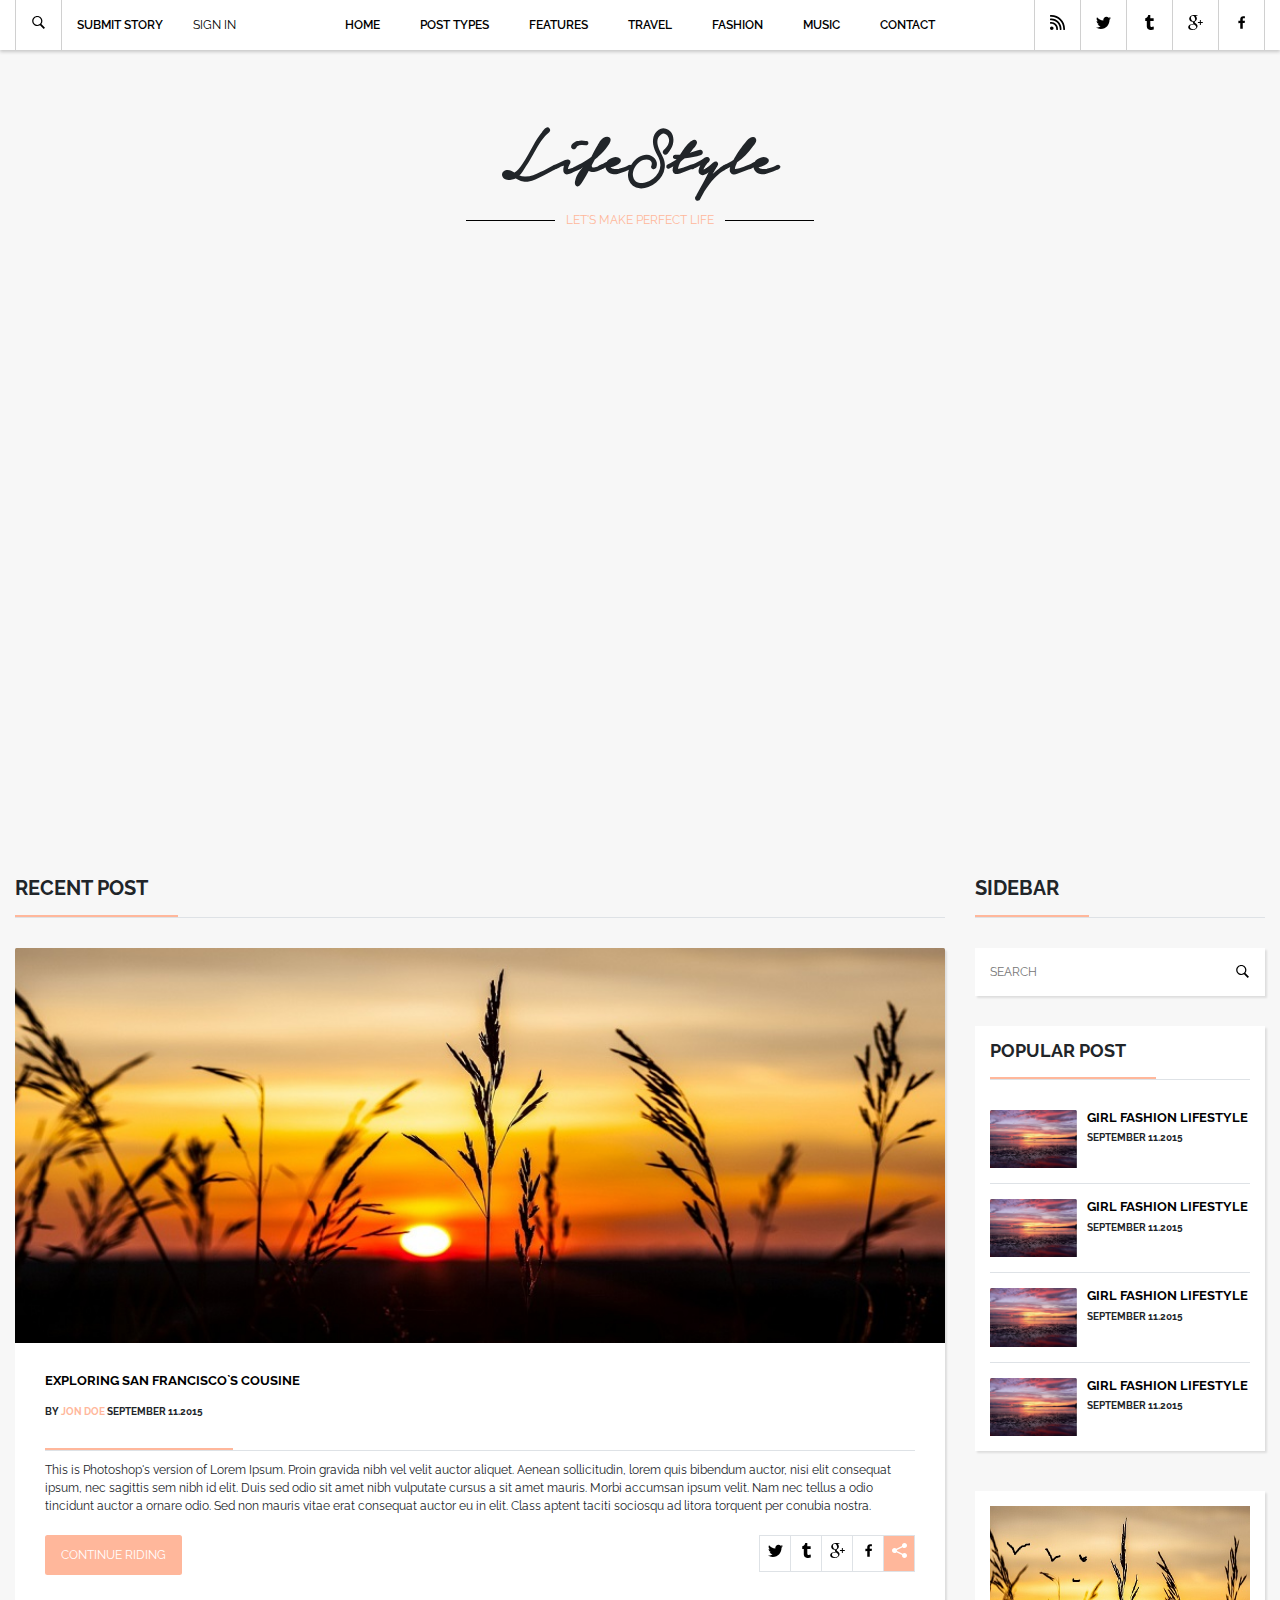
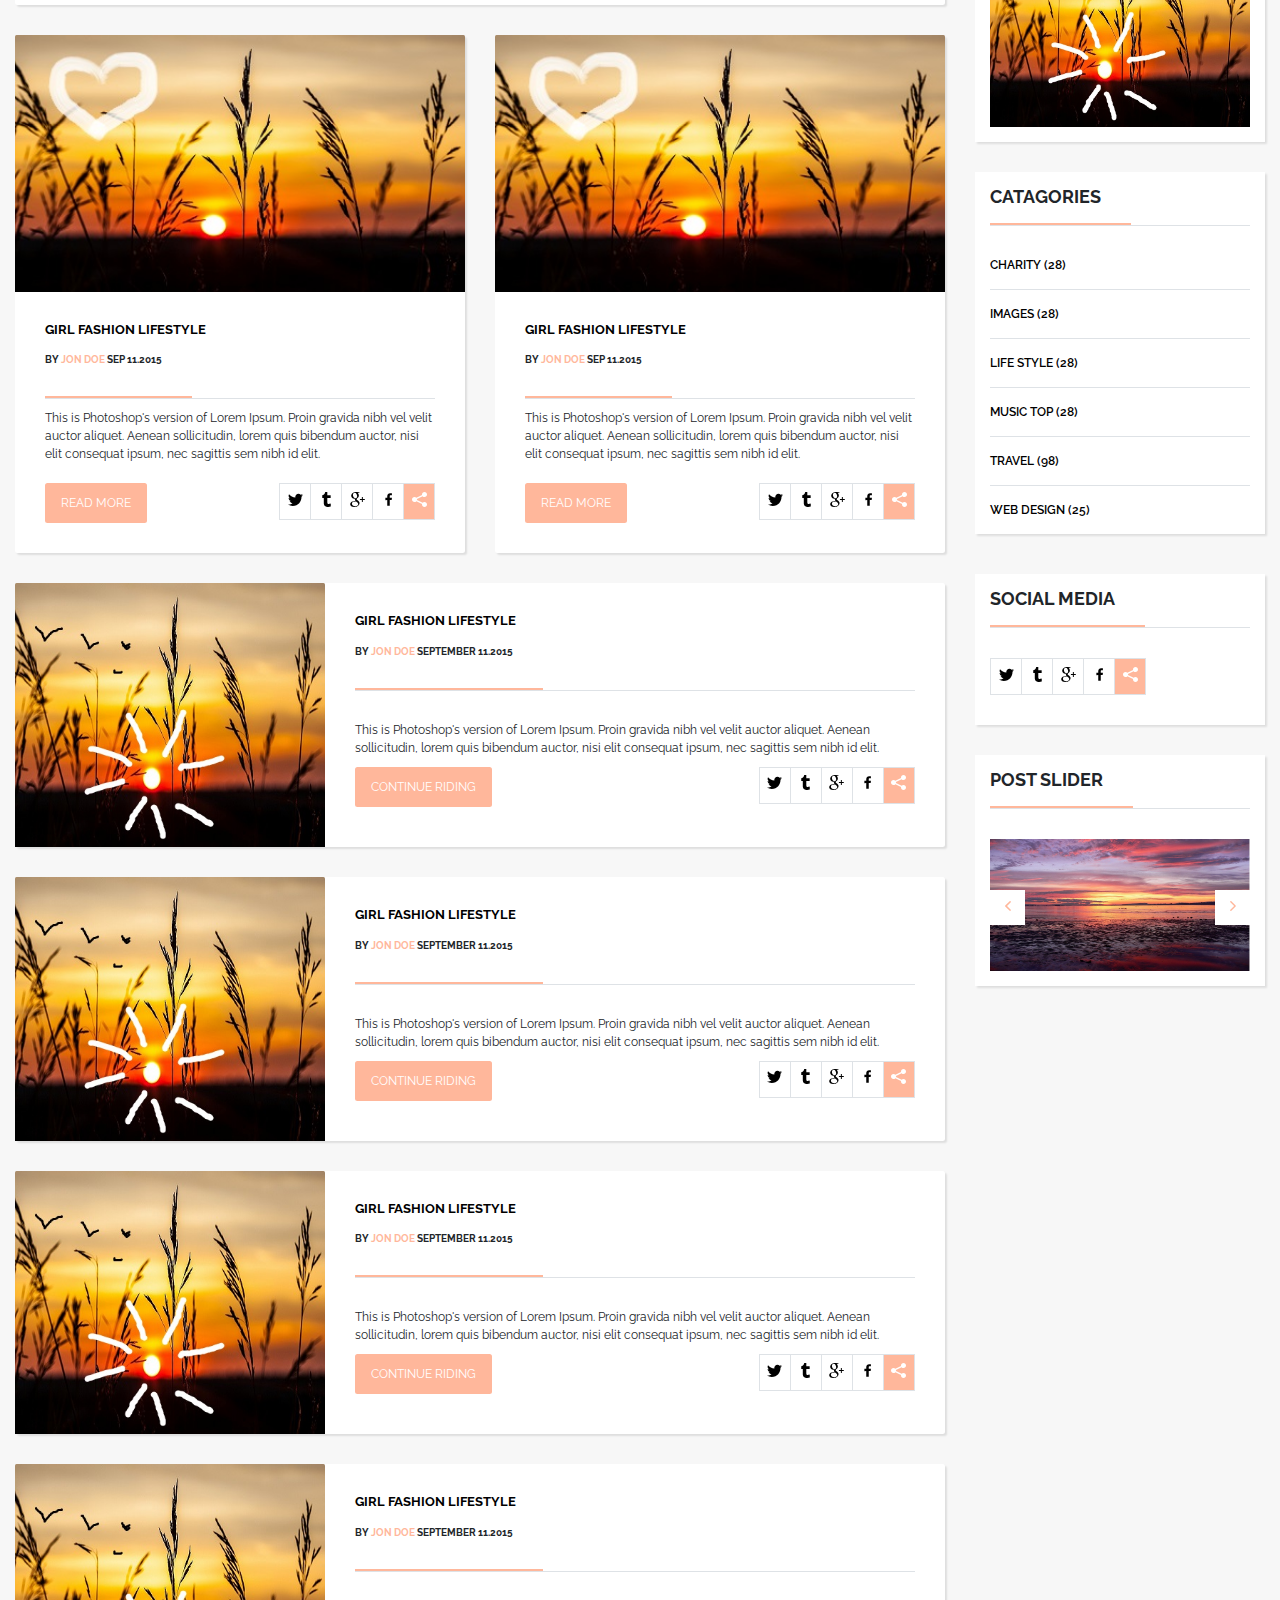
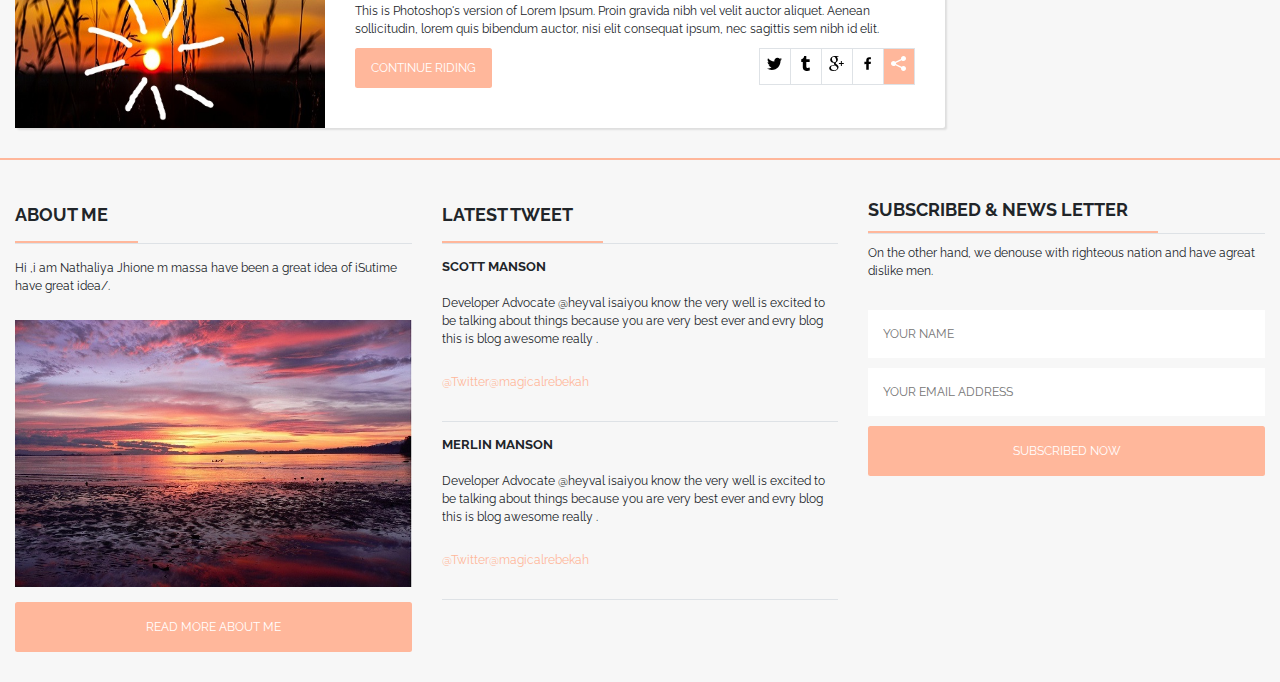
<file: index.html>
<?xml version="1.0" encoding="UTF-8"?>
<!DOCTYPE html>
<html lang="en">

<head>
    <meta charset="UTF-8">
    <meta name="viewport" content="width=device-width, initial-scale=1.0">
    <meta http-equiv="X-UA-Compatible" content="ie=edge">
    <script src="https://ajax.googleapis.com/ajax/libs/jquery/3.4.1/jquery.min.js"></script>
    <link rel="stylesheet" href="https://maxcdn.bootstrapcdn.com/bootstrap/4.0.0/css/bootstrap.min.css"
        integrity="sha384-Gn5384xqQ1aoWXA+058RXPxPg6fy4IWvTNh0E263XmFcJlSAwiGgFAW/dAiS6JXm" crossorigin="anonymous">
    <link rel="stylesheet" href="css/main.css">
    <link rel="stylesheet" type="text/css" href="slick/slick.css" />
    <link rel="stylesheet" type="text/css" href="slick/slick-theme.css" />
    <title>LifeStyle</title>
</head>

<body>
    <!-- start of header -->
    <header>
        <nav class="navbar navbar-expand-md p-md-0 fixed">
            <ul class="navbar-nav custom pl-md-4">
                <li class=" nav-item py-md-3 px-md-3 ">
                    <a class="nav-link" href="#">
                        <svg xmlns="http://www.w3.org/2000/svg" viewBox="0 0 50 50" width="15px" height="15px"
                            fill="#000000">
                            <path
                                d="M 21 3 C 11.601563 3 4 10.601563 4 20 C 4 29.398438 11.601563 37 21 37 C 24.355469 37 27.460938 36.015625 30.09375 34.34375 L 42.375 46.625 L 46.625 42.375 L 34.5 30.28125 C 36.679688 27.421875 38 23.878906 38 20 C 38 10.601563
                            30.398438 3 21 3 Z M 21 7 C 28.199219 7 34 12.800781 34 20 C 34 27.199219 28.199219 33 21 33 C 13.800781 33 8 27.199219 8 20 C 8 12.800781 13.800781 7 21 7 Z" />
                        </svg>
                    </a>
                </li>
                <li class="nav-item py-md-3 px-md-3 px-5"><a class="nav-link" data-toggle="modal"
                        data-target="#submitstory" href="#">SUBMIT STORY</a></li>
                        <div class="autorization navbar-nav ">
                                <form class="form-inline ml-0  ml-lg-2">
                                    <button type="button" class=" mx-0 mx-lg-3 " data-toggle="modal" data-target="#signin">
                                        SIGN IN
                                    </button>
                                </form>
                            </div>
            </ul>
            <button class="navbar-toggler custom-toggler " type="button" data-toggle="collapse"
                data-target="#navbarNavAltMarkup" aria-controls="navbarNavAltMarkup" aria-expanded="false"
                aria-label="Toggle navigation">
                <div class="animated-icon"><span></span><span></span><span></span></div>
            </button>

            <div class="collapse navbar-collapse" id="navbarNavAltMarkup">
                <ul class="navbar-nav  mr-md-auto ml-md-auto my-0 my-md-3">
                    <li class="nav-item mx-md-4"><a class="nav-link" href="#">HOME <span
                                class="sr-only">(current)</span></a></li>
                    <li class="nav-item mx-lg-4 mx-md-2"><a class="nav-link" href="#">POST TYPES</a></li>
                    <li class="nav-item mx-lg-4 mx-md-2"><a class="nav-link" href="#">FEATURES</a></li>
                    <li class="nav-item mx-lg-4 mx-md-2"><a class="nav-link" href="#">TRAVEL</a></li>
                    <li class="nav-item mx-lg-4 mx-md-2"><a class="nav-link" href="#">FASHION</a></li>
                    <li class="nav-item mx-lg-4 mx-md-2"><a class="nav-link" href="#">MUSIC</a></li>
                    <li class="nav-item mx-lg-4 mx-md-2"><a class="nav-link" href="#">CONTACT</a></li>
                </ul>

                <ul class="navbar-nav mt-2 mt-md-0  pr-md-4 custom social ">
                    <li class="nav-item px-3 py-md-3">
                        <a class="nav-link" href="#">
                            <svg height="15px" viewBox="0 0 512 512" width="15px" xmlns="http://www.w3.org/2000/svg">
                                <path
                                    d="m60 512c33.089844 0 61-26.910156 61-60s-27.910156-61-61-61-60 27.910156-60 61 26.910156 60 60 60zm0 0" />
                                <path
                                    d="m15 300h30c91.125 0 167 75.871094 167 167v30c0 8.285156 6.714844 15 15 15h30c8.285156 0 15-6.714844
                            15-15v-30c0-124.265625-102.734375-227-227-227h-30c-8.285156 0-15 6.714844-15 15v30c0 8.285156 6.714844 15 15 15zm0 0" />
                                <path d="m15 180h30c157.402344 0 287 129.597656 287 287v30c0 8.285156 6.714844 15 15 15h30c8.285156 0 15-6.714844 15-15v-30c0-190.539062-156.460938-347-347-347h-30c-8.285156
                            0-15 6.714844-15 15v30c0 8.285156 6.714844 15 15 15zm0 0" />
                                <path d="m45 0h-30c-8.285156 0-15 6.714844-15 15v30c0 8.285156 6.714844 15 15 15h30c223.675781 0 407 183.324219 407 407v30c0 8.285156 6.714844 15 15 15h30c8.285156 0 15-6.714844 15-15v-30c0-256.8125-210.1875-467-467-467zm0
                            0" /></svg>
                        </a>
                    </li>
                    <li class="nav-item px-3 py-md-3">
                        <a class="nav-link" href="#">
                            <svg xmlns="http://www.w3.org/2000/svg" viewBox="0 0 50 50" width="15px" height="15px"
                                fill="#000000">
                                <path d="M 50.0625 10.4375 C 48.214844 11.257813 46.234375 11.808594 44.152344 12.058594 C 46.277344 10.785156 47.910156 8.769531 48.675781 6.371094 C 46.691406 7.546875 44.484375 8.402344 42.144531 8.863281 C 40.269531
                            6.863281 37.597656 5.617188 34.640625 5.617188 C 28.960938 5.617188 24.355469 10.21875 24.355469 15.898438 C 24.355469 16.703125 24.449219 17.488281 24.625 18.242188 C 16.078125 17.8125 8.503906 13.71875 3.429688 7.496094 C 2.542969 9.019531
                            2.039063 10.785156 2.039063 12.667969 C 2.039063 16.234375 3.851563 19.382813 6.613281 21.230469 C 4.925781 21.175781 3.339844 20.710938 1.953125 19.941406 C 1.953125 19.984375 1.953125 20.027344 1.953125 20.070313 C 1.953125 25.054688 5.5
                            29.207031 10.199219 30.15625 C 9.339844 30.390625 8.429688 30.515625 7.492188 30.515625 C 6.828125 30.515625 6.183594 30.453125 5.554688 30.328125 C 6.867188 34.410156 10.664063 37.390625 15.160156 37.472656 C 11.644531 40.230469 7.210938
                            41.871094 2.390625 41.871094 C 1.558594 41.871094 0.742188 41.824219 -0.0585938 41.726563 C 4.488281 44.648438 9.894531 46.347656 15.703125 46.347656 C 34.617188 46.347656 44.960938 30.679688 44.960938 17.09375 C 44.960938 16.648438 44.949219
                            16.199219 44.933594 15.761719 C 46.941406 14.3125 48.683594 12.5 50.0625 10.4375 Z" />
                            </svg></a>
                    </li>
                    <li class="nav-item px-3 py-md-3">
                        <a class="nav-link" href="#">
                            <svg width="15px" height="15px" xmlns="http://www.w3.org/2000/svg"
                                xmlns:xlink="http://www.w3.org/1999/xlink" viewBox="0 0 22.728 22.728"
                                xml:space="preserve">
                                <path
                                    d="M12.573,4.94V0H9.385c-0.072,0.183-0.11,0.4-0.11,0.622C9.241,0.729,9.203,0.806,9.203,0.915 c-0.328,1.829-1.28,3.11-2.892,3.807C5.835,4.94,5.397,4.975,4.921,4.94v3.987h2.342c0.039,5.603,0.039,8.493,0.039,8.64
                            c0,0.11,0,0.22,0,0.332c0.294,2.449,1.573,3.914,3.843,4.463c0.914,0.257,1.901,0.366,2.892,0.366 c1.279-0.036,2.525-0.256,3.771-0.659v-4.685c-0.731,0.22-1.395,0.402-1.977,0.583c-1.135,0.333-2.087,0.113-2.857-0.619 c-0.073-0.11-0.183-0.257-0.221-0.403c-0.106-0.586-0.178-1.206-0.178-1.795V8.928h5.083V4.94H12.573z" />
                            </svg>
                        </a>
                    </li>
                    <li class="nav-item px-3 py-md-3">
                        <a class="nav-link" href="#">
                            <svg xmlns="http://www.w3.org/2000/svg" xmlns:xlink="http://www.w3.org/1999/xlink"
                                width="15px" height="15px" viewBox="0 0 96.828 96.827" xml:space="preserve">
                                <path
                                    d="M62.617,0H39.525c-10.29,0-17.413,2.256-23.824,7.552c-5.042,4.35-8.051,10.672-8.051,16.912 c0,9.614,7.33,19.831,20.913,19.831c1.306,0,2.752-0.134,4.028-0.253l-0.188,0.457c-0.546,1.308-1.063,2.542-1.063,4.468
                            c0,3.75,1.809,6.063,3.558,8.298l0.22,0.283l-0.391,0.027c-5.609,0.384-16.049,1.1-23.675,5.787 c-9.007,5.355-9.707,13.145-9.707,15.404c0,8.988,8.376,18.06,27.09,18.06c21.76,0,33.146-12.005,33.146-23.863 c0.002-8.771-5.141-13.101-10.6-17.698l-4.605-3.582c-1.423-1.179-3.195-2.646-3.195-5.364c0-2.672,1.772-4.436,3.336-5.992
                            l0.163-0.165c4.973-3.917,10.609-8.358,10.609-17.964c0-9.658-6.035-14.649-8.937-17.048h7.663c0.094,0,0.188-0.026,0.266-0.077 l6.601-4.15c0.188-0.119,0.276-0.348,0.214-0.562C63.037,0.147,62.839,0,62.617,0z M34.614,91.535 c-13.264,0-22.176-6.195-22.176-15.416c0-6.021,3.645-10.396,10.824-12.997c5.749-1.935,13.17-2.031,13.244-2.031
                            c1.257,0,1.889,0,2.893,0.126c9.281,6.605,13.743,10.073,13.743,16.678C53.141,86.309,46.041,91.535,34.614,91.535z M34.489,40.756c-11.132,0-15.752-14.633-15.752-22.468c0-3.984,0.906-7.042,2.77-9.351c2.023-2.531,5.487-4.166,8.825-4.166 c10.221,0,15.873,13.738,15.873,23.233c0,1.498,0,6.055-3.148,9.22C40.94,39.337,37.497,40.756,34.489,40.756z" />
                                <path
                                    d="M94.982,45.223H82.814V33.098c0-0.276-0.225-0.5-0.5-0.5H77.08c-0.276,0-0.5,0.224-0.5,0.5v12.125H64.473 c-0.276,0-0.5,0.224-0.5,0.5v5.304c0,0.275,0.224,0.5,0.5,0.5H76.58V63.73c0,0.275,0.224,0.5,0.5,0.5h5.234
                            c0.275,0,0.5-0.225,0.5-0.5V51.525h12.168c0.276,0,0.5-0.223,0.5-0.5v-5.302C95.482,45.446,95.259,45.223,94.982,45.223z" />

                            </svg></a>
                    </li>
                    <li class="nav-item px-3 py-md-3">
                        <a class="nav-link" href="#">
                            <svg xmlns="http://www.w3.org/2000/svg" viewBox="0 0 24 24" width="15px" height="15px"
                                fill="#000000">
                                <path
                                    d="M17.525,9H14V7c0-1.032,0.084-1.682,1.563-1.682h1.868v-3.18C16.522,2.044,15.608,1.998,14.693,2 C11.98,2,10,3.657,10,6.699V9H7v4l3-0.001V22h4v-9.003l3.066-0.001L17.525,9z" />
                            </svg></a>
                    </li>
                </ul>
                
            </div>
        </nav>
    </header>
    <!-- end of header -->
    <div class="container">
        <div class="about pt-5 mt-5 mb-4 text-center ">
            <h1>LifeStyle</h1>
            <p class="pink-text">LET'S MAKE PERFECT LIFE</p>
        </div>
    </div>
    <!-- start of slider -->
    <div class="container-fluid mt-md-5 slider-slick">
        <div class="slider mx-auto">
            <div class="">
                <img src="images/1.jpg" class="d-block w-100 h-100" alt="...">
            </div>
            <div class="">
                <img src="images/1.jpg" class="d-block w-100 h-100" alt="...">
            </div>
            <div class="">
                <img src="images/1.jpg" class="d-block w-100 h-100" alt="...">
            </div>
            <div class="">
                <img src="images/1.jpg" class="d-block w-100 h-100" alt="...">
            </div>
            <div class="">
                <img src="images/1.jpg" class="d-block w-100 h-100" alt="...">
            </div>
        </div>

        <div class="pagination border-bottom d-md-flex d-none">
            <div class="mr-auto py-2 prew pr-5 border-pink">
                <span class="mr-4">01.</span> ENJOY LIFESTYLE
            </div>
            <div class="mx-auto py-2 pr-5 border-pink">
                <span class="mr-4">02.</span>FASHIONABLE STAP
            </div>
            <div class="ml-auto py-2 next pr-5 border-pink">
                <span class="mr-4">01.</span> ENJOY LIFESTYLE
            </div>
        </div>
    </div>
    <!-- end of slider -->
    <!-- start of article -->
    <div class="container-fluid ">
        <div class="row">
            <div class="col-md-9 col-12">
                <h2 class=" border-pink py-4 m-0 d-inline-block pr-5">RECENT POST</h2>
                <div class="article border-top">
                    <div class="card mt-5">
                        <img src="images/2.jpg" class="card-img-top  w-100 h-100" alt="...">
                        <div class="card-body p-xl-5 p-lg-4 p-md-3">
                            <a href="">
                                <h5 class="card-title">EXPLORING SAN FRANCISCO`S COUSINE</h5>
                            </a>
                            <h6 class="pb-sm-5 pb-4 mt-3 mb-0 border-pink d-inline-block pr-5"> BY
                                <a href="#" class="pink-text">JON DOE</a> SEPTEMBER 11.2015</h6>
                            <p class="card-text border-top py-3">This is Photoshop's version of Lorem Ipsum. Proin
                                gravida nibh vel velit auctor aliquet. Aenean sollicitudin, lorem quis bibendum auctor,
                                nisi elit consequat ipsum, nec sagittis sem nibh id elit. Duis sed odio sit amet nibh
                                vulputate cursus a sit amet mauris. Morbi accumsan ipsum velit. Nam nec tellus a odio
                                tincidunt auctor a ornare odio. Sed non mauris vitae erat consequat auctor eu in elit.
                                Class aptent taciti sociosqu ad litora torquent
                                per conubia nostra.</p>
                            <div class="row">
                                <div class=" col-sm-4 col-12 ">
                                    <a href="#" class=" btn btn-custom px-4 py-3">CONTINUE RIDING</a>
                                </div>
                                <div class="col-sm-5 col-12 ml-sm-auto">
                                    <table class="my-3 my-sm-0 table-bordered ml-sm-auto">
                                        <tbody>
                                            <tr>
                                                <td>

                                                    <a class="" href="#">
                                                        <svg xmlns="http://www.w3.org/2000/svg" viewBox="0 0 50 50"
                                                            width="15px" height="15px" fill="#000000">
                                                            <path d="M 50.0625 10.4375 C 48.214844 11.257813 46.234375 11.808594 44.152344 12.058594 C 46.277344 10.785156 47.910156 8.769531 48.675781 6.371094 C 46.691406 7.546875 44.484375 8.402344 42.144531 8.863281 C 40.269531
                        6.863281 37.597656 5.617188 34.640625 5.617188 C 28.960938 5.617188 24.355469 10.21875 24.355469 15.898438 C 24.355469 16.703125 24.449219 17.488281 24.625 18.242188 C 16.078125 17.8125 8.503906 13.71875 3.429688 7.496094 C 2.542969 9.019531
                        2.039063 10.785156 2.039063 12.667969 C 2.039063 16.234375 3.851563 19.382813 6.613281 21.230469 C 4.925781 21.175781 3.339844 20.710938 1.953125 19.941406 C 1.953125 19.984375 1.953125 20.027344 1.953125 20.070313 C 1.953125 25.054688 5.5
                        29.207031 10.199219 30.15625 C 9.339844 30.390625 8.429688 30.515625 7.492188 30.515625 C 6.828125 30.515625 6.183594 30.453125 5.554688 30.328125 C 6.867188 34.410156 10.664063 37.390625 15.160156 37.472656 C 11.644531 40.230469 7.210938
                        41.871094 2.390625 41.871094 C 1.558594 41.871094 0.742188 41.824219 -0.0585938 41.726563 C 4.488281 44.648438 9.894531 46.347656 15.703125 46.347656 C 34.617188 46.347656 44.960938 30.679688 44.960938 17.09375 C 44.960938 16.648438 44.949219
                        16.199219 44.933594 15.761719 C 46.941406 14.3125 48.683594 12.5 50.0625 10.4375 Z" />
                                                        </svg></a>

                                                </td>
                                                <td>

                                                    <a class=" " href="# ">
                                                        <svg width="15px " height="15px "
                                                            xmlns="http://www.w3.org/2000/svg "
                                                            xmlns:xlink="http://www.w3.org/1999/xlink "
                                                            viewBox="0 0 22.728 22.728 " xml:space="preserve ">
                                                            <path
                                                                d="M12.573,4.94V0H9.385c-0.072,0.183-0.11,0.4-0.11,0.622C9.241,0.729,9.203,0.806,9.203,0.915 c-0.328,1.829-1.28,3.11-2.892,3.807C5.835,4.94,5.397,4.975,4.921,4.94v3.987h2.342c0.039,5.603,0.039,8.493,0.039,8.64
c0,0.11,0,0.22,0,0.332c0.294,2.449,1.573,3.914,3.843,4.463c0.914,0.257,1.901,0.366,2.892,0.366 c1.279-0.036,2.525-0.256,3.771-0.659v-4.685c-0.731,0.22-1.395,0.402-1.977,0.583c-1.135,0.333-2.087,0.113-2.857-0.619 c-0.073-0.11-0.183-0.257-0.221-0.403c-0.106-0.586-0.178-1.206-0.178-1.795V8.928h5.083V4.94H12.573z " />
                                                        </svg>
                                                    </a>

                                                </td>
                                                <td>

                                                    <a class=" " href="# ">
                                                        <svg xmlns="http://www.w3.org/2000/svg "
                                                            xmlns:xlink="http://www.w3.org/1999/xlink " width="15px "
                                                            height="15px " viewBox="0 0 96.828 96.827 "
                                                            xml:space="preserve ">
                                                            <path
                                                                d="M62.617,0H39.525c-10.29,0-17.413,2.256-23.824,7.552c-5.042,4.35-8.051,10.672-8.051,16.912 c0,9.614,7.33,19.831,20.913,19.831c1.306,0,2.752-0.134,4.028-0.253l-0.188,0.457c-0.546,1.308-1.063,2.542-1.063,4.468
c0,3.75,1.809,6.063,3.558,8.298l0.22,0.283l-0.391,0.027c-5.609,0.384-16.049,1.1-23.675,5.787 c-9.007,5.355-9.707,13.145-9.707,15.404c0,8.988,8.376,18.06,27.09,18.06c21.76,0,33.146-12.005,33.146-23.863 c0.002-8.771-5.141-13.101-10.6-17.698l-4.605-3.582c-1.423-1.179-3.195-2.646-3.195-5.364c0-2.672,1.772-4.436,3.336-5.992
l0.163-0.165c4.973-3.917,10.609-8.358,10.609-17.964c0-9.658-6.035-14.649-8.937-17.048h7.663c0.094,0,0.188-0.026,0.266-0.077 l6.601-4.15c0.188-0.119,0.276-0.348,0.214-0.562C63.037,0.147,62.839,0,62.617,0z M34.614,91.535
c-13.264,0-22.176-6.195-22.176-15.416c0-6.021,3.645-10.396,10.824-12.997c5.749-1.935,13.17-2.031,13.244-2.031 c1.257,0,1.889,0,2.893,0.126c9.281,6.605,13.743,10.073,13.743,16.678C53.141,86.309,46.041,91.535,34.614,91.535z
M34.489,40.756c-11.132,0-15.752-14.633-15.752-22.468c0-3.984,0.906-7.042,2.77-9.351c2.023-2.531,5.487-4.166,8.825-4.166 c10.221,0,15.873,13.738,15.873,23.233c0,1.498,0,6.055-3.148,9.22C40.94,39.337,37.497,40.756,34.489,40.756z " />
                                                            <path
                                                                d="M94.982,45.223H82.814V33.098c0-0.276-0.225-0.5-0.5-0.5H77.08c-0.276,0-0.5,0.224-0.5,0.5v12.125H64.473 c-0.276,0-0.5,0.224-0.5,0.5v5.304c0,0.275,0.224,0.5,0.5,0.5H76.58V63.73c0,0.275,0.224,0.5,0.5,0.5h5.234
c0.275,0,0.5-0.225,0.5-0.5V51.525h12.168c0.276,0,0.5-0.223,0.5-0.5v-5.302C95.482,45.446,95.259,45.223,94.982,45.223z " />

                                                        </svg></a>

                                                </td>
                                                <td>

                                                    <a class=" " href="# ">
                                                        <svg xmlns="http://www.w3.org/2000/svg " viewBox="0 0 24 24 "
                                                            width="15px " height="15px " fill="#000000 ">
                                                            <path
                                                                d="M17.525,9H14V7c0-1.032,0.084-1.682,1.563-1.682h1.868v-3.18C16.522,2.044,15.608,1.998,14.693,2 C11.98,2,10,3.657,10,6.699V9H7v4l3-0.001V22h4v-9.003l3.066-0.001L17.525,9z " />
                                                        </svg></a>

                                                </td>
                                                <td>

                                                    <a class=" " href="# ">
                                                        <svg xmlns="http://www.w3.org/2000/svg" viewBox="0 0 24 24"
                                                            width="15px" height="15px" fill="#FFF">
                                                            <path
                                                                d="M 20 0 C 17.789063 0 16 1.789063 16 4 C 16 4.277344 16.039063 4.550781 16.09375 4.8125 L 7 9.375 C 6.265625 8.535156 5.203125 8 4 8 C 1.789063 8 0 9.789063 0 12 C 0 14.210938 1.789063 16 4 16 C 5.203125 16 6.265625 15.464844 7 14.625 L 16.09375 19.1875 C 16.039063 19.449219 16 19.722656 16 20 C 16 22.210938 17.789063 24 20 24 C 22.210938 24 24 22.210938 24 20 C 24 17.789063 22.210938 16 20 16 C 18.796875 16 17.734375 16.535156 17 17.375 L 7.90625 12.8125 C 7.960938 12.550781 8 12.277344 8 12 C 8 11.722656 7.960938 11.449219 7.90625 11.1875 L 17 6.625 C 17.734375 7.464844 18.796875 8 20 8 C 22.210938 8 24 6.210938 24 4 C 24 1.789063 22.210938 0 20 0 Z" />
                                                        </svg>
                                                    </a>

                                                </td>
                                            </tr>
                                        </tbody>
                                    </table>
                                </div>
                            </div>
                        </div>
                    </div>
                    <div class="row">
                        <div class=" col-md-6 col-12">
                            <div class="card mt-5">

                                <img src="images/3.jpg" class="card-img-top  w-100 h-100" alt="...">

                                <div class="card-body p-xl-5 p-lg-4 p-md-3">
                                    <a href="">
                                        <h5 class="card-title text-uppercase">Girl Fashion LIFESTYLE</h5>
                                    </a>
                                    <h6 class="pb-sm-5 pb-4 mt-3 mb-0 border-pink d-inline-block pr-5"> BY <a href="#"
                                            class="pink-text">JON DOE</a> SEP 11.2015</h6>
                                    <p class="card-text border-top py-3">This is Photoshop's version of Lorem Ipsum.
                                        Proin gravida nibh vel velit auctor aliquet. Aenean sollicitudin, lorem quis
                                        bibendum auctor, nisi elit consequat ipsum, nec sagittis sem nibh id elit.
                                    </p>
                                    <div class="row">
                                        <div class="col-lg-5 col-12 ">
                                            <a href="#" class=" btn btn-custom px-4 py-3">READ
                                                MORE</a>
                                        </div>
                                        <div class="col-lg-6 col-12 ml-lg-auto">
                                            <table class="my-3 my-lg-0 table-bordered ml-lg-auto">
                                                <tbody>
                                                    <tr>
                                                        <td>

                                                            <a class="" href="#">
                                                                <svg xmlns="http://www.w3.org/2000/svg"
                                                                    viewBox="0 0 50 50" width="15px" height="15px"
                                                                    fill="#000000">
                                                                    <path d="M 50.0625 10.4375 C 48.214844 11.257813 46.234375 11.808594 44.152344 12.058594 C 46.277344 10.785156 47.910156 8.769531 48.675781 6.371094 C 46.691406 7.546875 44.484375 8.402344 42.144531 8.863281 C 40.269531
                                6.863281 37.597656 5.617188 34.640625 5.617188 C 28.960938 5.617188 24.355469 10.21875 24.355469 15.898438 C 24.355469 16.703125 24.449219 17.488281 24.625 18.242188 C 16.078125 17.8125 8.503906 13.71875 3.429688 7.496094 C 2.542969 9.019531
                                2.039063 10.785156 2.039063 12.667969 C 2.039063 16.234375 3.851563 19.382813 6.613281 21.230469 C 4.925781 21.175781 3.339844 20.710938 1.953125 19.941406 C 1.953125 19.984375 1.953125 20.027344 1.953125 20.070313 C 1.953125 25.054688 5.5
                                29.207031 10.199219 30.15625 C 9.339844 30.390625 8.429688 30.515625 7.492188 30.515625 C 6.828125 30.515625 6.183594 30.453125 5.554688 30.328125 C 6.867188 34.410156 10.664063 37.390625 15.160156 37.472656 C 11.644531 40.230469 7.210938
                                41.871094 2.390625 41.871094 C 1.558594 41.871094 0.742188 41.824219 -0.0585938 41.726563 C 4.488281 44.648438 9.894531 46.347656 15.703125 46.347656 C 34.617188 46.347656 44.960938 30.679688 44.960938 17.09375 C 44.960938 16.648438 44.949219
                                16.199219 44.933594 15.761719 C 46.941406 14.3125 48.683594 12.5 50.0625 10.4375 Z" />
                                                                </svg></a>

                                                        </td>
                                                        <td>

                                                            <a class=" " href="# ">
                                                                <svg width="15px " height="15px "
                                                                    xmlns="http://www.w3.org/2000/svg "
                                                                    xmlns:xlink="http://www.w3.org/1999/xlink "
                                                                    viewBox="0 0 22.728 22.728 " xml:space="preserve ">
                                                                    <path
                                                                        d="M12.573,4.94V0H9.385c-0.072,0.183-0.11,0.4-0.11,0.622C9.241,0.729,9.203,0.806,9.203,0.915 c-0.328,1.829-1.28,3.11-2.892,3.807C5.835,4.94,5.397,4.975,4.921,4.94v3.987h2.342c0.039,5.603,0.039,8.493,0.039,8.64
        c0,0.11,0,0.22,0,0.332c0.294,2.449,1.573,3.914,3.843,4.463c0.914,0.257,1.901,0.366,2.892,0.366 c1.279-0.036,2.525-0.256,3.771-0.659v-4.685c-0.731,0.22-1.395,0.402-1.977,0.583c-1.135,0.333-2.087,0.113-2.857-0.619 c-0.073-0.11-0.183-0.257-0.221-0.403c-0.106-0.586-0.178-1.206-0.178-1.795V8.928h5.083V4.94H12.573z " />
                                                                </svg>
                                                            </a>

                                                        </td>
                                                        <td>

                                                            <a class=" " href="# ">
                                                                <svg xmlns="http://www.w3.org/2000/svg "
                                                                    xmlns:xlink="http://www.w3.org/1999/xlink "
                                                                    width="15px " height="15px "
                                                                    viewBox="0 0 96.828 96.827 " xml:space="preserve ">
                                                                    <path
                                                                        d="M62.617,0H39.525c-10.29,0-17.413,2.256-23.824,7.552c-5.042,4.35-8.051,10.672-8.051,16.912 c0,9.614,7.33,19.831,20.913,19.831c1.306,0,2.752-0.134,4.028-0.253l-0.188,0.457c-0.546,1.308-1.063,2.542-1.063,4.468
        c0,3.75,1.809,6.063,3.558,8.298l0.22,0.283l-0.391,0.027c-5.609,0.384-16.049,1.1-23.675,5.787 c-9.007,5.355-9.707,13.145-9.707,15.404c0,8.988,8.376,18.06,27.09,18.06c21.76,0,33.146-12.005,33.146-23.863 c0.002-8.771-5.141-13.101-10.6-17.698l-4.605-3.582c-1.423-1.179-3.195-2.646-3.195-5.364c0-2.672,1.772-4.436,3.336-5.992
        l0.163-0.165c4.973-3.917,10.609-8.358,10.609-17.964c0-9.658-6.035-14.649-8.937-17.048h7.663c0.094,0,0.188-0.026,0.266-0.077 l6.601-4.15c0.188-0.119,0.276-0.348,0.214-0.562C63.037,0.147,62.839,0,62.617,0z M34.614,91.535
        c-13.264,0-22.176-6.195-22.176-15.416c0-6.021,3.645-10.396,10.824-12.997c5.749-1.935,13.17-2.031,13.244-2.031 c1.257,0,1.889,0,2.893,0.126c9.281,6.605,13.743,10.073,13.743,16.678C53.141,86.309,46.041,91.535,34.614,91.535z
        M34.489,40.756c-11.132,0-15.752-14.633-15.752-22.468c0-3.984,0.906-7.042,2.77-9.351c2.023-2.531,5.487-4.166,8.825-4.166 c10.221,0,15.873,13.738,15.873,23.233c0,1.498,0,6.055-3.148,9.22C40.94,39.337,37.497,40.756,34.489,40.756z " />
                                                                    <path
                                                                        d="M94.982,45.223H82.814V33.098c0-0.276-0.225-0.5-0.5-0.5H77.08c-0.276,0-0.5,0.224-0.5,0.5v12.125H64.473 c-0.276,0-0.5,0.224-0.5,0.5v5.304c0,0.275,0.224,0.5,0.5,0.5H76.58V63.73c0,0.275,0.224,0.5,0.5,0.5h5.234
        c0.275,0,0.5-0.225,0.5-0.5V51.525h12.168c0.276,0,0.5-0.223,0.5-0.5v-5.302C95.482,45.446,95.259,45.223,94.982,45.223z " />

                                                                </svg></a>

                                                        </td>
                                                        <td>

                                                            <a class=" " href="# ">
                                                                <svg xmlns="http://www.w3.org/2000/svg "
                                                                    viewBox="0 0 24 24 " width="15px " height="15px "
                                                                    fill="#000000 ">
                                                                    <path
                                                                        d="M17.525,9H14V7c0-1.032,0.084-1.682,1.563-1.682h1.868v-3.18C16.522,2.044,15.608,1.998,14.693,2 C11.98,2,10,3.657,10,6.699V9H7v4l3-0.001V22h4v-9.003l3.066-0.001L17.525,9z " />
                                                                </svg></a>

                                                        </td>
                                                        <td>

                                                            <a class=" " href="# ">
                                                                <svg xmlns="http://www.w3.org/2000/svg"
                                                                    viewBox="0 0 24 24" width="15px" height="15px"
                                                                    fill="#FFF">
                                                                    <path
                                                                        d="M 20 0 C 17.789063 0 16 1.789063 16 4 C 16 4.277344 16.039063 4.550781 16.09375 4.8125 L 7 9.375 C 6.265625 8.535156 5.203125 8 4 8 C 1.789063 8 0 9.789063 0 12 C 0 14.210938 1.789063 16 4 16 C 5.203125 16 6.265625 15.464844 7 14.625 L 16.09375 19.1875 C 16.039063 19.449219 16 19.722656 16 20 C 16 22.210938 17.789063 24 20 24 C 22.210938 24 24 22.210938 24 20 C 24 17.789063 22.210938 16 20 16 C 18.796875 16 17.734375 16.535156 17 17.375 L 7.90625 12.8125 C 7.960938 12.550781 8 12.277344 8 12 C 8 11.722656 7.960938 11.449219 7.90625 11.1875 L 17 6.625 C 17.734375 7.464844 18.796875 8 20 8 C 22.210938 8 24 6.210938 24 4 C 24 1.789063 22.210938 0 20 0 Z" />
                                                                </svg>
                                                            </a>

                                                        </td>
                                                    </tr>
                                                </tbody>
                                            </table>
                                        </div>
                                    </div>
                                </div>
                            </div>
                        </div>
                        <div class=" col-md-6 col-12">
                            <div class="card mt-5">
                                <img src="images/3.jpg" class="card-img-top  w-100 h-100" alt="...">
                                <div class="card-body p-xl-5 p-lg-4 p-md-3">
                                    <a href="">
                                        <h5 class="card-title text-uppercase">Girl Fashion LIFESTYLE</h5>
                                    </a>
                                    <h6 class="pb-sm-5 pb-4 mt-3 mb-0 border-pink d-inline-block pr-5"> BY <a href="#"
                                            class="pink-text">JON DOE</a> SEP 11.2015</h6>
                                    <p class="card-text border-top py-3">This is Photoshop's version of Lorem Ipsum.
                                        Proin gravida nibh vel velit auctor aliquet. Aenean sollicitudin, lorem quis
                                        bibendum auctor, nisi elit consequat ipsum, nec sagittis sem nibh id elit.
                                    </p>
                                    <div class="row">
                                        <div class="col-lg-5 col-12 ">
                                            <a href="#" class=" btn btn-custom px-4 py-3">READ MORE</a>
                                        </div>
                                        <div class="col-lg-6 col-12 ml-lg-auto">
                                            <table class="my-3 my-lg-0 table-bordered ml-lg-auto">
                                                <tbody>
                                                    <tr>
                                                        <td>

                                                            <a class="" href="#">
                                                                <svg xmlns="http://www.w3.org/2000/svg"
                                                                    viewBox="0 0 50 50" width="15px" height="15px"
                                                                    fill="#000000">
                                                                    <path
                                                                        d="M 50.0625 10.4375 C 48.214844 11.257813 46.234375 11.808594 44.152344 12.058594 C 46.277344 10.785156 47.910156 8.769531 48.675781 6.371094 C 46.691406 7.546875 44.484375 8.402344 42.144531 8.863281 C 40.269531
                                    6.863281 37.597656 5.617188 34.640625 5.617188 C 28.960938 5.617188 24.355469 10.21875 24.355469 15.898438 C 24.355469 16.703125 24.449219 17.488281 24.625 18.242188 C 16.078125 17.8125 8.503906 13.71875 3.429688 7.496094 C 2.542969 9.019531
                                    2.039063 10.785156 2.039063 12.667969 C 2.039063 16.234375 3.851563 19.382813 6.613281 21.230469 C 4.925781 21.175781 3.339844 20.710938 1.953125 19.941406 C 1.953125 19.984375 1.953125 20.027344 1.953125 20.070313 C 1.953125 25.054688 5.5
                                    29.207031 10.199219 30.15625 C 9.339844 30.390625 8.429688 30.515625 7.492188 30.515625 C 6.828125 30.515625 6.183594 30.453125 5.554688 30.328125 C 6.867188 34.410156 10.664063 37.390625 15.160156 37.472656 C 11.644531 40.230469 7.210938
                                    41.871094 2.390625 41.871094 C 1.558594 41.871094 0.742188 41.824219 -0.0585938 41.726563 C 4.488281 44.648438 9.894531 46.347656 15.703125 46.347656 C 34.617188 46.347656 44.960938 30.679688 44.960938 17.09375 C 44.960938 16.648438 44.949219
                                    16.199219 44.933594 15.761719 C 46.941406 14.3125 48.683594 12.5 50.0625 10.4375 Z" />
                                                                </svg></a>

                                                        </td>
                                                        <td>

                                                            <a class=" " href="# ">
                                                                <svg width="15px " height="15px "
                                                                    xmlns="http://www.w3.org/2000/svg "
                                                                    xmlns:xlink="http://www.w3.org/1999/xlink "
                                                                    viewBox="0 0 22.728 22.728 " xml:space="preserve ">
                                                                    <path
                                                                        d="M12.573,4.94V0H9.385c-0.072,0.183-0.11,0.4-0.11,0.622C9.241,0.729,9.203,0.806,9.203,0.915 c-0.328,1.829-1.28,3.11-2.892,3.807C5.835,4.94,5.397,4.975,4.921,4.94v3.987h2.342c0.039,5.603,0.039,8.493,0.039,8.64
            c0,0.11,0,0.22,0,0.332c0.294,2.449,1.573,3.914,3.843,4.463c0.914,0.257,1.901,0.366,2.892,0.366 c1.279-0.036,2.525-0.256,3.771-0.659v-4.685c-0.731,0.22-1.395,0.402-1.977,0.583c-1.135,0.333-2.087,0.113-2.857-0.619 c-0.073-0.11-0.183-0.257-0.221-0.403c-0.106-0.586-0.178-1.206-0.178-1.795V8.928h5.083V4.94H12.573z " />
                                                                </svg>
                                                            </a>

                                                        </td>
                                                        <td>

                                                            <a class=" " href="# ">
                                                                <svg xmlns="http://www.w3.org/2000/svg "
                                                                    xmlns:xlink="http://www.w3.org/1999/xlink "
                                                                    width="15px " height="15px "
                                                                    viewBox="0 0 96.828 96.827 " xml:space="preserve ">
                                                                    <path
                                                                        d="M62.617,0H39.525c-10.29,0-17.413,2.256-23.824,7.552c-5.042,4.35-8.051,10.672-8.051,16.912 c0,9.614,7.33,19.831,20.913,19.831c1.306,0,2.752-0.134,4.028-0.253l-0.188,0.457c-0.546,1.308-1.063,2.542-1.063,4.468
            c0,3.75,1.809,6.063,3.558,8.298l0.22,0.283l-0.391,0.027c-5.609,0.384-16.049,1.1-23.675,5.787 c-9.007,5.355-9.707,13.145-9.707,15.404c0,8.988,8.376,18.06,27.09,18.06c21.76,0,33.146-12.005,33.146-23.863 c0.002-8.771-5.141-13.101-10.6-17.698l-4.605-3.582c-1.423-1.179-3.195-2.646-3.195-5.364c0-2.672,1.772-4.436,3.336-5.992
            l0.163-0.165c4.973-3.917,10.609-8.358,10.609-17.964c0-9.658-6.035-14.649-8.937-17.048h7.663c0.094,0,0.188-0.026,0.266-0.077 l6.601-4.15c0.188-0.119,0.276-0.348,0.214-0.562C63.037,0.147,62.839,0,62.617,0z M34.614,91.535
            c-13.264,0-22.176-6.195-22.176-15.416c0-6.021,3.645-10.396,10.824-12.997c5.749-1.935,13.17-2.031,13.244-2.031 c1.257,0,1.889,0,2.893,0.126c9.281,6.605,13.743,10.073,13.743,16.678C53.141,86.309,46.041,91.535,34.614,91.535z
            M34.489,40.756c-11.132,0-15.752-14.633-15.752-22.468c0-3.984,0.906-7.042,2.77-9.351c2.023-2.531,5.487-4.166,8.825-4.166 c10.221,0,15.873,13.738,15.873,23.233c0,1.498,0,6.055-3.148,9.22C40.94,39.337,37.497,40.756,34.489,40.756z " />
                                                                    <path
                                                                        d="M94.982,45.223H82.814V33.098c0-0.276-0.225-0.5-0.5-0.5H77.08c-0.276,0-0.5,0.224-0.5,0.5v12.125H64.473 c-0.276,0-0.5,0.224-0.5,0.5v5.304c0,0.275,0.224,0.5,0.5,0.5H76.58V63.73c0,0.275,0.224,0.5,0.5,0.5h5.234
            c0.275,0,0.5-0.225,0.5-0.5V51.525h12.168c0.276,0,0.5-0.223,0.5-0.5v-5.302C95.482,45.446,95.259,45.223,94.982,45.223z " />

                                                                </svg></a>

                                                        </td>
                                                        <td>

                                                            <a class=" " href="# ">
                                                                <svg xmlns="http://www.w3.org/2000/svg "
                                                                    viewBox="0 0 24 24 " width="15px " height="15px "
                                                                    fill="#000000 ">
                                                                    <path
                                                                        d="M17.525,9H14V7c0-1.032,0.084-1.682,1.563-1.682h1.868v-3.18C16.522,2.044,15.608,1.998,14.693,2 C11.98,2,10,3.657,10,6.699V9H7v4l3-0.001V22h4v-9.003l3.066-0.001L17.525,9z " />
                                                                </svg></a>

                                                        </td>
                                                        <td>

                                                            <a class=" " href="# ">
                                                                <svg xmlns="http://www.w3.org/2000/svg"
                                                                    viewBox="0 0 24 24" width="15px" height="15px"
                                                                    fill="#FFF">
                                                                    <path
                                                                        d="M 20 0 C 17.789063 0 16 1.789063 16 4 C 16 4.277344 16.039063 4.550781 16.09375 4.8125 L 7 9.375 C 6.265625 8.535156 5.203125 8 4 8 C 1.789063 8 0 9.789063 0 12 C 0 14.210938 1.789063 16 4 16 C 5.203125 16 6.265625 15.464844 7 14.625 L 16.09375 19.1875 C 16.039063 19.449219 16 19.722656 16 20 C 16 22.210938 17.789063 24 20 24 C 22.210938 24 24 22.210938 24 20 C 24 17.789063 22.210938 16 20 16 C 18.796875 16 17.734375 16.535156 17 17.375 L 7.90625 12.8125 C 7.960938 12.550781 8 12.277344 8 12 C 8 11.722656 7.960938 11.449219 7.90625 11.1875 L 17 6.625 C 17.734375 7.464844 18.796875 8 20 8 C 22.210938 8 24 6.210938 24 4 C 24 1.789063 22.210938 0 20 0 Z" />
                                                                </svg>
                                                            </a>

                                                        </td>
                                                    </tr>
                                                </tbody>
                                            </table>
                                        </div>
                                    </div>
                                </div>
                            </div>
                        </div>
                    </div>
                    <div class="row">
                        <div class="col-12">
                            <div class="card mt-5">
                                <div class="row no-gutters">
                                    <div class="col-4">

                                        <img src="images/4.jpg" class="card-img-top w-100" alt="...">
                                    </div>
                                    <div class="col-8">
                                        <div class="card-body p-xl-5 p-lg-4 p-md-3">
                                            <a href="">
                                                <h5 class="card-title text-uppercase">Girl Fashion LIFESTYLE</h5>
                                            </a>
                                            <h6 class="pb-sm-5 pb-4 mt-3 border-pink d-inline-block pr-5 mb-0"> BY <a
                                                    href="#" class="pink-text">JON DOE</a> SEPTEMBER 11.2015</h6>
                                            <p class="card-text border-top pt-sm-5 pt-4">This is Photoshop's version of
                                                Lorem
                                                Ipsum. Proin gravida nibh vel velit auctor aliquet. Aenean sollicitudin,
                                                lorem quis bibendum auctor, nisi elit consequat ipsum, nec sagittis sem
                                                nibh id elit.
                                            </p>
                                            <div class="row">
                                                <div class="col-sm-5 col-12">
                                                    <a href="#" class=" btn btn-custom px-4 py-3">CONTINUE RIDING</a>
                                                </div>
                                                <div class="col-sm-7 col-12 ml-md-auto">
                                                    <table class="my-3 my-sm-0 table-bordered ml-sm-auto">
                                                        <tbody>
                                                            <tr>
                                                                <td>

                                                                    <a class="" href="#">
                                                                        <svg xmlns="http://www.w3.org/2000/svg"
                                                                            viewBox="0 0 50 50" width="15px"
                                                                            height="15px" fill="#000000">
                                                                            <path
                                                                                d="M 50.0625 10.4375 C 48.214844 11.257813 46.234375 11.808594 44.152344 12.058594 C 46.277344 10.785156 47.910156 8.769531 48.675781 6.371094 C 46.691406 7.546875 44.484375 8.402344 42.144531 8.863281 C 40.269531
                                            6.863281 37.597656 5.617188 34.640625 5.617188 C 28.960938 5.617188 24.355469 10.21875 24.355469 15.898438 C 24.355469 16.703125 24.449219 17.488281 24.625 18.242188 C 16.078125 17.8125 8.503906 13.71875 3.429688 7.496094 C 2.542969 9.019531
                                            2.039063 10.785156 2.039063 12.667969 C 2.039063 16.234375 3.851563 19.382813 6.613281 21.230469 C 4.925781 21.175781 3.339844 20.710938 1.953125 19.941406 C 1.953125 19.984375 1.953125 20.027344 1.953125 20.070313 C 1.953125 25.054688 5.5
                                            29.207031 10.199219 30.15625 C 9.339844 30.390625 8.429688 30.515625 7.492188 30.515625 C 6.828125 30.515625 6.183594 30.453125 5.554688 30.328125 C 6.867188 34.410156 10.664063 37.390625 15.160156 37.472656 C 11.644531 40.230469 7.210938
                                            41.871094 2.390625 41.871094 C 1.558594 41.871094 0.742188 41.824219 -0.0585938 41.726563 C 4.488281 44.648438 9.894531 46.347656 15.703125 46.347656 C 34.617188 46.347656 44.960938 30.679688 44.960938 17.09375 C 44.960938 16.648438 44.949219
                                            16.199219 44.933594 15.761719 C 46.941406 14.3125 48.683594 12.5 50.0625 10.4375 Z" />
                                                                        </svg></a>

                                                                </td>
                                                                <td>

                                                                    <a class=" " href="# ">
                                                                        <svg width="15px " height="15px "
                                                                            xmlns="http://www.w3.org/2000/svg "
                                                                            xmlns:xlink="http://www.w3.org/1999/xlink "
                                                                            viewBox="0 0 22.728 22.728 "
                                                                            xml:space="preserve ">
                                                                            <path
                                                                                d="M12.573,4.94V0H9.385c-0.072,0.183-0.11,0.4-0.11,0.622C9.241,0.729,9.203,0.806,9.203,0.915 c-0.328,1.829-1.28,3.11-2.892,3.807C5.835,4.94,5.397,4.975,4.921,4.94v3.987h2.342c0.039,5.603,0.039,8.493,0.039,8.64
                    c0,0.11,0,0.22,0,0.332c0.294,2.449,1.573,3.914,3.843,4.463c0.914,0.257,1.901,0.366,2.892,0.366 c1.279-0.036,2.525-0.256,3.771-0.659v-4.685c-0.731,0.22-1.395,0.402-1.977,0.583c-1.135,0.333-2.087,0.113-2.857-0.619 c-0.073-0.11-0.183-0.257-0.221-0.403c-0.106-0.586-0.178-1.206-0.178-1.795V8.928h5.083V4.94H12.573z " />
                                                                        </svg>
                                                                    </a>

                                                                </td>
                                                                <td>

                                                                    <a class=" " href="# ">
                                                                        <svg xmlns="http://www.w3.org/2000/svg "
                                                                            xmlns:xlink="http://www.w3.org/1999/xlink "
                                                                            width="15px " height="15px "
                                                                            viewBox="0 0 96.828 96.827 "
                                                                            xml:space="preserve ">
                                                                            <path
                                                                                d="M62.617,0H39.525c-10.29,0-17.413,2.256-23.824,7.552c-5.042,4.35-8.051,10.672-8.051,16.912 c0,9.614,7.33,19.831,20.913,19.831c1.306,0,2.752-0.134,4.028-0.253l-0.188,0.457c-0.546,1.308-1.063,2.542-1.063,4.468
                    c0,3.75,1.809,6.063,3.558,8.298l0.22,0.283l-0.391,0.027c-5.609,0.384-16.049,1.1-23.675,5.787 c-9.007,5.355-9.707,13.145-9.707,15.404c0,8.988,8.376,18.06,27.09,18.06c21.76,0,33.146-12.005,33.146-23.863 c0.002-8.771-5.141-13.101-10.6-17.698l-4.605-3.582c-1.423-1.179-3.195-2.646-3.195-5.364c0-2.672,1.772-4.436,3.336-5.992
                    l0.163-0.165c4.973-3.917,10.609-8.358,10.609-17.964c0-9.658-6.035-14.649-8.937-17.048h7.663c0.094,0,0.188-0.026,0.266-0.077 l6.601-4.15c0.188-0.119,0.276-0.348,0.214-0.562C63.037,0.147,62.839,0,62.617,0z M34.614,91.535
                    c-13.264,0-22.176-6.195-22.176-15.416c0-6.021,3.645-10.396,10.824-12.997c5.749-1.935,13.17-2.031,13.244-2.031 c1.257,0,1.889,0,2.893,0.126c9.281,6.605,13.743,10.073,13.743,16.678C53.141,86.309,46.041,91.535,34.614,91.535z
                    M34.489,40.756c-11.132,0-15.752-14.633-15.752-22.468c0-3.984,0.906-7.042,2.77-9.351c2.023-2.531,5.487-4.166,8.825-4.166 c10.221,0,15.873,13.738,15.873,23.233c0,1.498,0,6.055-3.148,9.22C40.94,39.337,37.497,40.756,34.489,40.756z " />
                                                                            <path
                                                                                d="M94.982,45.223H82.814V33.098c0-0.276-0.225-0.5-0.5-0.5H77.08c-0.276,0-0.5,0.224-0.5,0.5v12.125H64.473 c-0.276,0-0.5,0.224-0.5,0.5v5.304c0,0.275,0.224,0.5,0.5,0.5H76.58V63.73c0,0.275,0.224,0.5,0.5,0.5h5.234
                    c0.275,0,0.5-0.225,0.5-0.5V51.525h12.168c0.276,0,0.5-0.223,0.5-0.5v-5.302C95.482,45.446,95.259,45.223,94.982,45.223z " />

                                                                        </svg></a>

                                                                </td>
                                                                <td>

                                                                    <a class=" " href="# ">
                                                                        <svg xmlns="http://www.w3.org/2000/svg "
                                                                            viewBox="0 0 24 24 " width="15px "
                                                                            height="15px " fill="#000000 ">
                                                                            <path
                                                                                d="M17.525,9H14V7c0-1.032,0.084-1.682,1.563-1.682h1.868v-3.18C16.522,2.044,15.608,1.998,14.693,2 C11.98,2,10,3.657,10,6.699V9H7v4l3-0.001V22h4v-9.003l3.066-0.001L17.525,9z " />
                                                                        </svg></a>

                                                                </td>
                                                                <td>

                                                                    <a class=" " href="# ">
                                                                        <svg xmlns="http://www.w3.org/2000/svg"
                                                                            viewBox="0 0 24 24" width="15px"
                                                                            height="15px" fill="#FFF">
                                                                            <path
                                                                                d="M 20 0 C 17.789063 0 16 1.789063 16 4 C 16 4.277344 16.039063 4.550781 16.09375 4.8125 L 7 9.375 C 6.265625 8.535156 5.203125 8 4 8 C 1.789063 8 0 9.789063 0 12 C 0 14.210938 1.789063 16 4 16 C 5.203125 16 6.265625 15.464844 7 14.625 L 16.09375 19.1875 C 16.039063 19.449219 16 19.722656 16 20 C 16 22.210938 17.789063 24 20 24 C 22.210938 24 24 22.210938 24 20 C 24 17.789063 22.210938 16 20 16 C 18.796875 16 17.734375 16.535156 17 17.375 L 7.90625 12.8125 C 7.960938 12.550781 8 12.277344 8 12 C 8 11.722656 7.960938 11.449219 7.90625 11.1875 L 17 6.625 C 17.734375 7.464844 18.796875 8 20 8 C 22.210938 8 24 6.210938 24 4 C 24 1.789063 22.210938 0 20 0 Z" />
                                                                        </svg>
                                                                    </a>

                                                                </td>
                                                            </tr>
                                                        </tbody>
                                                    </table>
                                                </div>
                                            </div>
                                        </div>
                                    </div>
                                </div>
                            </div>
                        </div>
                        <div class="col-12">
                            <div class="card mt-5">
                                <div class="row no-gutters">
                                    <div class="col-4">

                                        <img src="images/4.jpg" class="card-img-top w-100" alt="...">
                                    </div>
                                    <div class="col-8">
                                        <div class="card-body p-xl-5 p-lg-4 p-md-3">
                                            <a href="">
                                                <h5 class="card-title text-uppercase">Girl Fashion LIFESTYLE</h5>
                                            </a>
                                            <h6 class="pb-sm-5 pb-4 mt-3 border-pink d-inline-block pr-5 mb-0"> BY <a
                                                    href="#" class="pink-text">JON DOE</a> SEPTEMBER 11.2015</h6>
                                            <p class="card-text border-top pt-sm-5 pt-4">This is Photoshop's version of
                                                Lorem
                                                Ipsum. Proin gravida nibh vel velit auctor aliquet. Aenean sollicitudin,
                                                lorem quis bibendum auctor, nisi elit consequat ipsum, nec sagittis sem
                                                nibh id elit.
                                            </p>
                                            <div class="row">
                                                <div class="col-sm-5 col-12">
                                                    <a href="#" class=" btn btn-custom px-4 py-3">CONTINUE RIDING</a>
                                                </div>
                                                <div class="col-sm-7 col-12 ml-md-auto">
                                                    <table class="my-3 my-sm-0 table-bordered ml-sm-auto">
                                                        <tbody>
                                                            <tr>
                                                                <td>

                                                                    <a class="" href="#">
                                                                        <svg xmlns="http://www.w3.org/2000/svg"
                                                                            viewBox="0 0 50 50" width="15px"
                                                                            height="15px" fill="#000000">
                                                                            <path
                                                                                d="M 50.0625 10.4375 C 48.214844 11.257813 46.234375 11.808594 44.152344 12.058594 C 46.277344 10.785156 47.910156 8.769531 48.675781 6.371094 C 46.691406 7.546875 44.484375 8.402344 42.144531 8.863281 C 40.269531
                                                6.863281 37.597656 5.617188 34.640625 5.617188 C 28.960938 5.617188 24.355469 10.21875 24.355469 15.898438 C 24.355469 16.703125 24.449219 17.488281 24.625 18.242188 C 16.078125 17.8125 8.503906 13.71875 3.429688 7.496094 C 2.542969 9.019531
                                                2.039063 10.785156 2.039063 12.667969 C 2.039063 16.234375 3.851563 19.382813 6.613281 21.230469 C 4.925781 21.175781 3.339844 20.710938 1.953125 19.941406 C 1.953125 19.984375 1.953125 20.027344 1.953125 20.070313 C 1.953125 25.054688 5.5
                                                29.207031 10.199219 30.15625 C 9.339844 30.390625 8.429688 30.515625 7.492188 30.515625 C 6.828125 30.515625 6.183594 30.453125 5.554688 30.328125 C 6.867188 34.410156 10.664063 37.390625 15.160156 37.472656 C 11.644531 40.230469 7.210938
                                                41.871094 2.390625 41.871094 C 1.558594 41.871094 0.742188 41.824219 -0.0585938 41.726563 C 4.488281 44.648438 9.894531 46.347656 15.703125 46.347656 C 34.617188 46.347656 44.960938 30.679688 44.960938 17.09375 C 44.960938 16.648438 44.949219
                                                16.199219 44.933594 15.761719 C 46.941406 14.3125 48.683594 12.5 50.0625 10.4375 Z" />
                                                                        </svg></a>

                                                                </td>
                                                                <td>

                                                                    <a class=" " href="# ">
                                                                        <svg width="15px " height="15px "
                                                                            xmlns="http://www.w3.org/2000/svg "
                                                                            xmlns:xlink="http://www.w3.org/1999/xlink "
                                                                            viewBox="0 0 22.728 22.728 "
                                                                            xml:space="preserve ">
                                                                            <path
                                                                                d="M12.573,4.94V0H9.385c-0.072,0.183-0.11,0.4-0.11,0.622C9.241,0.729,9.203,0.806,9.203,0.915 c-0.328,1.829-1.28,3.11-2.892,3.807C5.835,4.94,5.397,4.975,4.921,4.94v3.987h2.342c0.039,5.603,0.039,8.493,0.039,8.64
                        c0,0.11,0,0.22,0,0.332c0.294,2.449,1.573,3.914,3.843,4.463c0.914,0.257,1.901,0.366,2.892,0.366 c1.279-0.036,2.525-0.256,3.771-0.659v-4.685c-0.731,0.22-1.395,0.402-1.977,0.583c-1.135,0.333-2.087,0.113-2.857-0.619 c-0.073-0.11-0.183-0.257-0.221-0.403c-0.106-0.586-0.178-1.206-0.178-1.795V8.928h5.083V4.94H12.573z " />
                                                                        </svg>
                                                                    </a>

                                                                </td>
                                                                <td>

                                                                    <a class=" " href="# ">
                                                                        <svg xmlns="http://www.w3.org/2000/svg "
                                                                            xmlns:xlink="http://www.w3.org/1999/xlink "
                                                                            width="15px " height="15px "
                                                                            viewBox="0 0 96.828 96.827 "
                                                                            xml:space="preserve ">
                                                                            <path
                                                                                d="M62.617,0H39.525c-10.29,0-17.413,2.256-23.824,7.552c-5.042,4.35-8.051,10.672-8.051,16.912 c0,9.614,7.33,19.831,20.913,19.831c1.306,0,2.752-0.134,4.028-0.253l-0.188,0.457c-0.546,1.308-1.063,2.542-1.063,4.468
                        c0,3.75,1.809,6.063,3.558,8.298l0.22,0.283l-0.391,0.027c-5.609,0.384-16.049,1.1-23.675,5.787 c-9.007,5.355-9.707,13.145-9.707,15.404c0,8.988,8.376,18.06,27.09,18.06c21.76,0,33.146-12.005,33.146-23.863 c0.002-8.771-5.141-13.101-10.6-17.698l-4.605-3.582c-1.423-1.179-3.195-2.646-3.195-5.364c0-2.672,1.772-4.436,3.336-5.992
                        l0.163-0.165c4.973-3.917,10.609-8.358,10.609-17.964c0-9.658-6.035-14.649-8.937-17.048h7.663c0.094,0,0.188-0.026,0.266-0.077 l6.601-4.15c0.188-0.119,0.276-0.348,0.214-0.562C63.037,0.147,62.839,0,62.617,0z M34.614,91.535
                        c-13.264,0-22.176-6.195-22.176-15.416c0-6.021,3.645-10.396,10.824-12.997c5.749-1.935,13.17-2.031,13.244-2.031 c1.257,0,1.889,0,2.893,0.126c9.281,6.605,13.743,10.073,13.743,16.678C53.141,86.309,46.041,91.535,34.614,91.535z
                        M34.489,40.756c-11.132,0-15.752-14.633-15.752-22.468c0-3.984,0.906-7.042,2.77-9.351c2.023-2.531,5.487-4.166,8.825-4.166 c10.221,0,15.873,13.738,15.873,23.233c0,1.498,0,6.055-3.148,9.22C40.94,39.337,37.497,40.756,34.489,40.756z " />
                                                                            <path
                                                                                d="M94.982,45.223H82.814V33.098c0-0.276-0.225-0.5-0.5-0.5H77.08c-0.276,0-0.5,0.224-0.5,0.5v12.125H64.473 c-0.276,0-0.5,0.224-0.5,0.5v5.304c0,0.275,0.224,0.5,0.5,0.5H76.58V63.73c0,0.275,0.224,0.5,0.5,0.5h5.234
                        c0.275,0,0.5-0.225,0.5-0.5V51.525h12.168c0.276,0,0.5-0.223,0.5-0.5v-5.302C95.482,45.446,95.259,45.223,94.982,45.223z " />

                                                                        </svg></a>

                                                                </td>
                                                                <td>

                                                                    <a class=" " href="# ">
                                                                        <svg xmlns="http://www.w3.org/2000/svg "
                                                                            viewBox="0 0 24 24 " width="15px "
                                                                            height="15px " fill="#000000 ">
                                                                            <path
                                                                                d="M17.525,9H14V7c0-1.032,0.084-1.682,1.563-1.682h1.868v-3.18C16.522,2.044,15.608,1.998,14.693,2 C11.98,2,10,3.657,10,6.699V9H7v4l3-0.001V22h4v-9.003l3.066-0.001L17.525,9z " />
                                                                        </svg></a>

                                                                </td>
                                                                <td>

                                                                    <a class=" " href="# ">
                                                                        <svg xmlns="http://www.w3.org/2000/svg"
                                                                            viewBox="0 0 24 24" width="15px"
                                                                            height="15px" fill="#FFF">
                                                                            <path
                                                                                d="M 20 0 C 17.789063 0 16 1.789063 16 4 C 16 4.277344 16.039063 4.550781 16.09375 4.8125 L 7 9.375 C 6.265625 8.535156 5.203125 8 4 8 C 1.789063 8 0 9.789063 0 12 C 0 14.210938 1.789063 16 4 16 C 5.203125 16 6.265625 15.464844 7 14.625 L 16.09375 19.1875 C 16.039063 19.449219 16 19.722656 16 20 C 16 22.210938 17.789063 24 20 24 C 22.210938 24 24 22.210938 24 20 C 24 17.789063 22.210938 16 20 16 C 18.796875 16 17.734375 16.535156 17 17.375 L 7.90625 12.8125 C 7.960938 12.550781 8 12.277344 8 12 C 8 11.722656 7.960938 11.449219 7.90625 11.1875 L 17 6.625 C 17.734375 7.464844 18.796875 8 20 8 C 22.210938 8 24 6.210938 24 4 C 24 1.789063 22.210938 0 20 0 Z" />
                                                                        </svg>
                                                                    </a>

                                                                </td>
                                                            </tr>
                                                        </tbody>
                                                    </table>
                                                </div>
                                            </div>
                                        </div>
                                    </div>
                                </div>
                            </div>
                        </div>
                        <div class="col-12">
                            <div class="card mt-5">
                                <div class="row no-gutters">
                                    <div class="col-4">

                                        <img src="images/4.jpg" class="card-img-top w-100" alt="...">
                                    </div>
                                    <div class="col-8">
                                        <div class="card-body p-xl-5 p-lg-4 p-md-3">
                                            <a href="">
                                                <h5 class="card-title text-uppercase">Girl Fashion LIFESTYLE</h5>
                                            </a>
                                            <h6 class="pb-sm-5 pb-4 mt-3 border-pink d-inline-block pr-5 mb-0"> BY <a
                                                    href="#" class="pink-text">JON DOE</a> SEPTEMBER 11.2015</h6>
                                            <p class="card-text border-top pt-sm-5 pt-4">This is Photoshop's version of
                                                Lorem
                                                Ipsum. Proin gravida nibh vel velit auctor aliquet. Aenean sollicitudin,
                                                lorem quis bibendum auctor, nisi elit consequat ipsum, nec sagittis sem
                                                nibh id elit.
                                            </p>
                                            <div class="row">
                                                <div class="col-sm-5 col-12">
                                                    <a href="#" class=" btn btn-custom px-4 py-3">CONTINUE RIDING</a>
                                                </div>
                                                <div class="col-sm-7 col-12 ml-md-auto">
                                                    <table class="my-3 my-sm-0 table-bordered ml-sm-auto">
                                                        <tbody>
                                                            <tr>
                                                                <td>

                                                                    <a class="" href="#">
                                                                        <svg xmlns="http://www.w3.org/2000/svg"
                                                                            viewBox="0 0 50 50" width="15px"
                                                                            height="15px" fill="#000000">
                                                                            <path
                                                                                d="M 50.0625 10.4375 C 48.214844 11.257813 46.234375 11.808594 44.152344 12.058594 C 46.277344 10.785156 47.910156 8.769531 48.675781 6.371094 C 46.691406 7.546875 44.484375 8.402344 42.144531 8.863281 C 40.269531
                                                    6.863281 37.597656 5.617188 34.640625 5.617188 C 28.960938 5.617188 24.355469 10.21875 24.355469 15.898438 C 24.355469 16.703125 24.449219 17.488281 24.625 18.242188 C 16.078125 17.8125 8.503906 13.71875 3.429688 7.496094 C 2.542969 9.019531
                                                    2.039063 10.785156 2.039063 12.667969 C 2.039063 16.234375 3.851563 19.382813 6.613281 21.230469 C 4.925781 21.175781 3.339844 20.710938 1.953125 19.941406 C 1.953125 19.984375 1.953125 20.027344 1.953125 20.070313 C 1.953125 25.054688 5.5
                                                    29.207031 10.199219 30.15625 C 9.339844 30.390625 8.429688 30.515625 7.492188 30.515625 C 6.828125 30.515625 6.183594 30.453125 5.554688 30.328125 C 6.867188 34.410156 10.664063 37.390625 15.160156 37.472656 C 11.644531 40.230469 7.210938
                                                    41.871094 2.390625 41.871094 C 1.558594 41.871094 0.742188 41.824219 -0.0585938 41.726563 C 4.488281 44.648438 9.894531 46.347656 15.703125 46.347656 C 34.617188 46.347656 44.960938 30.679688 44.960938 17.09375 C 44.960938 16.648438 44.949219
                                                    16.199219 44.933594 15.761719 C 46.941406 14.3125 48.683594 12.5 50.0625 10.4375 Z" />
                                                                        </svg></a>

                                                                </td>
                                                                <td>

                                                                    <a class=" " href="# ">
                                                                        <svg width="15px " height="15px "
                                                                            xmlns="http://www.w3.org/2000/svg "
                                                                            xmlns:xlink="http://www.w3.org/1999/xlink "
                                                                            viewBox="0 0 22.728 22.728 "
                                                                            xml:space="preserve ">
                                                                            <path
                                                                                d="M12.573,4.94V0H9.385c-0.072,0.183-0.11,0.4-0.11,0.622C9.241,0.729,9.203,0.806,9.203,0.915 c-0.328,1.829-1.28,3.11-2.892,3.807C5.835,4.94,5.397,4.975,4.921,4.94v3.987h2.342c0.039,5.603,0.039,8.493,0.039,8.64
                            c0,0.11,0,0.22,0,0.332c0.294,2.449,1.573,3.914,3.843,4.463c0.914,0.257,1.901,0.366,2.892,0.366 c1.279-0.036,2.525-0.256,3.771-0.659v-4.685c-0.731,0.22-1.395,0.402-1.977,0.583c-1.135,0.333-2.087,0.113-2.857-0.619 c-0.073-0.11-0.183-0.257-0.221-0.403c-0.106-0.586-0.178-1.206-0.178-1.795V8.928h5.083V4.94H12.573z " />
                                                                        </svg>
                                                                    </a>

                                                                </td>
                                                                <td>

                                                                    <a class=" " href="# ">
                                                                        <svg xmlns="http://www.w3.org/2000/svg "
                                                                            xmlns:xlink="http://www.w3.org/1999/xlink "
                                                                            width="15px " height="15px "
                                                                            viewBox="0 0 96.828 96.827 "
                                                                            xml:space="preserve ">
                                                                            <path
                                                                                d="M62.617,0H39.525c-10.29,0-17.413,2.256-23.824,7.552c-5.042,4.35-8.051,10.672-8.051,16.912 c0,9.614,7.33,19.831,20.913,19.831c1.306,0,2.752-0.134,4.028-0.253l-0.188,0.457c-0.546,1.308-1.063,2.542-1.063,4.468
                            c0,3.75,1.809,6.063,3.558,8.298l0.22,0.283l-0.391,0.027c-5.609,0.384-16.049,1.1-23.675,5.787 c-9.007,5.355-9.707,13.145-9.707,15.404c0,8.988,8.376,18.06,27.09,18.06c21.76,0,33.146-12.005,33.146-23.863 c0.002-8.771-5.141-13.101-10.6-17.698l-4.605-3.582c-1.423-1.179-3.195-2.646-3.195-5.364c0-2.672,1.772-4.436,3.336-5.992
                            l0.163-0.165c4.973-3.917,10.609-8.358,10.609-17.964c0-9.658-6.035-14.649-8.937-17.048h7.663c0.094,0,0.188-0.026,0.266-0.077 l6.601-4.15c0.188-0.119,0.276-0.348,0.214-0.562C63.037,0.147,62.839,0,62.617,0z M34.614,91.535
                            c-13.264,0-22.176-6.195-22.176-15.416c0-6.021,3.645-10.396,10.824-12.997c5.749-1.935,13.17-2.031,13.244-2.031 c1.257,0,1.889,0,2.893,0.126c9.281,6.605,13.743,10.073,13.743,16.678C53.141,86.309,46.041,91.535,34.614,91.535z
                            M34.489,40.756c-11.132,0-15.752-14.633-15.752-22.468c0-3.984,0.906-7.042,2.77-9.351c2.023-2.531,5.487-4.166,8.825-4.166 c10.221,0,15.873,13.738,15.873,23.233c0,1.498,0,6.055-3.148,9.22C40.94,39.337,37.497,40.756,34.489,40.756z " />
                                                                            <path
                                                                                d="M94.982,45.223H82.814V33.098c0-0.276-0.225-0.5-0.5-0.5H77.08c-0.276,0-0.5,0.224-0.5,0.5v12.125H64.473 c-0.276,0-0.5,0.224-0.5,0.5v5.304c0,0.275,0.224,0.5,0.5,0.5H76.58V63.73c0,0.275,0.224,0.5,0.5,0.5h5.234
                            c0.275,0,0.5-0.225,0.5-0.5V51.525h12.168c0.276,0,0.5-0.223,0.5-0.5v-5.302C95.482,45.446,95.259,45.223,94.982,45.223z " />

                                                                        </svg></a>

                                                                </td>
                                                                <td>

                                                                    <a class=" " href="# ">
                                                                        <svg xmlns="http://www.w3.org/2000/svg "
                                                                            viewBox="0 0 24 24 " width="15px "
                                                                            height="15px " fill="#000000 ">
                                                                            <path
                                                                                d="M17.525,9H14V7c0-1.032,0.084-1.682,1.563-1.682h1.868v-3.18C16.522,2.044,15.608,1.998,14.693,2 C11.98,2,10,3.657,10,6.699V9H7v4l3-0.001V22h4v-9.003l3.066-0.001L17.525,9z " />
                                                                        </svg></a>

                                                                </td>
                                                                <td>

                                                                    <a class=" " href="# ">
                                                                        <svg xmlns="http://www.w3.org/2000/svg"
                                                                            viewBox="0 0 24 24" width="15px"
                                                                            height="15px" fill="#FFF">
                                                                            <path
                                                                                d="M 20 0 C 17.789063 0 16 1.789063 16 4 C 16 4.277344 16.039063 4.550781 16.09375 4.8125 L 7 9.375 C 6.265625 8.535156 5.203125 8 4 8 C 1.789063 8 0 9.789063 0 12 C 0 14.210938 1.789063 16 4 16 C 5.203125 16 6.265625 15.464844 7 14.625 L 16.09375 19.1875 C 16.039063 19.449219 16 19.722656 16 20 C 16 22.210938 17.789063 24 20 24 C 22.210938 24 24 22.210938 24 20 C 24 17.789063 22.210938 16 20 16 C 18.796875 16 17.734375 16.535156 17 17.375 L 7.90625 12.8125 C 7.960938 12.550781 8 12.277344 8 12 C 8 11.722656 7.960938 11.449219 7.90625 11.1875 L 17 6.625 C 17.734375 7.464844 18.796875 8 20 8 C 22.210938 8 24 6.210938 24 4 C 24 1.789063 22.210938 0 20 0 Z" />
                                                                        </svg>
                                                                    </a>

                                                                </td>
                                                            </tr>
                                                        </tbody>
                                                    </table>
                                                </div>
                                            </div>
                                        </div>
                                    </div>
                                </div>
                            </div>
                        </div>
                        <div class="col-12">
                            <div class="card mt-5">
                                <div class="row no-gutters">
                                    <div class="col-4">

                                        <img src="images/4.jpg" class="card-img-top w-100" alt="...">
                                    </div>
                                    <div class="col-8">
                                        <div class="card-body p-xl-5 p-lg-4 p-md-3">
                                            <a href="">
                                                <h5 class="card-title text-uppercase">Girl Fashion LIFESTYLE</h5>
                                            </a>
                                            <h6 class="pb-sm-5 pb-4 mt-3 border-pink d-inline-block pr-5 mb-0"> BY <a
                                                    href="#" class="pink-text">JON DOE</a> SEPTEMBER 11.2015</h6>
                                            <p class="card-text border-top pt-sm-5 pt-4">This is Photoshop's version of
                                                Lorem
                                                Ipsum. Proin gravida nibh vel velit auctor aliquet. Aenean sollicitudin,
                                                lorem quis bibendum auctor, nisi elit consequat ipsum, nec sagittis sem
                                                nibh id elit.
                                            </p>
                                            <div class="row">
                                                <div class="col-sm-5 col-12">
                                                    <a href="#" class=" btn btn-custom px-4 py-3">CONTINUE RIDING</a>
                                                </div>
                                                <div class="col-sm-7 col-12 ml-md-auto">
                                                    <table class="my-3 my-sm-0 table-bordered ml-sm-auto">
                                                        <tbody>
                                                            <tr>
                                                                <td>

                                                                    <a class="" href="#">
                                                                        <svg xmlns="http://www.w3.org/2000/svg"
                                                                            viewBox="0 0 50 50" width="15px"
                                                                            height="15px" fill="#000000">
                                                                            <path
                                                                                d="M 50.0625 10.4375 C 48.214844 11.257813 46.234375 11.808594 44.152344 12.058594 C 46.277344 10.785156 47.910156 8.769531 48.675781 6.371094 C 46.691406 7.546875 44.484375 8.402344 42.144531 8.863281 C 40.269531
                                                        6.863281 37.597656 5.617188 34.640625 5.617188 C 28.960938 5.617188 24.355469 10.21875 24.355469 15.898438 C 24.355469 16.703125 24.449219 17.488281 24.625 18.242188 C 16.078125 17.8125 8.503906 13.71875 3.429688 7.496094 C 2.542969 9.019531
                                                        2.039063 10.785156 2.039063 12.667969 C 2.039063 16.234375 3.851563 19.382813 6.613281 21.230469 C 4.925781 21.175781 3.339844 20.710938 1.953125 19.941406 C 1.953125 19.984375 1.953125 20.027344 1.953125 20.070313 C 1.953125 25.054688 5.5
                                                        29.207031 10.199219 30.15625 C 9.339844 30.390625 8.429688 30.515625 7.492188 30.515625 C 6.828125 30.515625 6.183594 30.453125 5.554688 30.328125 C 6.867188 34.410156 10.664063 37.390625 15.160156 37.472656 C 11.644531 40.230469 7.210938
                                                        41.871094 2.390625 41.871094 C 1.558594 41.871094 0.742188 41.824219 -0.0585938 41.726563 C 4.488281 44.648438 9.894531 46.347656 15.703125 46.347656 C 34.617188 46.347656 44.960938 30.679688 44.960938 17.09375 C 44.960938 16.648438 44.949219
                                                        16.199219 44.933594 15.761719 C 46.941406 14.3125 48.683594 12.5 50.0625 10.4375 Z" />
                                                                        </svg></a>

                                                                </td>
                                                                <td>

                                                                    <a class=" " href="# ">
                                                                        <svg width="15px " height="15px "
                                                                            xmlns="http://www.w3.org/2000/svg "
                                                                            xmlns:xlink="http://www.w3.org/1999/xlink "
                                                                            viewBox="0 0 22.728 22.728 "
                                                                            xml:space="preserve ">
                                                                            <path
                                                                                d="M12.573,4.94V0H9.385c-0.072,0.183-0.11,0.4-0.11,0.622C9.241,0.729,9.203,0.806,9.203,0.915 c-0.328,1.829-1.28,3.11-2.892,3.807C5.835,4.94,5.397,4.975,4.921,4.94v3.987h2.342c0.039,5.603,0.039,8.493,0.039,8.64
                                c0,0.11,0,0.22,0,0.332c0.294,2.449,1.573,3.914,3.843,4.463c0.914,0.257,1.901,0.366,2.892,0.366 c1.279-0.036,2.525-0.256,3.771-0.659v-4.685c-0.731,0.22-1.395,0.402-1.977,0.583c-1.135,0.333-2.087,0.113-2.857-0.619 c-0.073-0.11-0.183-0.257-0.221-0.403c-0.106-0.586-0.178-1.206-0.178-1.795V8.928h5.083V4.94H12.573z " />
                                                                        </svg>
                                                                    </a>

                                                                </td>
                                                                <td>

                                                                    <a class=" " href="# ">
                                                                        <svg xmlns="http://www.w3.org/2000/svg "
                                                                            xmlns:xlink="http://www.w3.org/1999/xlink "
                                                                            width="15px " height="15px "
                                                                            viewBox="0 0 96.828 96.827 "
                                                                            xml:space="preserve ">
                                                                            <path
                                                                                d="M62.617,0H39.525c-10.29,0-17.413,2.256-23.824,7.552c-5.042,4.35-8.051,10.672-8.051,16.912 c0,9.614,7.33,19.831,20.913,19.831c1.306,0,2.752-0.134,4.028-0.253l-0.188,0.457c-0.546,1.308-1.063,2.542-1.063,4.468
                                c0,3.75,1.809,6.063,3.558,8.298l0.22,0.283l-0.391,0.027c-5.609,0.384-16.049,1.1-23.675,5.787 c-9.007,5.355-9.707,13.145-9.707,15.404c0,8.988,8.376,18.06,27.09,18.06c21.76,0,33.146-12.005,33.146-23.863 c0.002-8.771-5.141-13.101-10.6-17.698l-4.605-3.582c-1.423-1.179-3.195-2.646-3.195-5.364c0-2.672,1.772-4.436,3.336-5.992
                                l0.163-0.165c4.973-3.917,10.609-8.358,10.609-17.964c0-9.658-6.035-14.649-8.937-17.048h7.663c0.094,0,0.188-0.026,0.266-0.077 l6.601-4.15c0.188-0.119,0.276-0.348,0.214-0.562C63.037,0.147,62.839,0,62.617,0z M34.614,91.535
                                c-13.264,0-22.176-6.195-22.176-15.416c0-6.021,3.645-10.396,10.824-12.997c5.749-1.935,13.17-2.031,13.244-2.031 c1.257,0,1.889,0,2.893,0.126c9.281,6.605,13.743,10.073,13.743,16.678C53.141,86.309,46.041,91.535,34.614,91.535z
                                M34.489,40.756c-11.132,0-15.752-14.633-15.752-22.468c0-3.984,0.906-7.042,2.77-9.351c2.023-2.531,5.487-4.166,8.825-4.166 c10.221,0,15.873,13.738,15.873,23.233c0,1.498,0,6.055-3.148,9.22C40.94,39.337,37.497,40.756,34.489,40.756z " />
                                                                            <path
                                                                                d="M94.982,45.223H82.814V33.098c0-0.276-0.225-0.5-0.5-0.5H77.08c-0.276,0-0.5,0.224-0.5,0.5v12.125H64.473 c-0.276,0-0.5,0.224-0.5,0.5v5.304c0,0.275,0.224,0.5,0.5,0.5H76.58V63.73c0,0.275,0.224,0.5,0.5,0.5h5.234
                                c0.275,0,0.5-0.225,0.5-0.5V51.525h12.168c0.276,0,0.5-0.223,0.5-0.5v-5.302C95.482,45.446,95.259,45.223,94.982,45.223z " />

                                                                        </svg></a>

                                                                </td>
                                                                <td>

                                                                    <a class=" " href="# ">
                                                                        <svg xmlns="http://www.w3.org/2000/svg "
                                                                            viewBox="0 0 24 24 " width="15px "
                                                                            height="15px " fill="#000000 ">
                                                                            <path
                                                                                d="M17.525,9H14V7c0-1.032,0.084-1.682,1.563-1.682h1.868v-3.18C16.522,2.044,15.608,1.998,14.693,2 C11.98,2,10,3.657,10,6.699V9H7v4l3-0.001V22h4v-9.003l3.066-0.001L17.525,9z " />
                                                                        </svg></a>

                                                                </td>
                                                                <td>

                                                                    <a class=" " href="# ">
                                                                        <svg xmlns="http://www.w3.org/2000/svg"
                                                                            viewBox="0 0 24 24" width="15px"
                                                                            height="15px" fill="#FFF">
                                                                            <path
                                                                                d="M 20 0 C 17.789063 0 16 1.789063 16 4 C 16 4.277344 16.039063 4.550781 16.09375 4.8125 L 7 9.375 C 6.265625 8.535156 5.203125 8 4 8 C 1.789063 8 0 9.789063 0 12 C 0 14.210938 1.789063 16 4 16 C 5.203125 16 6.265625 15.464844 7 14.625 L 16.09375 19.1875 C 16.039063 19.449219 16 19.722656 16 20 C 16 22.210938 17.789063 24 20 24 C 22.210938 24 24 22.210938 24 20 C 24 17.789063 22.210938 16 20 16 C 18.796875 16 17.734375 16.535156 17 17.375 L 7.90625 12.8125 C 7.960938 12.550781 8 12.277344 8 12 C 8 11.722656 7.960938 11.449219 7.90625 11.1875 L 17 6.625 C 17.734375 7.464844 18.796875 8 20 8 C 22.210938 8 24 6.210938 24 4 C 24 1.789063 22.210938 0 20 0 Z" />
                                                                        </svg>
                                                                    </a>

                                                                </td>
                                                            </tr>
                                                        </tbody>
                                                    </table>
                                                </div>
                                            </div>
                                        </div>
                                    </div>
                                </div>
                            </div>
                        </div>
                    </div>
                </div>
            </div>


            <!-- sidebar -->
            <div class="col-md-3 ">
                <div class="row">
                    <div class="col-12 ">
                        <h2 class=" border-pink py-4 m-0 d-inline-block pr-5">SIDEBAR</h2>

                    </div>
                    <div class="col-12  ">
                        <div class="py-5 border-top">
                            <div class="white-background px-4 border-shadow">
                                <form class="form-inline py-4">
                                    <input class="none-border mr-auto" type="text" placeholder="SEARCH">
                                    <svg class="ml-auto" xmlns="http://www.w3.org/2000/svg" viewBox="0 0 50 50"
                                        width="15px" height="15px" fill="#000000">
                                        <path
                                            d="M 21 3 C 11.601563 3 4 10.601563 4 20 C 4 29.398438 11.601563 37 21 37 C 24.355469 37 27.460938 36.015625 30.09375 34.34375 L 42.375 46.625 L 46.625 42.375 L 34.5 30.28125 C 36.679688 27.421875 38 23.878906 38 20 C 38 10.601563
                              30.398438 3 21 3 Z M 21 7 C 28.199219 7 34 12.800781 34 20 C 34 27.199219 28.199219 33 21 33 C 13.800781 33 8 27.199219 8 20 C 8 12.800781 13.800781 7 21 7 Z" />
                                    </svg>
                                </form>
                            </div>
                        </div>
                    </div>
                </div>
                <div class="row ">
                    <div class="col-12">
                        <div class="white-background px-4 border-shadow">
                            <h3 class="border-pink py-4 m-0 d-inline-block pr-5">POPULAR POST</h3>
                            <ul class="list-none">
                                <li class="pb-4 pt-5 border-top">
                                    <div class="row no-gutters">
                                        <div class="col-4 ">
                                            <img src="images/5.jpg" class="card-img-top w-100 " alt="...">
                                        </div>
                                        <div class="col-8">
                                            <div class="pl-3">
                                                <a href="#">
                                                    <h5 class="card-title text-uppercase">Girl Fashion LIFESTYLE</h5>
                                                </a>
                                                <h6 class=""> SEPTEMBER 11.2015</h6>
                                            </div>
                                        </div>
                                    </div>
                                </li>
                                <li class="py-4 border-top">
                                    <div class="row no-gutters">
                                        <div class="col-4">
                                            <img src="images/5.jpg" class="card-img-top w-100" alt="...">
                                        </div>
                                        <div class="col-8 ">
                                            <div class="pl-3">
                                                <a href="#">
                                                    <h5 class="card-title text-uppercase">Girl Fashion LIFESTYLE</h5>
                                                </a>
                                                <h6 class=""> SEPTEMBER 11.2015</h6>
                                            </div>
                                        </div>
                                    </div>
                                </li>
                                <li class="py-4 border-top">
                                    <div class="row no-gutters">
                                        <div class="col-4">
                                            <img src="images/5.jpg" class="card-img-top w-100" alt="...">
                                        </div>
                                        <div class="col-8 ">
                                            <div class="pl-3">
                                                <a href="#">
                                                    <h5 class="card-title text-uppercase">Girl Fashion LIFESTYLE</h5>
                                                </a>
                                                <h6 class=""> SEPTEMBER 11.2015</h6>
                                            </div>
                                        </div>
                                    </div>
                                </li>
                                <li class="py-4 border-top">
                                    <div class="row no-gutters">
                                        <div class="col-4">
                                            <img src="images/5.jpg" class="card-img-top w-100" alt="...">
                                        </div>
                                        <div class="col-8 ">
                                            <div class="pl-3">
                                                <a href="#">
                                                    <h5 class="card-title text-uppercase">Girl Fashion LIFESTYLE</h5>
                                                </a>
                                                <h6 class=""> SEPTEMBER 11.2015</h6>
                                            </div>
                                        </div>
                                    </div>
                                </li>

                            </ul>
                        </div>
                    </div>
                    <div class="col-12 mt-5">
                        <div class="white-background p-4 border-shadow">
                            <img src="images/4.jpg" class="w-100" alt="">
                        </div>
                    </div>
                    <div class="col-12 mt-5">
                        <div class="white-background px-4 border-shadow">
                            <h3 class=" border-pink d-inline-block py-4 m-0 pr-5">CATAGORIES</h3>
                            <ul class="list-none">
                                <li class="pb-4 pt-5 border-top"><a href="#">CHARITY (28) </a></li>
                                <li class="py-4 border-top"><a href="#">IMAGES (28) </a></li>
                                <li class="py-4 border-top"><a href="#">LIFE STYLE (28) </a></li>
                                <li class="py-4 border-top"><a href="#">MUSIC TOP (28) </a></li>
                                <li class="py-4 border-top"><a href="#">TRAVEL (98) </a></li>
                                <li class="py-4 border-top"><a href="#">WEB DESIGN (25) </a></li>
                            </ul>
                        </div>
                    </div>
                    <div class="col-12 mt-5">
                        <div class="white-background px-4 border-shadow">
                            <h3 class=" border-pink d-inline-block py-4 m-0 pr-5">SOCIAL MEDIA</h3>
                            <div class="py-5 border-top">
                                <table class=" table-bordered   m-0">
                                    <tbody>
                                        <tr>
                                            <td>
                                                <a class="" href="#">
                                                    <svg xmlns="http://www.w3.org/2000/svg" viewBox="0 0 50 50"
                                                        width="15px" height="15px" fill="#000000">
                                                        <path d="M 50.0625 10.4375 C 48.214844 11.257813 46.234375 11.808594 44.152344 12.058594 C 46.277344 10.785156 47.910156 8.769531 48.675781 6.371094 C 46.691406 7.546875 44.484375 8.402344 42.144531 8.863281 C 40.269531
                        6.863281 37.597656 5.617188 34.640625 5.617188 C 28.960938 5.617188 24.355469 10.21875 24.355469 15.898438 C 24.355469 16.703125 24.449219 17.488281 24.625 18.242188 C 16.078125 17.8125 8.503906 13.71875 3.429688 7.496094 C 2.542969 9.019531
                        2.039063 10.785156 2.039063 12.667969 C 2.039063 16.234375 3.851563 19.382813 6.613281 21.230469 C 4.925781 21.175781 3.339844 20.710938 1.953125 19.941406 C 1.953125 19.984375 1.953125 20.027344 1.953125 20.070313 C 1.953125 25.054688 5.5
                        29.207031 10.199219 30.15625 C 9.339844 30.390625 8.429688 30.515625 7.492188 30.515625 C 6.828125 30.515625 6.183594 30.453125 5.554688 30.328125 C 6.867188 34.410156 10.664063 37.390625 15.160156 37.472656 C 11.644531 40.230469 7.210938
                        41.871094 2.390625 41.871094 C 1.558594 41.871094 0.742188 41.824219 -0.0585938 41.726563 C 4.488281 44.648438 9.894531 46.347656 15.703125 46.347656 C 34.617188 46.347656 44.960938 30.679688 44.960938 17.09375 C 44.960938 16.648438 44.949219
                        16.199219 44.933594 15.761719 C 46.941406 14.3125 48.683594 12.5 50.0625 10.4375 Z" />
                                                    </svg></a>

                                            </td>
                                            <td>

                                                <a class=" " href="# ">
                                                    <svg width="15px " height="15px "
                                                        xmlns="http://www.w3.org/2000/svg "
                                                        xmlns:xlink="http://www.w3.org/1999/xlink "
                                                        viewBox="0 0 22.728 22.728 " xml:space="preserve ">
                                                        <path
                                                            d="M12.573,4.94V0H9.385c-0.072,0.183-0.11,0.4-0.11,0.622C9.241,0.729,9.203,0.806,9.203,0.915 c-0.328,1.829-1.28,3.11-2.892,3.807C5.835,4.94,5.397,4.975,4.921,4.94v3.987h2.342c0.039,5.603,0.039,8.493,0.039,8.64
c0,0.11,0,0.22,0,0.332c0.294,2.449,1.573,3.914,3.843,4.463c0.914,0.257,1.901,0.366,2.892,0.366 c1.279-0.036,2.525-0.256,3.771-0.659v-4.685c-0.731,0.22-1.395,0.402-1.977,0.583c-1.135,0.333-2.087,0.113-2.857-0.619 c-0.073-0.11-0.183-0.257-0.221-0.403c-0.106-0.586-0.178-1.206-0.178-1.795V8.928h5.083V4.94H12.573z " />
                                                    </svg>
                                                </a>

                                            </td>
                                            <td>

                                                <a class=" " href="# ">
                                                    <svg xmlns="http://www.w3.org/2000/svg "
                                                        xmlns:xlink="http://www.w3.org/1999/xlink " width="15px "
                                                        height="15px " viewBox="0 0 96.828 96.827 "
                                                        xml:space="preserve ">
                                                        <path
                                                            d="M62.617,0H39.525c-10.29,0-17.413,2.256-23.824,7.552c-5.042,4.35-8.051,10.672-8.051,16.912 c0,9.614,7.33,19.831,20.913,19.831c1.306,0,2.752-0.134,4.028-0.253l-0.188,0.457c-0.546,1.308-1.063,2.542-1.063,4.468
c0,3.75,1.809,6.063,3.558,8.298l0.22,0.283l-0.391,0.027c-5.609,0.384-16.049,1.1-23.675,5.787 c-9.007,5.355-9.707,13.145-9.707,15.404c0,8.988,8.376,18.06,27.09,18.06c21.76,0,33.146-12.005,33.146-23.863 c0.002-8.771-5.141-13.101-10.6-17.698l-4.605-3.582c-1.423-1.179-3.195-2.646-3.195-5.364c0-2.672,1.772-4.436,3.336-5.992
l0.163-0.165c4.973-3.917,10.609-8.358,10.609-17.964c0-9.658-6.035-14.649-8.937-17.048h7.663c0.094,0,0.188-0.026,0.266-0.077 l6.601-4.15c0.188-0.119,0.276-0.348,0.214-0.562C63.037,0.147,62.839,0,62.617,0z M34.614,91.535
c-13.264,0-22.176-6.195-22.176-15.416c0-6.021,3.645-10.396,10.824-12.997c5.749-1.935,13.17-2.031,13.244-2.031 c1.257,0,1.889,0,2.893,0.126c9.281,6.605,13.743,10.073,13.743,16.678C53.141,86.309,46.041,91.535,34.614,91.535z
M34.489,40.756c-11.132,0-15.752-14.633-15.752-22.468c0-3.984,0.906-7.042,2.77-9.351c2.023-2.531,5.487-4.166,8.825-4.166 c10.221,0,15.873,13.738,15.873,23.233c0,1.498,0,6.055-3.148,9.22C40.94,39.337,37.497,40.756,34.489,40.756z " />
                                                        <path
                                                            d="M94.982,45.223H82.814V33.098c0-0.276-0.225-0.5-0.5-0.5H77.08c-0.276,0-0.5,0.224-0.5,0.5v12.125H64.473 c-0.276,0-0.5,0.224-0.5,0.5v5.304c0,0.275,0.224,0.5,0.5,0.5H76.58V63.73c0,0.275,0.224,0.5,0.5,0.5h5.234
c0.275,0,0.5-0.225,0.5-0.5V51.525h12.168c0.276,0,0.5-0.223,0.5-0.5v-5.302C95.482,45.446,95.259,45.223,94.982,45.223z " />

                                                    </svg></a>

                                            </td>
                                            <td>

                                                <a class=" " href="# ">
                                                    <svg xmlns="http://www.w3.org/2000/svg " viewBox="0 0 24 24 "
                                                        width="15px " height="15px " fill="#000000 ">
                                                        <path
                                                            d="M17.525,9H14V7c0-1.032,0.084-1.682,1.563-1.682h1.868v-3.18C16.522,2.044,15.608,1.998,14.693,2 C11.98,2,10,3.657,10,6.699V9H7v4l3-0.001V22h4v-9.003l3.066-0.001L17.525,9z " />
                                                    </svg></a>

                                            </td>
                                            <td>

                                                <a class=" " href="# ">
                                                    <svg xmlns="http://www.w3.org/2000/svg" viewBox="0 0 24 24"
                                                        width="15px" height="15px" fill="#FFF">
                                                        <path
                                                            d="M 20 0 C 17.789063 0 16 1.789063 16 4 C 16 4.277344 16.039063 4.550781 16.09375 4.8125 L 7 9.375 C 6.265625 8.535156 5.203125 8 4 8 C 1.789063 8 0 9.789063 0 12 C 0 14.210938 1.789063 16 4 16 C 5.203125 16 6.265625 15.464844 7 14.625 L 16.09375 19.1875 C 16.039063 19.449219 16 19.722656 16 20 C 16 22.210938 17.789063 24 20 24 C 22.210938 24 24 22.210938 24 20 C 24 17.789063 22.210938 16 20 16 C 18.796875 16 17.734375 16.535156 17 17.375 L 7.90625 12.8125 C 7.960938 12.550781 8 12.277344 8 12 C 8 11.722656 7.960938 11.449219 7.90625 11.1875 L 17 6.625 C 17.734375 7.464844 18.796875 8 20 8 C 22.210938 8 24 6.210938 24 4 C 24 1.789063 22.210938 0 20 0 Z" />
                                                    </svg>
                                                </a>

                                            </td>
                                        </tr>
                                    </tbody>
                                </table>
                            </div>
                        </div>
                    </div>
                    <div class="col-12 mt-5">
                        <div class="white-background px-4 pb-4 border-shadow">
                            <h3 class=" border-pink d-inline-block py-4 m-0 pr-5">POST SLIDER</h3>
                            <div class="post-slider mx-auto border-top pt-5">
                                <div class="">
                                    <img src="images/1.jpg" class="d-block w-100 h-100" alt="...">
                                </div>
                                <div class="">
                                    <img src="images/1.jpg" class="d-block w-100 h-100" alt="...">
                                </div>
                                <div class="">
                                    <img src="images/1.jpg" class="d-block w-100 h-100" alt="...">
                                </div>
                                <div class="">
                                    <img src="images/1.jpg" class="d-block w-100 h-100" alt="...">
                                </div>
                                <div class="">
                                    <img src="images/1.jpg" class="d-block w-100 h-100" alt="...">
                                </div>
                            </div>

                        </div>
                    </div>
                </div>
            </div>
        </div>
    </div>
    <footer>
        <div class="container-fluid border-pink-bottom mt-5">
            <div class="row">
                <div class="col-md-4 col-12 py-md-5 py-3">
                    <h3 class=" border-pink d-inline-block py-4 m-0 pr-5">ABOUT ME</h3>
                    <p class="py-4 border-top">Hi ,i am Nathaliya Jhione m massa have been a great idea of iSutime have
                        great idea/.</p>
                    <img src="images/5.jpg " class="w-100" alt="">
                    <div class="pt-4">
                        <a href="#" class="btn btn-custom d-block py-4">READ MORE ABOUT ME</a>
                    </div>
                </div>
                <div class="col-md-4 col-12 py-md-5 py-3">
                    <h3 class=" border-pink d-inline-block py-4 m-0 pr-5">LATEST TWEET</h3>
                    <div class="border-top">
                        <h5 class=" pt-4">SCOTT MANSON</h5>
                        <p class="py-md-4 py-2">Developer Advocate @heyval isaiyou know the very well is excited to be
                            talking
                            about things because you are very best ever and evry blog this is blog awesome really .
                        </p>
                        <p class="pink-text mb-5">@Twitter@magicalrebekah</p>
                    </div>
                    <div class="border-top border-bottom">
                        <h5 class=" pt-4">MERLIN MANSON</h5>
                        <p class="py-md-4 py-2">Developer Advocate @heyval isaiyou know the very well is excited to be
                            talking
                            about things because you are very best ever and evry blog this is blog awesome really .
                        </p>
                        <p class="pink-text mb-5">@Twitter@magicalrebekah</p>
                    </div>
                </div>
                <div class="col-md-4 col-12 py-md-5 py-3">
                    <h3 class=" border-pink d-inline-block py-md-3 py-1 m-0 pr-5">SUBSCRIBED & NEWS LETTER</h3>
                    <p class="pt-3 border-top">On the other hand, we denouse with righteous nation and have
                        agreat dislike men.
                    </p>
                    <form class=" py-md-3 py-1">
                        <input class="white-background none-border p-4 my-3 d-block w-100" type="text"
                            placeholder="YOUR NAME">
                        <input class="white-background none-border p-4 my-3 d-block w-100" type="email"
                            placeholder="YOUR EMAIL ADDRESS">
                        <input type="submit" class="btn btn-custom btn-block py-4" value="SUBSCRIBED NOW" />
                    </form>
                </div>
            </div>

    </footer>
    <!-- авторизація -->

    <div class="modal fade" id="signin" tabindex="-1" role="dialog" aria-labelledby="signin" aria-hidden="true">
        <div class="modal-dialog modal-dialog-centered" role="document">
            <div class="modal-content">
                <div class="modal-header">
                    <h5 class="modal-title" id="exampleModalLongTitle">SIGN IN</h5>
                    <button type="button" class="close" data-dismiss="modal" aria-label="Close">
                        <span aria-hidden="true">&times;</span>
                    </button>
                </div>
                <div class="modal-body">
                    <form>
                        <div class="form-group">
                            <label for="email">YOUR EMAIL</label>
                            <input
                                class="white-background border-shadow none-border p-md-4 p-3 my-md-3 my-1 d-block w-100"
                                type="email" placeholder="YOUR EMAIL ADDRESS">
                        </div>
                        <div class="form-group">
                            <label for="passwordin">PASSWORD</label>
                            <input type="password"
                                class=" white-background border-shadow none-border p-md-4 p-3 my-md-3 my-1 d-block w-100"
                                id="passwordin" placeholder="PASSWORD">
                        </div>
                        <div class="form-group form-check">
                            <input type="checkbox" class="form-check-input" id="checkin">
                            <label class="form-check-label ml-2" for="checkin">SAVE</label>
                        </div>
                        <h5> DOESNT SIGN IN?</h5>
                        <button type="button" class=" mx-0 mx-lg-3" data-toggle="modal" data-target="#signup">
                            SIGN UP
                        </button>
                        <button type="submit" class="btn btn-custom btn-block py-3 mt-3">SIGN IN</button>
                    </form>
                </div>

            </div>
        </div>
    </div>
    <div class="modal fade" id="signup" tabindex="-1" role="dialog" aria-labelledby="signup" aria-hidden="true">
        <div class="modal-dialog modal-dialog-centered" role="document">
            <div class="modal-content">
                <div class="modal-header">
                    <h5 class="modal-title" id="exampleModalLongTitle">SIGN UP</h5>
                    <button type="button" class="close" data-dismiss="modal" aria-label="Close">
                        <span aria-hidden="true">&times;</span>
                    </button>
                </div>
                <div class="modal-body">
                    <form>
                        <div class="form-group">
                            <label for="email">YOUR EMAIL</label>
                            <input type="emailup"
                                class=" white-background border-shadow none-border p-md-4 p-3 my-md-3 my-1 d-block w-100"
                                id="emailup" aria-describedby="emailHelp" placeholder="YOUR EMAIL ADDRESS">
                        </div>
                        <div class="form-group">
                            <label for="passwordup">PASSWORD</label>
                            <input type="password"
                                class=" white-background border-shadow none-border p-md-4 p-3 my-md-3 my-1 d-block w-100"
                                id="password" placeholder="PASSWORD">
                        </div>
                        <div class="form-group form-check">
                            <input type="checkbox" class="form-check-input" id="checkup">
                            <label class="form-check-label ml-2" for="checkup">SAVE</label>
                        </div>
                        <button type="submit" class="btn  btn-custom btn-block py-3 mt-3">SIGN UP</button>
                    </form>
                </div>

            </div>
        </div>
    </div>

    <div class="modal fade" id="submitstory" tabindex="-1" role="dialog" aria-labelledby="submitstory"
        aria-hidden="true">
        <div class="modal-dialog modal-dialog-centered" role="document">
            <div class="modal-content">
                <div class="modal-header">
                    <h5 class="modal-title" id="exampleModalLongTitle">SUBMIT STORY</h5>
                    <button type="button" class="close" data-dismiss="modal" aria-label="Close">
                        <span aria-hidden="true">&times;</span>
                    </button>
                </div>
                <div class="modal-body">
                    <form>
                        <div class="form-group">
                            <label for="name">NAME</label>
                            <input
                                class="white-background border-shadow none-border p-md-4 p-3 my-md-3 my-1 d-block w-100"
                                type="text" placeholder="NAME OF YOUR STORY">
                        </div>
                        <div class="form-group">
                            <label for="passwordin">STORY</label>
                            <textarea
                                class="white-background border-shadow border-shadow none-border p-md-4 p-3 my-md-3 my-1 d-block w-100"
                                rows="7" placeholder="TYPE YOUR STORY HERE"></textarea>
                        </div>
                        <div class="form-group form-check">
                            <input type="checkbox" class="form-check-input" id="tags">
                            <label class="form-check-label ml-2" for="tags">ADD TAGS</label>
                        </div>
                        <div class="form-group">
                            <textarea
                                class="white-background border-shadow border-shadow none-border p-md-4 p-3 my-md-3 my-1 d-block w-100"
                                rows="7" placeholder="PLEASE ADD TAGS BY COMMAS"></textarea>
                        </div>
                        <div class="form-group">
                            <label for="file" class="ml-sm-2 ml-0">COVER</label>

                            <label class="btn btn-custom w-50" for="my-file-selector">
                                <input id="my-file-selector" type="file" class="d-none w-25 ">
                                SELECT FILE
                            </label>
                        </div>
                        <button type="submit" class="btn btn-custom btn-block py-3 mt-3">SUBMIT</button>
                    </form>
                </div>

            </div>
        </div>
    </div>
    <script src="https://cdnjs.cloudflare.com/ajax/libs/popper.js/1.12.9/umd/popper.min.js "
        integrity="sha384-ApNbgh9B+Y1QKtv3Rn7W3mgPxhU9K/ScQsAP7hUibX39j7fakFPskvXusvfa0b4Q "
        crossorigin="anonymous "></script>
    <script src="https://maxcdn.bootstrapcdn.com/bootstrap/4.0.0/js/bootstrap.min.js "
        integrity="sha384-JZR6Spejh4U02d8jOt6vLEHfe/JQGiRRSQQxSfFWpi1MquVdAyjUar5+76PVCmYl "
        crossorigin="anonymous "></script>
    <script src="https://stackpath.bootstrapcdn.com/bootstrap/4.3.1/js/bootstrap.min.js "
        integrity="sha384-JjSmVgyd0p3pXB1rRibZUAYoIIy6OrQ6VrjIEaFf/nJGzIxFDsf4x0xIM+B07jRM "
        crossorigin="anonymous "></script>
    <script src="js/main.js "></script>
    <script type="text/javascript " src="slick/slick.min.js "></script>
</body>

</html>
</file>
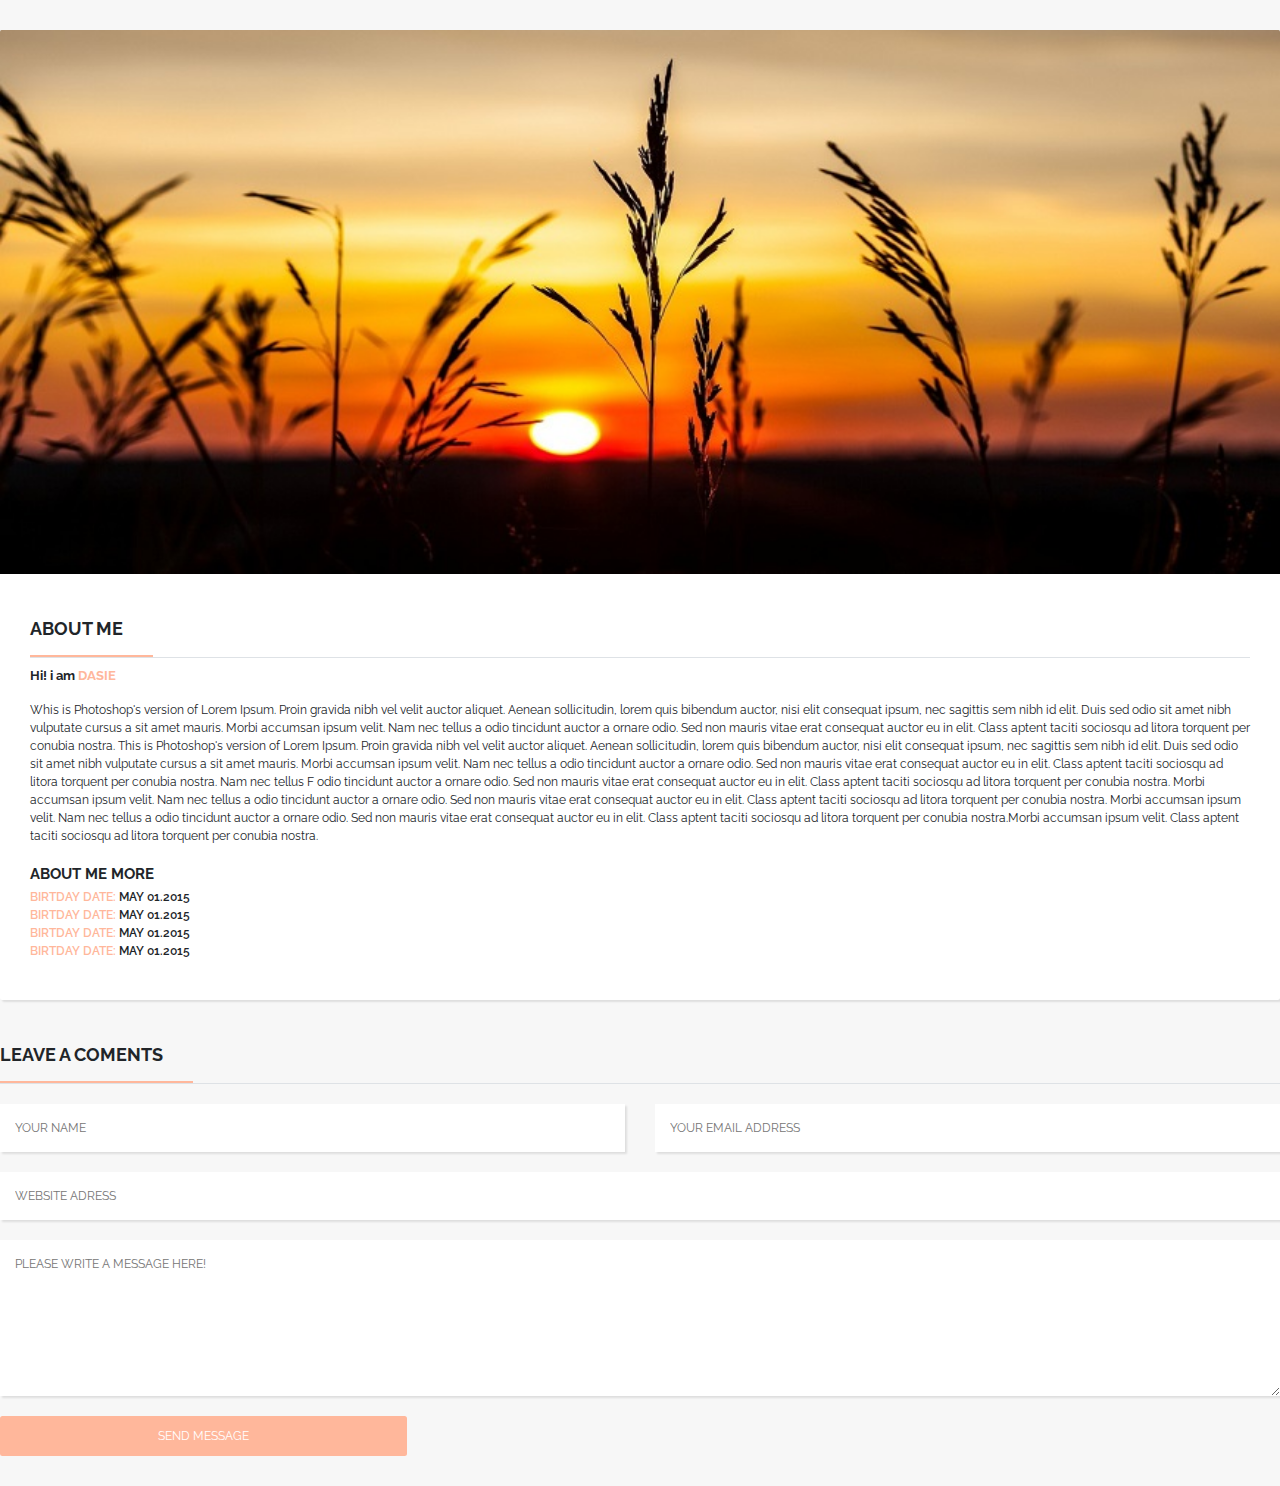
<file: abot-me.html>
<!DOCTYPE html>
<html lang="en">

<head>
    <meta charset="UTF-8">
    <meta name="viewport" content="width=device-width, initial-scale=1.0">
    <meta http-equiv="X-UA-Compatible" content="ie=edge">
    <script src="https://ajax.googleapis.com/ajax/libs/jquery/3.4.1/jquery.min.js"></script>
    <link rel="stylesheet" href="https://maxcdn.bootstrapcdn.com/bootstrap/4.0.0/css/bootstrap.min.css"
        integrity="sha384-Gn5384xqQ1aoWXA+058RXPxPg6fy4IWvTNh0E263XmFcJlSAwiGgFAW/dAiS6JXm" crossorigin="anonymous">
    <link rel="stylesheet" href="css/main.css">
    <link rel="stylesheet" type="text/css" href="slick/slick.css" />
    <link rel="stylesheet" type="text/css" href="slick/slick-theme.css" />
    <title>Document11</title>
</head>

<body>

    <div class="card mt-5">
        <img src="images/2.jpg" class="card-img-top  w-100 " alt="...">
        <div class="card-body p-md-5 p-sm-3  p-1">
            <h3 class="card-title border-pink d-inline-block py-4 m-0 pr-5">ABOUT ME</h3>
            <div class="border-top pt-3"></div>
            <h5 class="pb-1">Hi! i am <span class="pink-text">DASIE</span></h5>

            <p class="card-text  py-3">Whis is Photoshop's version of Lorem Ipsum. Proin gravida nibh vel
                velit auctor aliquet. Aenean sollicitudin, lorem quis bibendum auctor, nisi elit consequat
                ipsum, nec sagittis sem nibh id elit. Duis sed odio sit amet nibh vulputate
                cursus a sit amet mauris. Morbi accumsan ipsum velit. Nam nec tellus a odio tincidunt auctor
                a ornare odio. Sed non mauris vitae erat consequat auctor eu in elit. Class aptent taciti
                sociosqu ad litora torquent per conubia
                nostra. This is Photoshop's version of Lorem Ipsum. Proin gravida nibh vel velit auctor
                aliquet. Aenean sollicitudin, lorem quis bibendum auctor, nisi elit consequat ipsum, nec
                sagittis sem nibh id elit. Duis sed odio sit amet
                nibh vulputate cursus a sit amet mauris. Morbi accumsan ipsum velit. Nam nec tellus a odio
                tincidunt auctor a ornare odio. Sed non mauris vitae erat consequat auctor eu in elit. Class
                aptent taciti sociosqu ad litora torquent
                per conubia nostra. Nam nec tellus F odio tincidunt auctor a ornare odio. Sed non mauris
                vitae erat consequat auctor eu in elit. Class aptent taciti sociosqu ad litora torquent per
                conubia nostra. Morbi accumsan ipsum velit.
                Nam nec tellus a odio tincidunt auctor a ornare odio. Sed non mauris vitae erat consequat
                auctor eu in elit. Class aptent taciti sociosqu ad litora torquent per conubia nostra. Morbi
                accumsan ipsum velit. Nam nec tellus a odio
                tincidunt auctor a ornare odio. Sed non mauris vitae erat consequat auctor eu in elit. Class
                aptent taciti sociosqu ad litora torquent per conubia nostra.Morbi accumsan ipsum velit.
                Class aptent taciti sociosqu ad litora torquent
                per conubia nostra.
            </p>
            <h4>ABOUT ME MORE</h4>
            <ul class="list-none">
                <li><span class="pink-text">BIRTDAY DATE:</span> MAY 01.2015</li>
                <li><span class="pink-text">BIRTDAY DATE:</span> MAY 01.2015</li>
                <li><span class="pink-text">BIRTDAY DATE:</span> MAY 01.2015</li>
                <li><span class="pink-text">BIRTDAY DATE:</span> MAY 01.2015</li>

            </ul>
        </div>
    </div>

    <div class="col-12 py-md-5 py-3 px-0">
        <h3 class="border-pink d-inline-block py-4 m-0 pr-5">LEAVE A COMENTS</h3>
        <div class="border-top pt-3"></div>
        <div class="row">
            <div class="col-sm-6 col-12">
                <form>
                    <input class="white-background border-shadow none-border p-md-4 p-3 my-md-3 my-1 d-block w-100"
                        type="text" placeholder="YOUR NAME">

                </form>
            </div>
            <div class="col-sm-6 col-12">
                <form>
                    <input class="white-background border-shadow none-border p-md-4 p-3 my-md-3 my-1 d-block w-100"
                        type="email" placeholder="YOUR EMAIL ADDRESS">

                </form>
            </div>
            <div class="col-12">
                <form>
                    <input class="white-background border-shadow none-border p-md-4 p-3 my-md-3 my-1 d-block w-100"
                        type="text" placeholder="WEBSITE ADRESS">

                </form>
            </div>
            <div class="col-12">
                <form>
                    <textarea
                        class="white-background border-shadow border-shadow none-border p-md-4 p-3 my-md-3 my-1 d-block w-100"
                        rows="7" placeholder="PLEASE WRITE A MESSAGE HERE!"></textarea>

                </form>
            </div>
            <div class="col-xl-4 col-md-6 col-12">
                <form>
                    <input type="submit" class="btn btn-custom btn-block py-3 mt-3" value="SEND MESSAGE" />

                </form>
            </div>

        </div>

    </div>






    <script src="https://cdnjs.cloudflare.com/ajax/libs/popper.js/1.12.9/umd/popper.min.js "
        integrity="sha384-ApNbgh9B+Y1QKtv3Rn7W3mgPxhU9K/ScQsAP7hUibX39j7fakFPskvXusvfa0b4Q "
        crossorigin="anonymous "></script>
    <script src="https://maxcdn.bootstrapcdn.com/bootstrap/4.0.0/js/bootstrap.min.js "
        integrity="sha384-JZR6Spejh4U02d8jOt6vLEHfe/JQGiRRSQQxSfFWpi1MquVdAyjUar5+76PVCmYl "
        crossorigin="anonymous "></script>
    <script src="https://stackpath.bootstrapcdn.com/bootstrap/4.3.1/js/bootstrap.min.js "
        integrity="sha384-JjSmVgyd0p3pXB1rRibZUAYoIIy6OrQ6VrjIEaFf/nJGzIxFDsf4x0xIM+B07jRM "
        crossorigin="anonymous "></script>
    <script src="js/main.js "></script>
    <script type="text/javascript " src="slick/slick.min.js "></script>
</body>

</html>
</file>
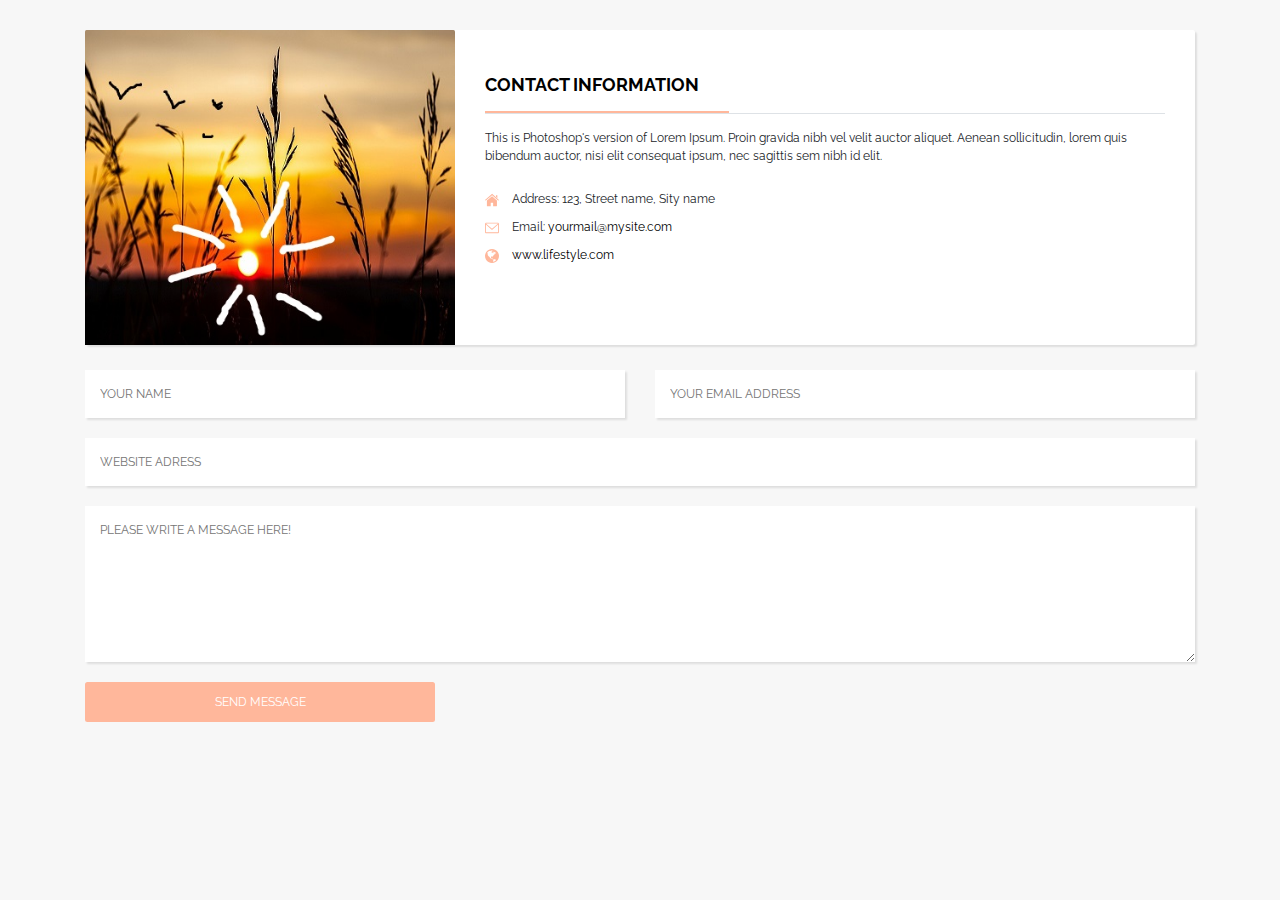
<file: contact-us.html>
<?xml version="1.0" encoding="UTF-8"?>
<!DOCTYPE html>
<html lang="en">

<head>
    <meta charset="UTF-8">
    <meta name="viewport" content="width=device-width, initial-scale=1.0">
    <meta http-equiv="X-UA-Compatible" content="ie=edge">
    <script src="https://ajax.googleapis.com/ajax/libs/jquery/3.4.1/jquery.min.js"></script>
    <link rel="stylesheet" href="https://maxcdn.bootstrapcdn.com/bootstrap/4.0.0/css/bootstrap.min.css"
        integrity="sha384-Gn5384xqQ1aoWXA+058RXPxPg6fy4IWvTNh0E263XmFcJlSAwiGgFAW/dAiS6JXm" crossorigin="anonymous">
    <link rel="stylesheet" href="css/main.css">
    <link rel="stylesheet" type="text/css" href="slick/slick.css" />
    <link rel="stylesheet" type="text/css" href="slick/slick-theme.css" />
    <title>LifeStyle</title>
</head>

<body>
    <div class="container">
        <div class="row">
            <div class="col-12">
                <div class="card mt-5 contact-information">
                    <div class="row no-gutters">
                        <div class="col-md-4 col-12">
                            <img src="images/4.jpg" class="card-img-top  w-100" alt="...">
                        </div>
                        <div class="col-md-8 col-12">
                            <div class="card-body p-md-5 p-sm-3  p-1">
                                <a href="">
                                    <h3 class="card-title text-uppercase border-pink d-inline-block py-4 m-0 pr-5">
                                        CONTACT INFORMATION</h3>
                                </a>
                                <p class="card-text border-top py-4">This is Photoshop's version of Lorem Ipsum. Proin
                                    gravida nibh vel velit auctor aliquet. Aenean sollicitudin, lorem quis bibendum
                                    auctor, nisi elit consequat ipsum, nec sagittis sem nibh id elit.
                                </p>
                                <p>
                                    <svg class="align-middle" width="14px" height="14px"
                                        xmlns="http://www.w3.org/2000/svg" xmlns:xlink="http://www.w3.org/1999/xlink"
                                        x="0px" y="0px" viewBox="0 0 27.02 27.02" xml:space="preserve">

                                        <path
                                            d="M3.674,24.876c0,0-0.024,0.604,0.566,0.604c0.734,0,6.811-0.008,6.811-0.008l0.01-5.581
                                           c0,0-0.096-0.92,0.797-0.92h2.826c1.056,0,0.991,0.92,0.991,0.92l-0.012,5.563c0,0,5.762,0,6.667,0
                                           c0.749,0,0.715-0.752,0.715-0.752V14.413l-9.396-8.358l-9.975,8.358C3.674,14.413,3.674,24.876,3.674,24.876z" />
                                        <path d="M0,13.635c0,0,0.847,1.561,2.694,0l11.038-9.338l10.349,9.28c2.138,1.542,2.939,0,2.939,0
                                           L13.732,1.54L0,13.635z" />
                                        <polygon points="23.83,4.275 21.168,4.275 21.179,7.503 23.83,9.752 	" /> </svg>
                                    <span> Address: 123, Street name, Sity name</span>
                                </p>
                                <p><svg class="align-middle" height="14px" viewBox="0 0 479.058 479.058" width="14px"
                                        xmlns="http://www.w3.org/2000/svg">
                                        <path
                                            d="m434.146 59.882h-389.234c-24.766 0-44.912 20.146-44.912 44.912v269.47c0 24.766 20.146 44.912 44.912 44.912h389.234c24.766 0 44.912-20.146 44.912-44.912v-269.47c0-24.766-20.146-44.912-44.912-44.912zm0 29.941c2.034 0 3.969.422 5.738 1.159l-200.355 173.649-200.356-173.649c1.769-.736 3.704-1.159 5.738-1.159zm0 299.411h-389.234c-8.26 0-14.971-6.71-14.971-14.971v-251.648l199.778 173.141c2.822 2.441 6.316 3.655 9.81 3.655s6.988-1.213 9.81-3.655l199.778-173.141v251.649c-.001 8.26-6.711 14.97-14.971 14.97z" />
                                    </svg>
                                    <span> Email:
                                        <a href="mailto:yourmail@mysite.com">yourmail@mysite.com</a> </span>
                                </p>
                                <p>

                                    <svg class="align-middle" xmlns="http://www.w3.org/2000/svg"
                                        xmlns:xlink="http://www.w3.org/1999/xlink" x="0px" y="0px" width="14px"
                                        height="14px" viewBox="0 0 438.533 438.533" xml:space="preserve">
                                        <path d="M409.133,109.203c-19.608-33.592-46.205-60.189-79.798-79.796C295.736,9.801,259.058,0,219.273,0
   c-39.781,0-76.466,9.801-110.063,29.407c-33.595,19.604-60.192,46.201-79.8,79.796C9.801,142.8,0,179.489,0,219.267
   s9.804,76.463,29.407,110.062c19.607,33.585,46.204,60.189,79.799,79.798c33.597,19.605,70.283,29.407,110.063,29.407
   s76.47-9.802,110.065-29.407c33.593-19.602,60.189-46.206,79.795-79.798c19.603-33.599,29.403-70.287,29.403-110.062
   C438.533,179.489,428.732,142.795,409.133,109.203z M246.697,334.633c-1.913-2.279-2.574-4.186-1.999-5.715
   c-0.191,0.954-0.858,1.81-1.998,2.569c-0.951-1.14-2.67-2.569-5.141-4.28c-2.478-1.719-4.188-3.143-5.14-4.292
   c-0.384-0.568-0.903-1.376-1.571-2.423c-0.667-1.047-1.522-2.426-2.569-4.141c-1.041-1.711-1.801-3.189-2.279-4.429
   c-0.473-1.238-0.517-1.95-0.144-2.135c-3.614,1.526-8.85,0.479-15.701-3.142c-1.331-0.76-3.333-2.759-5.996-5.996
   s-5.424-4.661-8.28-4.284c-0.95,0.191-2.236,0.523-3.855,0.999c-1.615,0.479-2.996,0.712-4.139,0.712
   c-1.143,0-2.666-0.376-4.57-1.144c-1.52-0.567-3.566-1.666-6.136-3.281c-2.568-1.615-4.331-2.621-5.28-2.994
   c-2.474-1.335-3.711-1.999-3.711-1.999l-4.568-2.279c-1.143-0.567-2.334-1.472-3.571-2.71c-1.237-1.239-2.043-2.525-2.424-3.857
   c-0.38-1.139-0.856-3.425-1.427-6.854c-0.571-3.43-1.334-5.9-2.284-7.42c-1.14-1.902-2.758-3.806-4.854-5.708
   c-2.091-1.902-3.994-2.861-5.708-2.861c1.524,0,1.524-1.276,0-3.853c-1.524-2.574-2.856-4.429-3.999-5.564
   c-0.381-0.384-1.524-1.619-3.427-3.717c-1.903-2.095-3.521-3.898-4.853-5.428c-1.331-1.522-2.478-3.281-3.427-5.283
   c-0.95-1.999-1.143-3.662-0.571-4.997c0.189-0.188,0-0.476-0.572-0.855c-0.571-0.376-1.282-0.763-2.141-1.143
   c-0.855-0.377-1.665-0.712-2.424-0.999c-0.765-0.281-1.336-0.425-1.715-0.425c0.383,0.767,0.81,2.143,1.287,4.141
   c0.476,2.002,0.999,3.478,1.569,4.429c0.383,0.76,1.999,3.524,4.854,8.274c4.952,7.994,7.232,13.901,6.854,17.706
   c-1.143,0.377-1.906,0.191-2.286-0.568c-0.381-0.759-0.669-1.807-0.857-3.141c-0.19-1.328-0.378-2.279-0.572-2.854
   c-0.571-1.143-2.046-2.382-4.427-3.717c-2.378-1.327-3.855-2.662-4.425-3.997c0.192,0,0.426-0.089,0.714-0.287
   c0.287-0.191,0.527-0.28,0.715-0.28c0.193-1.712-0.806-3.901-2.996-6.571c-2.19-2.662-3.09-4.564-2.712-5.708
   c-1.524-1.143-2.856-3.381-3.999-6.707c-1.142-3.333-2.095-5.476-2.856-6.429c-0.76-1.138-1.709-2.137-2.853-2.996
   c-1.143-0.854-2.568-1.805-4.283-2.853c-1.713-1.047-2.856-1.759-3.427-2.141c-0.382-0.187-1.141-1.04-2.284-2.564
   c-6.28-7.616-8.183-11.709-5.708-12.279c-2.474,0.57-4.521-1.284-6.139-5.57c-1.619-4.281-2.141-7.568-1.571-9.851l-0.57-0.284
   c0.192-0.763,0.286-2.996,0.286-6.711c0-3.713,0.24-7.092,0.715-10.136c0.478-3.045,1.381-4.57,2.712-4.57
   c-1.331,0.19-2.329-1.002-2.996-3.567c-0.666-2.572-0.713-4.334-0.144-5.284c0.19-0.572,1.049-0.187,2.57,1.143
   c1.52,1.328,2.378,2.19,2.568,2.568c2.475-1.336,3.428-3.046,2.856-5.142c-0.381-0.76-2.38-2.758-5.996-5.996
   c-8.186-5.327-12.375-7.898-12.562-7.71c1.138-2.091,0.854-3.899-0.859-5.424c-1.902,1.143-2.996,1.427-3.283,0.859
   c-0.284-0.572-0.522-1.615-0.715-3.14c-0.188-1.521-0.666-2.377-1.425-2.568c-0.953-0.19-2.096-0.95-3.427-2.283
   c16.939-27.028,39.303-48.155,67.093-63.385c1.141-0.188,3.234-0.284,6.279-0.284c1.521,0.19,2.95,0.667,4.281,1.427
   c1.333,0.76,2.714,1.809,4.139,3.14c1.43,1.328,2.524,2.281,3.284,2.853c0.381-1.143-0.094-2.856-1.426-5.14
   c0.378-1.143,2.473-2.286,6.28-3.427c4.375-0.571,7.233-0.478,8.564,0.287c-1.14-1.714-3.042-4.094-5.708-7.138l-1.427,1.425
   c-1.524-1.331-5.518-0.666-11.991,1.999c-0.378,0.188-1.331,0.715-2.855,1.569c-1.521,0.855-2.762,1.475-3.711,1.855
   c-1.143,0.381-2.284,0.476-3.427,0.286c9.135-4.947,18.083-8.855,26.84-11.707c0.566,0.378,1.52,1.188,2.853,2.424
   c1.331,1.237,2.378,2.143,3.14,2.712c-0.571-0.378-0.953-0.192-1.143,0.571c-0.76,2.283-0.76,4.186,0,5.708
   c0.95,1.336,2.236,2.093,3.855,2.286c1.619,0.188,3.568,0.094,5.852-0.288c2.284-0.378,3.809-0.571,4.57-0.571l2.856,0.288
   c6.089,0.571,8.47,0,7.138-1.715c0.57,0.765,1.236,2.334,1.997,4.714c0.76,2.38,1.619,4.046,2.568,4.998
   c0.953-0.765,1.143-2.096,0.571-3.999c-0.571-1.903-0.571-3.239,0-3.999c0.188-0.378,0.76-0.763,1.713-1.143
   c0.953-0.378,2.046-0.806,3.284-1.282c1.237-0.478,2.046-0.81,2.43-0.999c1.141-0.763,0.378-2.096-2.286-3.999
   c-0.381-0.191-1.188-0.476-2.424-0.857c-1.237-0.375-2.334-0.761-3.284-1.14c-0.95-0.378-1.949-0.903-2.996-1.569
   c-1.047-0.667-1.524-1.427-1.431-2.286c0.096-0.859,0.622-1.951,1.571-3.284c1.143-0.949,3-1.331,5.568-1.141
   c2.568,0.188,4.521,0.663,5.852,1.425c5.142,2.856,5.901,5.43,2.286,7.71c1.906,0.188,4.19,0.95,6.854,2.281
   c2.662,1.334,3.709,2.762,3.14,4.286c1.523-2.855,3.044-4.286,4.569-4.286c0.95,0.193,1.858,1.479,2.712,3.858
   c0.855,2.378,1.377,3.662,1.566,3.855c1.526,2.091,3.039,2.568,4.572,1.425c1.52-1.141,3.094-2.806,4.709-4.996
   c1.615-2.187,2.519-3.186,2.711-2.996c-1.903-0.758-2.102-1.521-0.568-2.283c2.847-1.713,5.421-2.19,7.707-1.425
   c0.567,0.378,1.334,1.237,2.278,2.565c1.708,3.431,1.424,5.046-0.855,4.856c1.711,1.524,2.42,3.429,2.143,5.71
   c-0.287,2.284-1.77,3.332-4.432,3.14c-0.948,0-2.334-0.478-4.145-1.427c-1.807-0.95-3.186-1.472-4.141-1.569
   c-0.951-0.099-2.286,0.426-3.997,1.569c-0.76,0.953-1.759,2.572-2.998,4.854c-1.238,2.288-2.334,3.903-3.285,4.853
   c-2.853,2.855-7.616,3.904-14.277,3.14c0.572,0,0.522,0.571-0.144,1.714c-0.669,1.141-1.569,2.428-2.712,3.854
   c-1.143,1.427-1.809,2.236-1.997,2.426c-1.714,1.903-2.855,4.093-3.427,6.567c0,0.381-0.096,1.667-0.288,3.853
   c-0.193,2.19-0.571,3.858-1.143,4.998c2.284-0.571,4.093,0.575,5.424,3.427c1.143,2.666,1.143,4.093,0,4.285
   c6.283-0.948,11.803-0.57,16.565,1.143c6.851,2.474,10.759,4.948,11.71,7.423c1.137-1.715,3.895-1.812,8.275-0.288
   c1.714,0.95,3.23,3.809,4.571,8.564c0.76,2.853,2.047,5.33,3.854,7.422c1.811,2.093,3.758,2.663,5.855,1.713l0.853-0.571
   c0.763-0.378,1.379-0.713,1.854-0.998c0.479-0.284,0.999-0.666,1.567-1.143c0.575-0.476,0.91-0.904,0.999-1.282
   c0.089-0.38-0.048-0.765-0.424-1.143c-1.335-1.143-2.334-2.712-2.998-4.708c-0.66-1.999-0.517-3.761,0.432-5.286
   c0.567-0.76,2.091-1.903,4.564-3.427c2.478-1.525,4.001-3.046,4.568-4.569c0.771-2.474-0.188-4.521-2.851-6.141
   c-2.665-1.615-4-3.09-4-4.425c0-0.953,0.619-2.093,1.854-3.427c1.242-1.331,1.766-2.572,1.571-3.711c0-0.575-0.336-1.762-1-3.571
   c-0.66-1.812-1.047-3.143-1.14-3.999c-0.096-0.857,0.336-1.856,1.283-2.996c1.328-0.763,4.47-0.715,9.418,0.14
   c4.949,0.859,8.187,1.763,9.713,2.712c0.574,0.378,1.81,0.95,3.713,1.714c1.902,0.756,3.569,1.565,5,2.425
   c1.42,0.855,2.23,1.661,2.419,2.424h-1.424c1.331,1.146,2.143,2.474,2.423,3.999c0.288,1.528-0.424,2.667-2.135,3.431
   c1.136-0.193,2.665,0.094,4.568,0.855c3.046,1.141,3.142,2.19,0.287,3.14c0.568-0.193,1.376-0.38,2.42-0.572
   c1.047-0.19,1.852-0.477,2.426-0.855c0.377-0.192,0.855-0.522,1.424-1c0.575-0.476,0.999-0.763,1.287-0.854
   c0.287-0.094,0.711-0.193,1.286-0.288c0.568-0.094,1.137,0.05,1.704,0.428c0.199,0,0.623-0.477,1.287-1.427
   c0.66-0.949,1.383-1.902,2.139-2.852c0.764-0.95,1.424-1.425,1.999-1.425c0.564,0,1.092,0.234,1.563,0.71
   c0.482,0.478,0.855,0.999,1.144,1.571c0.287,0.572,0.567,1.191,0.855,1.853c0.287,0.666,0.52,1.193,0.712,1.571
   c0.376,0.95,1.286,1.953,2.71,2.996c1.424,1.044,2.327,2.046,2.71,2.996c0.192,0.572,0.565,2,1.14,4.287
   c0.568,2.284,1.335,3.853,2.283,4.708c0.951,0.859,2.378,1.571,4.28,2.141c0.381,0.193,1.243,0.096,2.57-0.282
   c1.328-0.383,2.427-0.478,3.282-0.288c0.862,0.188,1.286,0.948,1.286,2.284c1.14-1.143,1.708-1.906,1.708-2.284
   c0.195,2.475,0.808,4.475,1.862,5.996c1.047,1.52,2.71,2.19,4.996,1.997l-0.575,6.283c-0.568,0.95-1.995,1.662-4.284,2.137
   c-2.286,0.478-3.71,0.909-4.285,1.287c-0.568,0.19-1.95,1.332-4.141,3.428c-2.19,2.096-3.087,3.333-2.71,3.711
   c-3.23-3.617-8.091-4.664-14.559-3.14c-7.23,1.142-12.183,2.284-14.845,3.427c-3.043,1.525-5.141,2.95-6.283,4.281
   c-0.191,0.19-0.517,0.859-0.996,1.999c-0.476,1.141-0.951,2.19-1.424,3.14c-0.482,0.95-0.903,1.426-1.283,1.426
   c1.146-0.185,2.427-1.094,3.854-2.709c1.431-1.619,2.334-2.519,2.711-2.712c4.944-3.234,9.037-4.377,12.292-3.403
   c4.186,1.143,4.853,2.667,1.995,4.57c-0.373,0.378-1.379,0.521-2.994,0.428c-1.615-0.094-2.711-0.05-3.285,0.144
   c1.718,0.378,3.141,0.903,4.291,1.565c1.136,0.666,1.424,1.571,0.852,2.712c3.043,1.714,3.617,3.617,1.715,5.713
   c-2.478,2.478-5.421,3.521-8.85,3.14c0.575,0,0.575,0.382,0,1.142l-4.859,3.14c-0.377,0.187-1.615,0.662-3.71,1.427
   c-2.094,0.756-3.524,1.619-4.284,2.568c-0.568,0.762-0.855,1.903-0.855,3.431c0,1.525-0.096,2.668-0.287,3.428
   c-0.188,0.765-0.952,0.949-2.279,0.571c-0.575,1.141-2.334,2.046-5.284,2.708c-2.95,0.666-4.9,1.665-5.852,2.996
   c1.136,1.525,1.047,3.046-0.288,4.57c-2.286,1.906-4.284,1.713-5.995-0.571c-0.951,0.381-1.667,1.331-2.143,2.856
   c-0.472,1.524-1.19,2.571-2.136,3.14c1.335,2.094,1.137,3.621-0.567,4.568c0.185,0,0.616,0.193,1.279,0.572
   c0.664,0.38,1.376,0.855,2.143,1.427c0.76,0.572,1.231,0.859,1.424,0.859c-0.76,1.709-1.811,2.565-3.142,2.565
   c1.143,3.047-0.281,6.38-4.277,9.994c-0.768,0.76-1.958,1.52-3.573,2.284c-1.626,0.76-3.097,1.377-4.432,1.854
   c-1.335,0.477-2.091,0.809-2.282,0.999c-1.903,1.716-3.334,3.475-4.281,5.282c-0.948,1.811-1.092,3.569-0.432,5.284
   c0.668,1.718,2.427,2.854,5.287,3.429l0.277,2.282v5.137l0.287,2.286c0.195,1.331,0.339,2.522,0.432,3.572
   c0.093,1.048,0.093,2.375,0,3.997c-0.093,1.615-0.523,2.522-1.283,2.707c-0.756,0.195-1.804,0-3.139-0.571
   c-1.529-0.76-3.333-4.948-5.431-12.56c-0.38-1.902-1.526-4.182-3.429-6.851c-0.951,0.951-1.759,1.567-2.423,1.852
   c-0.661,0.287-1.144,0.339-1.421,0.144c-0.287-0.188-0.811-0.619-1.573-1.283c-0.76-0.664-1.421-1.191-1.995-1.567
   c-0.952-0.568-2.615-1.048-5-1.424c-2.375-0.38-3.858-0.859-4.422-1.427c-4.573,3.432-7.335,2.569-8.285-2.563
   c-0.378,0.948-0.332,2.231,0.144,3.854c0.478,1.618,0.715,2.519,0.715,2.71c-1.331,2.478-3.424,2.662-6.28,0.568
   c-1.143-1.137-3.761-1.28-7.854-0.425c-4.093,0.853-6.805,0.996-8.136,0.425c0.193,0,0.571,0.284,1.143,0.858
   c0.57,0.373,0.953,0.661,1.142,0.853c-0.192,0.764-0.476,1.331-0.859,1.711c-0.382,0.377-0.763,0.521-1.142,0.432
   c-0.381-0.096-0.809-0.096-1.287,0c-0.476,0.089-0.903,0.232-1.285,0.424c-0.761,0.568-1.711,1.567-2.854,2.994
   c-1.141,1.428-1.997,2.331-2.568,2.707c1.14,3.046,1.665,5.38,1.571,6.995c-0.099,1.622-0.381,4.001-0.859,7.139
   s-0.715,5.664-0.715,7.57c0,3.038,0.905,6.57,2.712,10.561c1.809,3.997,3.949,6.755,6.424,8.281
   c1.336,0.76,3.621,1.232,6.854,1.421c3.235,0.194,5.52,0,6.851-0.568c1.143-0.564,1.997-1.235,2.568-1.995
   c0.571-0.76,1.049-1.862,1.427-3.285c0.381-1.424,0.669-2.423,0.859-2.991c1.331-3.621,3.805-5.523,7.417-5.715
   c2.293-0.191,3.949,0.055,5.003,0.712c1.047,0.667,1.472,1.57,1.28,2.714c-0.192,1.139-0.571,2.33-1.137,3.568
   c-0.574,1.239-1.286,2.615-2.144,4.142c-0.851,1.529-1.378,2.669-1.562,3.433c-0.381,1.522-0.719,3.661-0.999,6.427
   c-0.287,2.758-0.528,4.425-0.719,4.999c0.384,0.186,1.809,0.281,4.281,0.281c0-0.377,0.144-1,0.431-1.855
   c0.281-0.855,0.425-1.379,0.425-1.567c0.955,1.526,2.478,2.375,4.572,2.567c2.094,0.191,3.62-0.568,4.571-2.283
   c0.384,0.572,1.526,2.002,3.43,4.288c1.902,2.279,2.949,4.182,3.142,5.708c0.191,0.767,0.567,1.999,1.136,3.717
   c0.575,1.711,0.767,2.902,0.575,3.572c-0.191,0.657-1.144,0.996-2.854,0.996c-0.76,0-1.238,0.287-1.424,0.855
   c-0.198,0.575-0.198,1.283,0,2.139c0.192,0.855,0.432,1.667,0.712,2.427c0.284,0.756,0.664,1.571,1.137,2.427
   c0.485,0.849,0.719,1.375,0.719,1.566c3.422,6.276,8.09,7.991,13.989,5.141c0,5.517-1.334,8.562-4.004,9.13
   C250.308,337.873,248.6,336.912,246.697,334.633z M250.961,399.134c-0.376-1.903-0.568-3.423-0.547-4.559
   c-0.199-1.526,0.472-3.573,1.991-6.14c1.522-2.566,2.282-4.521,2.282-5.852c-3.045-0.76-4.186-3.237-3.432-7.423
   c0.383-2.857,3.141-6.663,8.281-11.42c3.62-3.237,4.757-7.81,3.429-13.705c-0.575-2.475-1.054-6.095-1.431-10.853
   c-0.376-4.76-0.76-8.09-1.143-9.992c0,0.568,0.903,1.092,2.717,1.567c1.808,0.472,2.902,1.095,3.282,1.848
   c0.38-0.564,0.853-1.615,1.427-3.135c0.568-1.526,1.144-2.665,1.704-3.429c0.384-0.571,1.191-1.283,2.431-2.143
   c1.238-0.855,2.046-1.375,2.426-1.567c0.373-0.188,1.235-0.804,2.563-1.854c1.334-1.047,2.43-1.852,3.288-2.423
   c0.862-0.571,1.995-0.999,3.426-1.28c1.431-0.287,2.427,0.138,2.994,1.28c0.955,1.144,0.767,2.902-0.567,5.284
   c-1.335,2.382-1.335,4.048,0,5.003c0.194-0.575,0.38-1.817,0.567-3.72c0.195-1.903,0.767-3.33,1.715-4.288
   c1.143-1.136,2.234-1.807,3.285-1.992c1.047-0.198,1.995-0.055,2.848,0.428c0.862,0.476,1.861,1.133,2.998,1.995
   c1.143,0.855,2.189,1.38,3.141,1.567c2.854,0.952,6.283,3.046,10.28,6.283c-0.191-0.194-0.191-0.431,0-0.719
   c0.192-0.28,0.568-0.567,1.144-0.855c0.568-0.28,1.088-0.567,1.567-0.855c0.472-0.284,0.992-0.513,1.567-0.708l0.855-0.287
   c1.328,0,2.282-0.093,2.851-0.288c0.567-0.188,1.386,0,2.426,0.575c1.041,0.568,1.76,0.996,2.136,1.283
   c0.383,0.28,1.047,0.804,1.999,1.567c0.951,0.76,1.622,1.335,1.991,1.711c0.575,0.376,1.622,1.047,3.142,1.999
   c1.526,0.951,2.717,1.711,3.573,2.278c0.862,0.568,1.621,1.431,2.278,2.563c0.664,1.15,0.911,2.386,0.719,3.72
   c1.144,0.192,3.423,0.948,6.852,2.279c0.575,0.377,1.759,0.716,3.572,0.996c1.808,0.287,2.998,0.719,3.569,1.283
   C323.579,374.295,290.169,392.282,250.961,399.134z" />

                                    </svg>
                                    <span><a href="#">www.lifestyle.com</a> </span>

                                </p>
                            </div>
                        </div>
                    </div>
                </div>
            </div>
            <div class="col-12 py-4 ">
                <div class="row ">
                    <div class="col-sm-6 col-12">
                        <form>
                            <input
                                class="white-background border-shadow none-border p-md-4 p-3 my-md-3 my-1 d-block w-100"
                                type="text" placeholder="YOUR NAME">

                        </form>
                    </div>
                    <div class="col-sm-6 col-12">
                        <form>
                            <input
                                class="white-background border-shadow none-border p-md-4 p-3 my-md-3 my-1  d-block w-100"
                                type="email" placeholder="YOUR EMAIL ADDRESS">

                        </form>
                    </div>
                    <div class="col-12">
                        <form>
                            <input
                                class="white-background border-shadow none-border p-md-4 p-3 my-md-3 my-1 d-block w-100"
                                type="text" placeholder="WEBSITE ADRESS">

                        </form>
                    </div>
                    <div class="col-12">
                        <form>
                            <textarea
                                class="white-background border-shadow border-shadow none-border p-md-4 p-3 my-md-3 my-1 d-block w-100"
                                rows="7" placeholder="PLEASE WRITE A MESSAGE HERE!"></textarea>

                        </form>
                    </div>
                    <div class="col-xl-4 col-sm-6 col-12">
                        <form>
                            <input type="submit" class="btn btn-custom btn-block py-3 mt-3" value="SEND MESSAGE" />

                        </form>
                    </div>

                </div>

            </div>
        </div>
    </div>
    <script src="https://cdnjs.cloudflare.com/ajax/libs/popper.js/1.12.9/umd/popper.min.js "
        integrity="sha384-ApNbgh9B+Y1QKtv3Rn7W3mgPxhU9K/ScQsAP7hUibX39j7fakFPskvXusvfa0b4Q "
        crossorigin="anonymous "></script>
    <script src="https://maxcdn.bootstrapcdn.com/bootstrap/4.0.0/js/bootstrap.min.js "
        integrity="sha384-JZR6Spejh4U02d8jOt6vLEHfe/JQGiRRSQQxSfFWpi1MquVdAyjUar5+76PVCmYl "
        crossorigin="anonymous "></script>
    <script src="https://stackpath.bootstrapcdn.com/bootstrap/4.3.1/js/bootstrap.min.js "
        integrity="sha384-JjSmVgyd0p3pXB1rRibZUAYoIIy6OrQ6VrjIEaFf/nJGzIxFDsf4x0xIM+B07jRM "
        crossorigin="anonymous "></script>
    <script src="js/main.js "></script>
    <script type="text/javascript " src="slick/slick.min.js "></script>
</body>

</html>
</file>
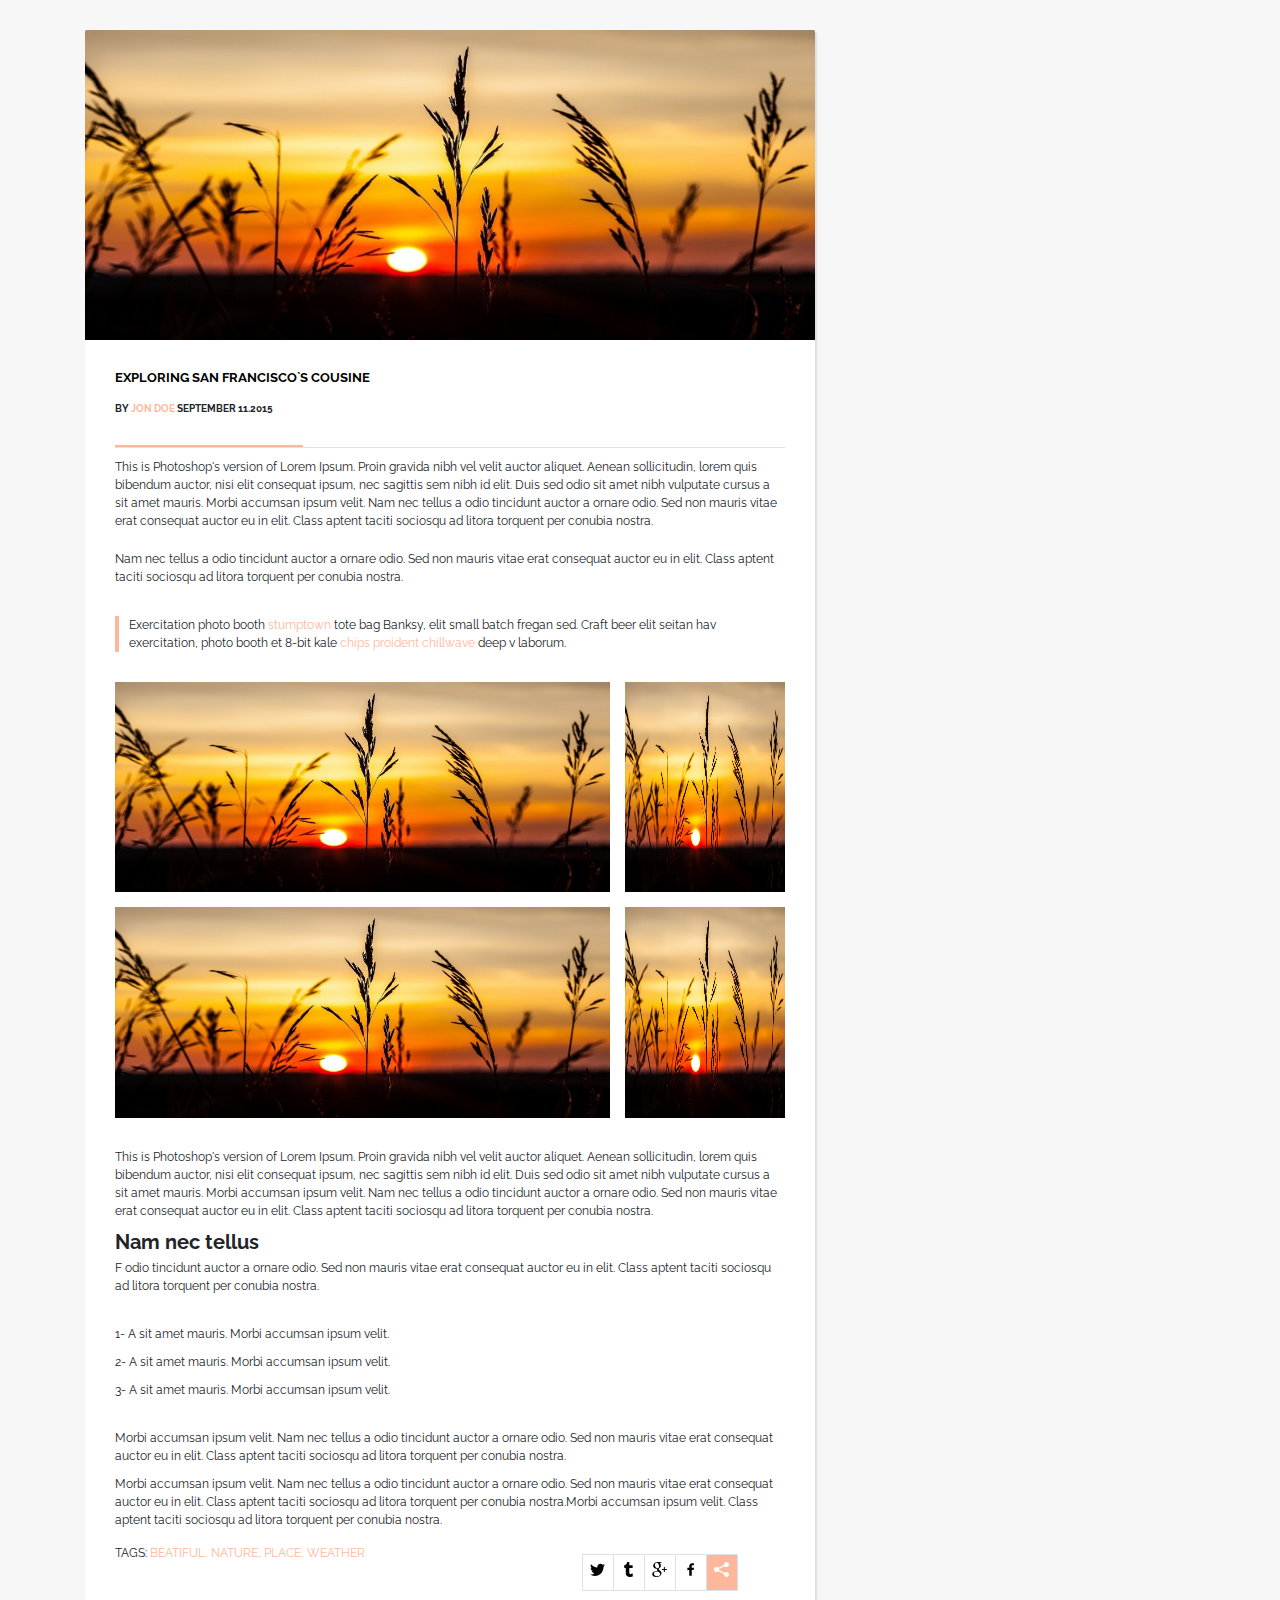
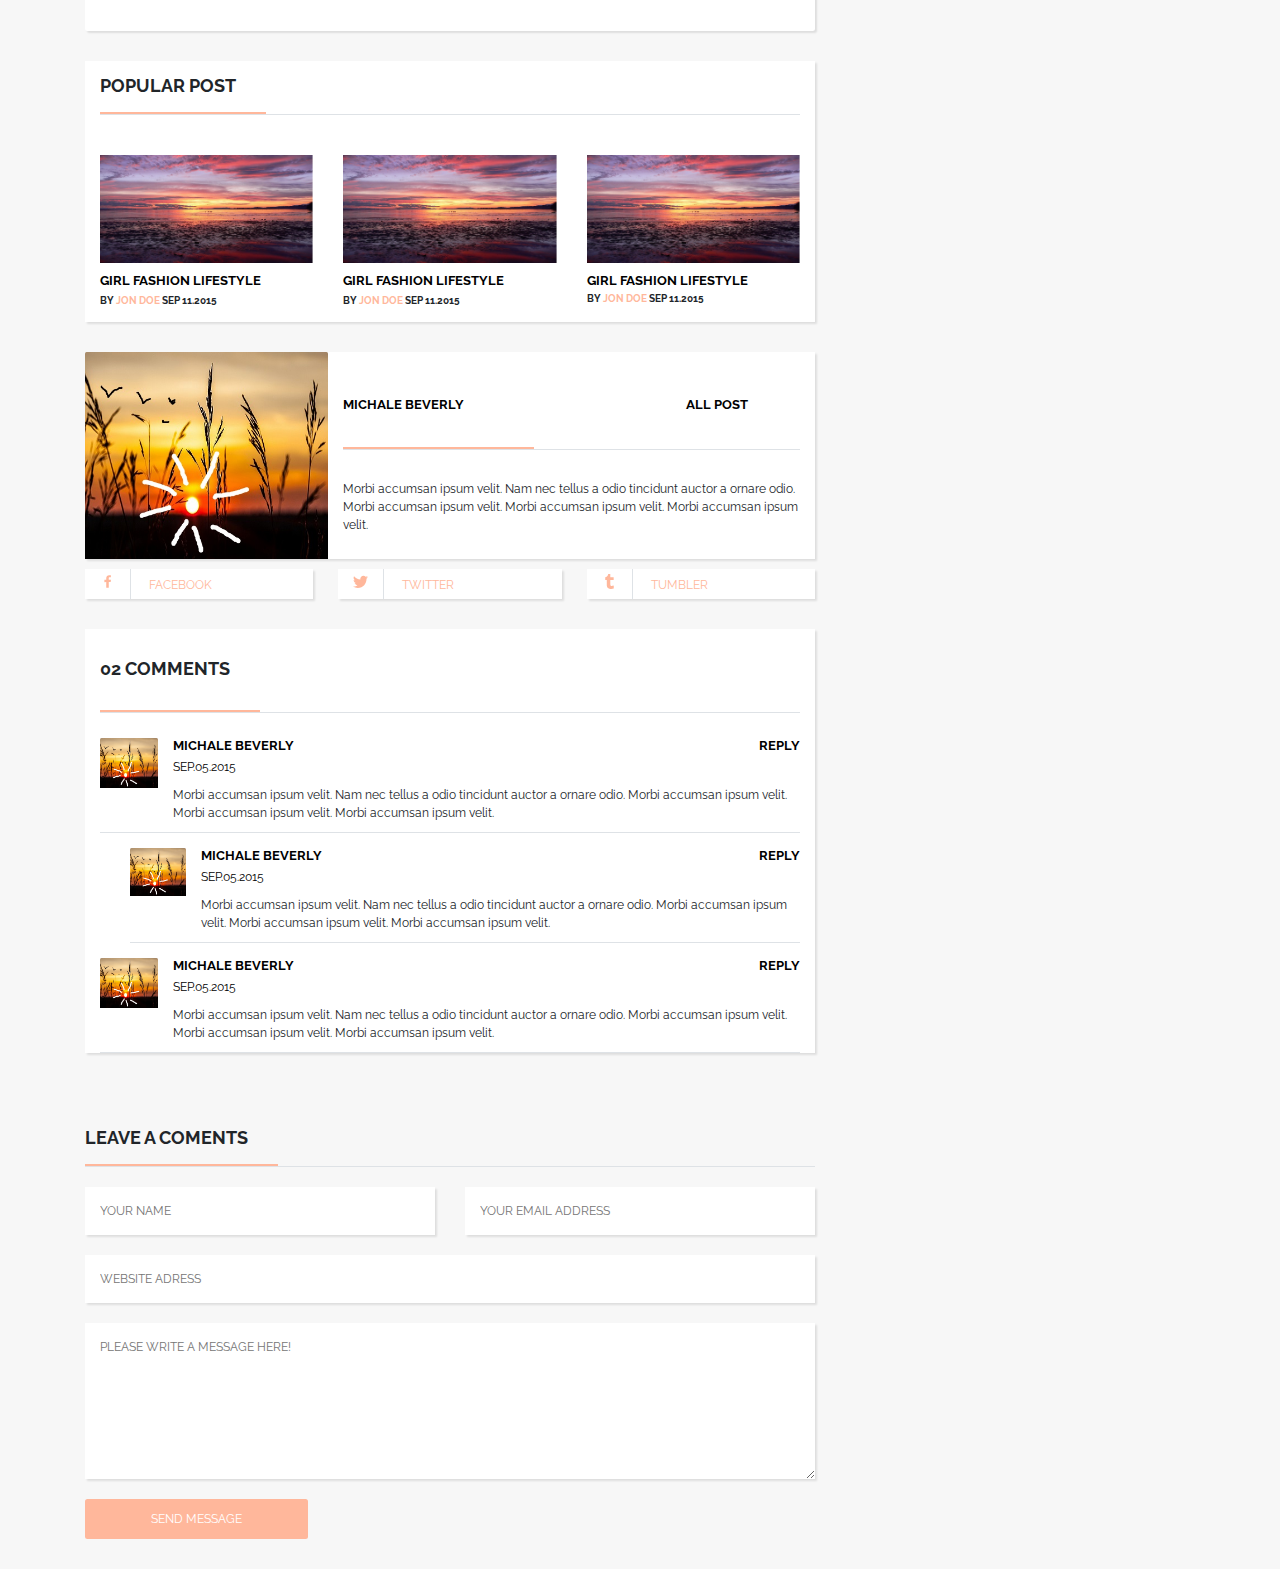
<file: detail-page.html>
<!DOCTYPE html>
<html lang="en">

<head>
    <meta charset="UTF-8">
    <meta name="viewport" content="width=device-width, initial-scale=1.0">
    <meta http-equiv="X-UA-Compatible" content="ie=edge">
    <script src="https://ajax.googleapis.com/ajax/libs/jquery/3.4.1/jquery.min.js"></script>
    <link rel="stylesheet" href="https://maxcdn.bootstrapcdn.com/bootstrap/4.0.0/css/bootstrap.min.css" integrity="sha384-Gn5384xqQ1aoWXA+058RXPxPg6fy4IWvTNh0E263XmFcJlSAwiGgFAW/dAiS6JXm" crossorigin="anonymous">
    <link rel="stylesheet" href="css/main.css">
    <link rel="stylesheet" type="text/css" href="slick/slick.css" />
    <link rel="stylesheet" type="text/css" href="slick/slick-theme.css" />
    <title>Document</title>
</head>

<body>
    <div class="container">
        <div class="row">
            <div class="col-md-8 col-12">
                <div class="card mt-5">
                    <img src="images/2.jpg" class="card-img-top  w-100 h-100" alt="...">
                    <div class="card-body p-md-5 p-sm-3  p-1">
                        <a href="">
                            <h5 class="card-title">EXPLORING SAN FRANCISCO`S COUSINE</h5>
                        </a>
                        <h6 class="pb-5 mt-3 mb-0 border-pink d-inline-block pr-5"> BY <a href="#" class="pink-text">JON DOE</a> SEPTEMBER 11.2015</h6>
                        <p class="card-text border-top py-3">This is Photoshop's version of Lorem Ipsum. Proin gravida nibh vel velit auctor aliquet. Aenean sollicitudin, lorem quis bibendum auctor, nisi elit consequat ipsum, nec sagittis sem nibh id elit. Duis sed odio sit amet nibh vulputate
                            cursus a sit amet mauris. Morbi accumsan ipsum velit. Nam nec tellus a odio tincidunt auctor a ornare odio. Sed non mauris vitae erat consequat auctor eu in elit. Class aptent taciti sociosqu ad litora torquent per conubia
                            nostra.
                        </p>
                        <p> Nam nec tellus a odio tincidunt auctor a ornare odio. Sed non mauris vitae erat consequat auctor eu in elit. Class aptent taciti sociosqu ad litora torquent per conubia nostra.
                        </p>

                        <div class="border-pink-left pl-3 my-md-5 my-sm-3 my-2">
                            <p>Exercitation photo booth <span class="pink-text">stumptown</span> tote bag Banksy, elit small batch fregan sed. Craft beer elit seitan hav exercitation, photo booth et 8-bit kale <span class="pink-text">chips proident chillwave</span>                                deep v laborum.</p>
                        </div>
                        <div class="row my-5">
                            <div class="col-md-9 col-12 pl-md-4 pb-4">
                                <img src="images/2.jpg" class="w-100 h-100 " alt="">
                            </div>
                            <div class="col-md-3 col-12 pl-md-0 pb-4">
                                <img src="images/2.jpg" class="w-100 h-100 " alt="">
                            </div>
                            <div class="col-md-9 col-12 pl-md-4  pb-md-0 pb-4 ">
                                <img src="images/2.jpg" class="w-100 h-100 " alt="">
                            </div>
                            <div class="col-md-3 col-12 pl-md-0 ">
                                <img src="images/2.jpg" class="w-100 h-100 " alt="">
                            </div>
                        </div>
                        <p> This is Photoshop's version of Lorem Ipsum. Proin gravida nibh vel velit auctor aliquet. Aenean sollicitudin, lorem quis bibendum auctor, nisi elit consequat ipsum, nec sagittis sem nibh id elit. Duis sed odio sit amet nibh vulputate
                            cursus a sit amet mauris. Morbi accumsan ipsum velit. Nam nec tellus a odio tincidunt auctor a ornare odio. Sed non mauris vitae erat consequat auctor eu in elit. Class aptent taciti sociosqu ad litora torquent per conubia
                            nostra.
                        </p>
                        <h2>Nam nec tellus </h2>
                        <p> F odio tincidunt auctor a ornare odio. Sed non mauris vitae erat consequat auctor eu in elit. Class aptent taciti sociosqu ad litora torquent per conubia nostra.
                        </p>
                        <div class="my-md-5 my-sm-3 my-1">
                            <p>1- A sit amet mauris. Morbi accumsan ipsum velit.</p>
                            <p>2- A sit amet mauris. Morbi accumsan ipsum velit.</p>
                            <p>3- A sit amet mauris. Morbi accumsan ipsum velit.</p>
                        </div>
                        <p>Morbi accumsan ipsum velit. Nam nec tellus a odio tincidunt auctor a ornare odio. Sed non mauris vitae erat consequat auctor eu in elit. Class aptent taciti sociosqu ad litora torquent per conubia nostra.
                        </p>
                        <p>Morbi accumsan ipsum velit. Nam nec tellus a odio tincidunt auctor a ornare odio. Sed non mauris vitae erat consequat auctor eu in elit. Class aptent taciti sociosqu ad litora torquent per conubia nostra.Morbi accumsan ipsum velit.
                            Class aptent taciti sociosqu ad litora torquent per conubia nostra.
                        </p>
                        <div class="row mt-4">
                            <div class="col-lg-6 col-12 ">
                                <p>TAGS: <span class="pink-text"> BEATIFUL, NATURE, PLACE, WEATHER</span></p>

                            </div>
                            <div class="col-lg-4 col-12 ml-lg-auto pb-lg-3 pb-4 pt-3">
                                <table class="table-bordered">
                                    <tbody>
                                        <tr>
                                            <td>

                                                <a class="" href="#">
                                                    <svg xmlns="http://www.w3.org/2000/svg" viewBox="0 0 50 50" width="15px" height="15px" fill="#000000">
                                              <path d="M 50.0625 10.4375 C 48.214844 11.257813 46.234375 11.808594 44.152344 12.058594 C 46.277344 10.785156 47.910156 8.769531 48.675781 6.371094 C 46.691406 7.546875 44.484375 8.402344 42.144531 8.863281 C 40.269531
                        6.863281 37.597656 5.617188 34.640625 5.617188 C 28.960938 5.617188 24.355469 10.21875 24.355469 15.898438 C 24.355469 16.703125 24.449219 17.488281 24.625 18.242188 C 16.078125 17.8125 8.503906 13.71875 3.429688 7.496094 C 2.542969 9.019531
                        2.039063 10.785156 2.039063 12.667969 C 2.039063 16.234375 3.851563 19.382813 6.613281 21.230469 C 4.925781 21.175781 3.339844 20.710938 1.953125 19.941406 C 1.953125 19.984375 1.953125 20.027344 1.953125 20.070313 C 1.953125 25.054688 5.5
                        29.207031 10.199219 30.15625 C 9.339844 30.390625 8.429688 30.515625 7.492188 30.515625 C 6.828125 30.515625 6.183594 30.453125 5.554688 30.328125 C 6.867188 34.410156 10.664063 37.390625 15.160156 37.472656 C 11.644531 40.230469 7.210938
                        41.871094 2.390625 41.871094 C 1.558594 41.871094 0.742188 41.824219 -0.0585938 41.726563 C 4.488281 44.648438 9.894531 46.347656 15.703125 46.347656 C 34.617188 46.347656 44.960938 30.679688 44.960938 17.09375 C 44.960938 16.648438 44.949219
                        16.199219 44.933594 15.761719 C 46.941406 14.3125 48.683594 12.5 50.0625 10.4375 Z"/>
                                            </svg></a>

                                            </td>
                                            <td>

                                                <a class=" " href="# ">
                                                    <svg width="15px " height="15px " xmlns="http://www.w3.org/2000/svg " xmlns:xlink="http://www.w3.org/1999/xlink " viewBox="0 0 22.728 22.728 " style="enable-background:new 0 0 22.728 22.728; " xml:space="preserve ">
                                    <path d="M12.573,4.94V0H9.385c-0.072,0.183-0.11,0.4-0.11,0.622C9.241,0.729,9.203,0.806,9.203,0.915 c-0.328,1.829-1.28,3.11-2.892,3.807C5.835,4.94,5.397,4.975,4.921,4.94v3.987h2.342c0.039,5.603,0.039,8.493,0.039,8.64
c0,0.11,0,0.22,0,0.332c0.294,2.449,1.573,3.914,3.843,4.463c0.914,0.257,1.901,0.366,2.892,0.366 c1.279-0.036,2.525-0.256,3.771-0.659v-4.685c-0.731,0.22-1.395,0.402-1.977,0.583c-1.135,0.333-2.087,0.113-2.857-0.619 c-0.073-0.11-0.183-0.257-0.221-0.403c-0.106-0.586-0.178-1.206-0.178-1.795V8.928h5.083V4.94H12.573z "/>
                                </svg>
                                                </a>

                                            </td>
                                            <td>

                                                <a class=" " href="# ">
                                                    <svg xmlns="http://www.w3.org/2000/svg " xmlns:xlink="http://www.w3.org/1999/xlink " width="15px " height="15px " viewBox="0 0 96.828 96.827 " style="enable-background:new 0 0 96.828 96.827; " xml:space="preserve ">
                                    <path d="M62.617,0H39.525c-10.29,0-17.413,2.256-23.824,7.552c-5.042,4.35-8.051,10.672-8.051,16.912 c0,9.614,7.33,19.831,20.913,19.831c1.306,0,2.752-0.134,4.028-0.253l-0.188,0.457c-0.546,1.308-1.063,2.542-1.063,4.468
c0,3.75,1.809,6.063,3.558,8.298l0.22,0.283l-0.391,0.027c-5.609,0.384-16.049,1.1-23.675,5.787 c-9.007,5.355-9.707,13.145-9.707,15.404c0,8.988,8.376,18.06,27.09,18.06c21.76,0,33.146-12.005,33.146-23.863 c0.002-8.771-5.141-13.101-10.6-17.698l-4.605-3.582c-1.423-1.179-3.195-2.646-3.195-5.364c0-2.672,1.772-4.436,3.336-5.992
l0.163-0.165c4.973-3.917,10.609-8.358,10.609-17.964c0-9.658-6.035-14.649-8.937-17.048h7.663c0.094,0,0.188-0.026,0.266-0.077 l6.601-4.15c0.188-0.119,0.276-0.348,0.214-0.562C63.037,0.147,62.839,0,62.617,0z M34.614,91.535
c-13.264,0-22.176-6.195-22.176-15.416c0-6.021,3.645-10.396,10.824-12.997c5.749-1.935,13.17-2.031,13.244-2.031 c1.257,0,1.889,0,2.893,0.126c9.281,6.605,13.743,10.073,13.743,16.678C53.141,86.309,46.041,91.535,34.614,91.535z
M34.489,40.756c-11.132,0-15.752-14.633-15.752-22.468c0-3.984,0.906-7.042,2.77-9.351c2.023-2.531,5.487-4.166,8.825-4.166 c10.221,0,15.873,13.738,15.873,23.233c0,1.498,0,6.055-3.148,9.22C40.94,39.337,37.497,40.756,34.489,40.756z "/>
                                    <path d="M94.982,45.223H82.814V33.098c0-0.276-0.225-0.5-0.5-0.5H77.08c-0.276,0-0.5,0.224-0.5,0.5v12.125H64.473 c-0.276,0-0.5,0.224-0.5,0.5v5.304c0,0.275,0.224,0.5,0.5,0.5H76.58V63.73c0,0.275,0.224,0.5,0.5,0.5h5.234
c0.275,0,0.5-0.225,0.5-0.5V51.525h12.168c0.276,0,0.5-0.223,0.5-0.5v-5.302C95.482,45.446,95.259,45.223,94.982,45.223z "/>
                            
                            </svg></a>

                                            </td>
                                            <td>

                                                <a class=" " href="# ">
                                                    <svg xmlns="http://www.w3.org/2000/svg " viewBox="0 0 24 24 " width="15px " height="15px " fill="#000000 ">
                                                  <path d="M17.525,9H14V7c0-1.032,0.084-1.682,1.563-1.682h1.868v-3.18C16.522,2.044,15.608,1.998,14.693,2 C11.98,2,10,3.657,10,6.699V9H7v4l3-0.001V22h4v-9.003l3.066-0.001L17.525,9z "/>
                                                </svg></a>

                                            </td>
                                            <td>

                                                <a class=" " href="# ">
                                                    <svg xmlns="http://www.w3.org/2000/svg" viewBox="0 0 24 24" width="15px" height="15px" fill="#FFF">
                                <path d="M 20 0 C 17.789063 0 16 1.789063 16 4 C 16 4.277344 16.039063 4.550781 16.09375 4.8125 L 7 9.375 C 6.265625 8.535156 5.203125 8 4 8 C 1.789063 8 0 9.789063 0 12 C 0 14.210938 1.789063 16 4 16 C 5.203125 16 6.265625 15.464844 7 14.625 L 16.09375 19.1875 C 16.039063 19.449219 16 19.722656 16 20 C 16 22.210938 17.789063 24 20 24 C 22.210938 24 24 22.210938 24 20 C 24 17.789063 22.210938 16 20 16 C 18.796875 16 17.734375 16.535156 17 17.375 L 7.90625 12.8125 C 7.960938 12.550781 8 12.277344 8 12 C 8 11.722656 7.960938 11.449219 7.90625 11.1875 L 17 6.625 C 17.734375 7.464844 18.796875 8 20 8 C 22.210938 8 24 6.210938 24 4 C 24 1.789063 22.210938 0 20 0 Z"/>
                              </svg>
                                                </a>

                                            </td>
                                        </tr>
                                    </tbody>
                                </table>
                            </div>
                        </div>
                    </div>
                </div>
                <div class="col-12 white-background my-5 border-shadow">
                    <h3 class="border-pink py-4 m-0 d-inline-block pr-5">POPULAR POST</h3>
                    <div class="border-top pt-md-5 pt-3"></div>
                    <div class="row ">
                        <div class="col-sm-4 col-12 py-4 py-sm-3">
                            <img src="images/1.jpg" class="w-100" alt="...">

                            <div class="pt-3">
                                <a href="#">
                                    <h5 class="card-title text-uppercase">Girl Fashion LIFESTYLE</h5>
                                </a>
                                <h6 class=""> BY <a href="#" class="pink-text">JON DOE</a> SEP 11.2015</h6>
                            </div>
                        </div>
                        <div class="col-sm-4 col-12 py-4 py-sm-3">
                            <img src="images/1.jpg" class=" w-100" alt="...">

                            <div class="pt-3">
                                <a href="#">
                                    <h5 class="card-title text-uppercase">Girl Fashion LIFESTYLE</h5>
                                </a>
                                <h6 class=""> BY <a href="#" class="pink-text">JON DOE</a> SEP 11.2015</h6>


                            </div>
                        </div>
                        <div class="col-sm-4 col-12 py-4 py-sm-3">
                            <img src="images/1.jpg" class="w-100" alt="...">

                            <div class="pt-3">
                                <a href="#">
                                    <h5 class=" text-uppercase">Girl Fashion LIFESTYLE</h5>
                                </a>
                                <h6 class=""> BY <a href="#" class="pink-text">JON DOE</a> SEP 11.2015</h6>
                            </div>
                        </div>
                    </div>
                </div>
                <div class="row no-gutters white-background  border-shadow">
                    <div class="col-4">
                        <img src="images/4.jpg" class="card-img-top h-100 w-100" alt="...">
                    </div>
                    <div class="col-8 ">
                        <div class="row mx-4 my-md-4 my-2 no-gutters">
                            <div class="col-5 mr-auto border-pink py-md-5 py-3">
                                <a href="#" class=" text-uppercase">
                                    <h5> Michale beverly</h5>
                                </a>
                            </div>
                            <div class="col-3 ml-auto py-md-5 py-3">
                                <a href="#" class=" ">
                                    <h5> ALL POST</h5>

                                </a>
                            </div>
                            <p class="border-top pt-5">Morbi accumsan ipsum velit. Nam nec tellus a odio tincidunt auctor a ornare odio. Morbi accumsan ipsum velit. Morbi accumsan ipsum velit. Morbi accumsan ipsum velit.</p>
                        </div>
                    </div>
                </div>
                <div class="row no-gutters social-bar mt-3 mb-5">
                    <div class="col-md-4 col-12 pr-md-4 mb-md-0 mb-1">
                        <div class=" white-background  border-shadow">
                            <div class="px-4 py-2 d-inline-block border-right"> <svg xmlns="http://www.w3.org/2000/svg " viewBox="0 0 24 24 " width="15px " height="15px " fill="#000000 ">
                                <path d="M17.525,9H14V7c0-1.032,0.084-1.682,1.563-1.682h1.868v-3.18C16.522,2.044,15.608,1.998,14.693,2 C11.98,2,10,3.657,10,6.699V9H7v4l3-0.001V22h4v-9.003l3.066-0.001L17.525,9z "/>
                              </svg> </div>
                            <a href="#" class="pl-4 pink-text"> FACEBOOK</a>
                        </div>
                    </div>
                    <div class="col-md-4 col-12 px-md-3 mb-md-0 mb-1">
                        <div class=" white-background  border-shadow">
                            <div class="px-4 py-2 d-inline-block border-right"> <svg xmlns="http://www.w3.org/2000/svg" viewBox="0 0 50 50" width="15px" height="15px" fill="#000000">
                                <path d="M 50.0625 10.4375 C 48.214844 11.257813 46.234375 11.808594 44.152344 12.058594 C 46.277344 10.785156 47.910156 8.769531 48.675781 6.371094 C 46.691406 7.546875 44.484375 8.402344 42.144531 8.863281 C 40.269531
          6.863281 37.597656 5.617188 34.640625 5.617188 C 28.960938 5.617188 24.355469 10.21875 24.355469 15.898438 C 24.355469 16.703125 24.449219 17.488281 24.625 18.242188 C 16.078125 17.8125 8.503906 13.71875 3.429688 7.496094 C 2.542969 9.019531
          2.039063 10.785156 2.039063 12.667969 C 2.039063 16.234375 3.851563 19.382813 6.613281 21.230469 C 4.925781 21.175781 3.339844 20.710938 1.953125 19.941406 C 1.953125 19.984375 1.953125 20.027344 1.953125 20.070313 C 1.953125 25.054688 5.5
          29.207031 10.199219 30.15625 C 9.339844 30.390625 8.429688 30.515625 7.492188 30.515625 C 6.828125 30.515625 6.183594 30.453125 5.554688 30.328125 C 6.867188 34.410156 10.664063 37.390625 15.160156 37.472656 C 11.644531 40.230469 7.210938
          41.871094 2.390625 41.871094 C 1.558594 41.871094 0.742188 41.824219 -0.0585938 41.726563 C 4.488281 44.648438 9.894531 46.347656 15.703125 46.347656 C 34.617188 46.347656 44.960938 30.679688 44.960938 17.09375 C 44.960938 16.648438 44.949219
          16.199219 44.933594 15.761719 C 46.941406 14.3125 48.683594 12.5 50.0625 10.4375 Z"/>
                              </svg> </div>
                            <a href="#" class="pl-4 pink-text">TWITTER
                        </a>
                        </div>
                    </div>
                    <div class="col-md-4 col-12 pl-md-4 mb-md-0 mb-1">
                        <div class=" white-background  border-shadow">
                            <div class="px-4 py-2 d-inline-block border-right">
                                <svg width="15px " height="15px " xmlns="http://www.w3.org/2000/svg " xmlns:xlink="http://www.w3.org/1999/xlink " viewBox="0 0 22.728 22.728 " style="enable-background:new 0 0 22.728 22.728; " xml:space="preserve ">
                                <path d="M12.573,4.94V0H9.385c-0.072,0.183-0.11,0.4-0.11,0.622C9.241,0.729,9.203,0.806,9.203,0.915 c-0.328,1.829-1.28,3.11-2.892,3.807C5.835,4.94,5.397,4.975,4.921,4.94v3.987h2.342c0.039,5.603,0.039,8.493,0.039,8.64
c0,0.11,0,0.22,0,0.332c0.294,2.449,1.573,3.914,3.843,4.463c0.914,0.257,1.901,0.366,2.892,0.366 c1.279-0.036,2.525-0.256,3.771-0.659v-4.685c-0.731,0.22-1.395,0.402-1.977,0.583c-1.135,0.333-2.087,0.113-2.857-0.619 c-0.073-0.11-0.183-0.257-0.221-0.403c-0.106-0.586-0.178-1.206-0.178-1.795V8.928h5.083V4.94H12.573z "/>
                            </svg> </div>
                            <a href="#" class="pl-4 pink-text">TUMBLER</a>
                        </div>
                    </div>
                </div>
                <div class="col-12 white-background my-md-5 my-3 border-shadow">
                    <h3 class=" border-pink d-inline-block py-md-5 py-3 m-0 pr-5">02 COMMENTS</h3>
                    <div class="border-top pt-3"></div>
                    <div class="row no-gutters mt-4 border-bottom">
                        <div class="col-1 ">
                            <img src="images/4.jpg" class="card-img-top  w-100" alt="...">
                        </div>
                        <div class="col-11 pl-4">
                            <div class="row">
                                <div class="col-5 ">
                                    <a href="#" class=" text-uppercase">
                                        <h5> Michale beverly</h5>
                                        <p>SEP.05.2015</p>
                                    </a>
                                </div>
                                <div class="col-md-2 col-sm-4 col-5 ml-auto ">
                                    <a href="#" >
                                        <h5 class="text-right"> REPLY</h5>
                                    </a>
                                </div>
                                <div class="col-12">
                                    <p>Morbi accumsan ipsum velit. Nam nec tellus a odio tincidunt auctor a ornare odio. Morbi accumsan ipsum velit. Morbi accumsan ipsum velit. Morbi accumsan ipsum velit.</p>
                                </div>
                            </div>
                        </div>
                    </div>
                    <div class="row no-gutters mt-4 ml-5 border-bottom">
                        <div class="col-1">
                            <img src="images/4.jpg" class="card-img-top w-100" alt="...">
                        </div>
                        <div class="col-11 pl-4">
                            <div class="row">
                                <div class="col-5  ">
                                    <a href="#" class=" text-uppercase">
                                        <h5> Michale beverly</h5>
                                        <p>SEP.05.2015</p>
                                    </a>
                                </div>
                                <div class="col-md-2 col-sm-4 col-5 ml-auto ">
                                        <a href="#" >
                                            <h5 class="text-right"> REPLY</h5>
                                        </a>
                                    </div>
                                    <div class="col-12">
                                    <p>Morbi accumsan ipsum velit. Nam nec tellus a odio tincidunt auctor a ornare odio. Morbi accumsan ipsum velit. Morbi accumsan ipsum velit. Morbi accumsan ipsum velit.</p>
                                </div>
                            </div>
                        </div>
                    </div>

                    <div class="row no-gutters mt-4 border-bottom">
                        <div class="col-1 ">
                            <img src="images/4.jpg" class="card-img-top  w-100" alt="...">
                        </div>
                        <div class="col-11 pl-4">
                            <div class="row">
                                <div class="col-5 ">
                                    <a href="#" class=" text-uppercase">
                                        <h5> Michale beverly</h5>
                                        <p>SEP.05.2015</p>
                                    </a>
                                </div>
                                <div class="col-md-2 col-sm-4 col-5 ml-auto ">
                                        <a href="#" >
                                            <h5 class="text-right"> REPLY</h5>
                                        </a>
                                    </div>
                                    <div class="col-12">
                                    <p>Morbi accumsan ipsum velit. Nam nec tellus a odio tincidunt auctor a ornare odio. Morbi accumsan ipsum velit. Morbi accumsan ipsum velit. Morbi accumsan ipsum velit.</p>
                                </div>
                            </div>
                        </div>
                    </div>
                </div>
                <div class="col-12 py-md-5 py-3 px-0">
                        <h3 class="border-pink d-inline-block py-4 m-0 pr-5">LEAVE A COMENTS</h3>
                        <div class="border-top pt-3"></div>
                        <div class="row">
                            <div class="col-sm-6 col-12">
                                <form>
                                    <input class="white-background border-shadow none-border p-md-4 p-3 my-md-3 my-1 d-block w-100"
                                        type="text" placeholder="YOUR NAME">
                
                                </form>
                            </div>
                            <div class="col-sm-6 col-12">
                                <form>
                                    <input class="white-background border-shadow none-border p-md-4 p-3 my-md-3 my-1 d-block w-100"
                                        type="email" placeholder="YOUR EMAIL ADDRESS">
                
                                </form>
                            </div>
                            <div class="col-12">
                                <form>
                                    <input class="white-background border-shadow none-border p-md-4 p-3 my-md-3 my-1 d-block w-100"
                                        type="text" placeholder="WEBSITE ADRESS">
                
                                </form>
                            </div>
                            <div class="col-12">
                                <form>
                                    <textarea
                                        class="white-background border-shadow border-shadow none-border p-md-4 p-3 my-md-3 my-1 d-block w-100"
                                        rows="7" placeholder="PLEASE WRITE A MESSAGE HERE!"></textarea>
                
                                </form>
                            </div>
                            <div class="col-xl-4 col-md-6 col-12">
                                <form>
                                    <input type="submit" class="btn btn-custom btn-block py-3 mt-3" value="SEND MESSAGE" />
                
                                </form>
                            </div>
                
                        </div>
                
                    </div>
                


            </div>
        </div>
    </div>




    <script src="https://cdnjs.cloudflare.com/ajax/libs/popper.js/1.12.9/umd/popper.min.js " integrity="sha384-ApNbgh9B+Y1QKtv3Rn7W3mgPxhU9K/ScQsAP7hUibX39j7fakFPskvXusvfa0b4Q " crossorigin="anonymous "></script>
    <script src="https://maxcdn.bootstrapcdn.com/bootstrap/4.0.0/js/bootstrap.min.js " integrity="sha384-JZR6Spejh4U02d8jOt6vLEHfe/JQGiRRSQQxSfFWpi1MquVdAyjUar5+76PVCmYl " crossorigin="anonymous "></script>
    <script src="https://stackpath.bootstrapcdn.com/bootstrap/4.3.1/js/bootstrap.min.js " integrity="sha384-JjSmVgyd0p3pXB1rRibZUAYoIIy6OrQ6VrjIEaFf/nJGzIxFDsf4x0xIM+B07jRM " crossorigin="anonymous "></script>
    <script src="js/main.js "></script>
    <script type="text/javascript " src="slick/slick.min.js "></script>
</body>

</html>
</file>
<file: css/main.css>
@import url("https://fonts.googleapis.com/css?family=Raleway:400,600&display=swap");
@font-face {
  font-family: "Notera";
  src: url("../font/notera_personaluseonly.ttf");
  font-weight: normal;
}

* {
  margin: 0;
  padding: 0;
}

html {
  font-family: "Raleway";
  color: #000;
  font-size: 10px;
  cursor: auto;
}

h1, h2, h3, h4, h4, h5, h6 {
  font-weight: bold;
}

body {
  font-family: "Raleway";
  font-size: 1.2rem;
  background: #f7f7f7;
}

.white-background {
  background: #fff;
}

svg:hover {
  fill: #ffb79b;
}

@media (max-width: 767px) {
  svg {
    width: 20px;
    height: 20px;
  }
}

a, .pagination div:hover {
  color: #000;
}

a:hover, .pagination div:hover {
  color: #ffb79b;
  text-decoration: none;
  cursor: pointer;
}

.nav-link {
  font-weight: 600;
}

.pink-text {
  color: #ffb79b;
}

.border-pink {
  border-bottom: solid 2px #ffb79b;
}

.border-pink-bottom {
  border-top: solid 2px #ffb79b;
}

.border-pink-left {
  border-left: solid 4px #ffb79b;
}

.border-bottom {
  border-bottom: solid 1px rgba(68, 68, 68, 0.15);
}

.border-top {
  border-top: solid 1px rgba(68, 68, 68, 0.15);
}

.border-right {
  border-right: solid 1px rgba(68, 68, 68, 0.15);
}

table {
  width: -webkit-min-content !important;
  width: -moz-min-content !important;
  width: min-content !important;
}

table td {
  padding: 0.75rem;
  vertical-align: top;
}

table td:last-child {
  background: #ffb79b;
}

table td:last-child:hover svg {
  fill: #fff;
  cursor: pointer;
}

.btn-custom {
  color: #fff;
  font-size: 1.2rem;
  background: #ffb79b;
}

.btn-custom:hover {
  outline: none;
  color: #fff;
  -webkit-transform: scale(1.01, 1);
          transform: scale(1.01, 1);
}

table td:hover {
  cursor: pointer;
}

table td:hover svg {
  fill: #ffb79b;
}

.none-border {
  border: none;
  outline: none;
}

.navbar {
  background: white !important;
  -webkit-box-shadow: 0 2px 3px rgba(68, 68, 68, 0.25);
          box-shadow: 0 2px 3px rgba(68, 68, 68, 0.25);
}

.navbar-nav.custom li {
  border-left: 1px solid rgba(68, 68, 68, 0.25);
  display: -webkit-box;
  display: -ms-flexbox;
  display: flex;
  -webkit-box-align: center;
      -ms-flex-align: center;
          align-items: center;
}

.navbar-nav.custom li:last-child {
  border-right: 1px solid rgba(68, 68, 68, 0.25);
}

.navbar-toggler:focus {
  border: none;
  outline: none;
}

@media (max-width: 767px) {
  .navbar-collapse li {
    letter-spacing: 1.2px;
    opacity: 0;
  }
  .navbar-collapse li:nth-child(1) {
    -webkit-animation: menu 1.7s cubic-bezier(0, 0, 0, 1) 1;
            animation: menu 1.7s cubic-bezier(0, 0, 0, 1) 1;
    -webkit-transition: 10s;
    transition: 10s;
    -webkit-animation-fill-mode: forwards;
            animation-fill-mode: forwards;
  }
  .navbar-collapse li:nth-child(2) {
    -webkit-animation: menu 1.9s cubic-bezier(0, 0, 0, 1) 1;
            animation: menu 1.9s cubic-bezier(0, 0, 0, 1) 1;
    -webkit-transition: 10s;
    transition: 10s;
    -webkit-animation-fill-mode: forwards;
            animation-fill-mode: forwards;
  }
  .navbar-collapse li:nth-child(3) {
    -webkit-animation: menu 2.1s cubic-bezier(0, 0, 0, 1) 1;
            animation: menu 2.1s cubic-bezier(0, 0, 0, 1) 1;
    -webkit-transition: 10s;
    transition: 10s;
    -webkit-animation-fill-mode: forwards;
            animation-fill-mode: forwards;
  }
  .navbar-collapse li:nth-child(4) {
    -webkit-animation: menu 2.3s cubic-bezier(0, 0, 0, 1) 1;
            animation: menu 2.3s cubic-bezier(0, 0, 0, 1) 1;
    -webkit-transition: 10s;
    transition: 10s;
    -webkit-animation-fill-mode: forwards;
            animation-fill-mode: forwards;
  }
  .navbar-collapse li:nth-child(5) {
    -webkit-animation: menu 2.5s cubic-bezier(0, 0, 0, 1) 1;
            animation: menu 2.5s cubic-bezier(0, 0, 0, 1) 1;
    -webkit-transition: 10s;
    transition: 10s;
    -webkit-animation-fill-mode: forwards;
            animation-fill-mode: forwards;
  }
  .navbar-collapse li:nth-child(6) {
    -webkit-animation: menu 2.7s cubic-bezier(0, 0, 0, 1) 1;
            animation: menu 2.7s cubic-bezier(0, 0, 0, 1) 1;
    -webkit-transition: 10s;
    transition: 10s;
    -webkit-animation-fill-mode: forwards;
            animation-fill-mode: forwards;
  }
  .navbar-collapse li:nth-child(7) {
    -webkit-animation: menu 2.9s cubic-bezier(0, 0, 0, 1) 1;
            animation: menu 2.9s cubic-bezier(0, 0, 0, 1) 1;
    -webkit-transition: 10s;
    transition: 10s;
    -webkit-animation-fill-mode: forwards;
            animation-fill-mode: forwards;
  }
  .navbar-collapse {
    height: auto;
  }
  .social {
    opacity: 0;
    -webkit-animation: menu 3.3s cubic-bezier(0, 0, 0, 1) 1;
            animation: menu 3.3s cubic-bezier(0, 0, 0, 1) 1;
    -webkit-transition: 1s;
    transition: 1s;
    -webkit-animation-fill-mode: forwards;
            animation-fill-mode: forwards;
  }
}

@-webkit-keyframes menu {
  50% {
    opacity: 0;
  }
  100% {
    opacity: 1;
  }
}

@keyframes menu {
  50% {
    opacity: 0;
  }
  100% {
    opacity: 1;
  }
}

@media (max-width: 767px) {
  .fixed {
    position: fixed;
    top: 0;
    right: 0;
    left: 0;
    z-index: 1030;
  }
}

@media (max-width: 767px) {
  .navbar-nav.custom {
    -webkit-box-orient: horizontal;
    -webkit-box-direction: normal;
        -ms-flex-direction: row;
            flex-direction: row;
    -webkit-box-pack: center;
        -ms-flex-pack: center;
            justify-content: center;
    -webkit-box-align: center;
        -ms-flex-align: center;
            align-items: center;
  }
  .navbar-nav .nav-item {
    font-size: 2rem;
  }
  .navbar-nav.social {
    padding: 0.5rem;
    border-top: solid 2px #212121;
  }
  .navbar-nav.custom li {
    border: none;
    height: auto;
  }
  .navbar-nav.custom li:last-child {
    border: none;
  }
}

@media (min-width: 768px) and (max-width: 1064px) {
  .social {
    display: none;
  }
}

.animated-icon {
  width: 30px;
  height: 30px;
  position: relative;
  margin: 0px;
  -webkit-transform: rotate(0deg);
          transform: rotate(0deg);
  -webkit-transition: 0.5s ease-in;
  transition: 0.5s ease-in;
  cursor: pointer;
}

.animated-icon span {
  display: block;
  position: absolute;
  height: 3px;
  width: 100%;
  border-radius: 9px;
  opacity: 1;
  -webkit-transform: rotate(0deg);
          transform: rotate(0deg);
  -webkit-transition: 0.2s ease-in;
  transition: 0.2s ease-in;
  background: #212121;
}

.animated-icon span:nth-child(0) {
  top: 0px;
}

.animated-icon span:nth-child(1) {
  top: 10px;
}

.animated-icon span:nth-child(2) {
  top: 20px;
}

.animated-icon.open span:nth-child(1) {
  top: 11px;
  -webkit-transform: rotate(135deg);
          transform: rotate(135deg);
}

.animated-icon.open span:nth-child(2) {
  opacity: 0;
  -webkit-transition: 0.1s ease-in;
  transition: 0.1s ease-in;
}

.animated-icon.open span:nth-child(3) {
  top: 11px;
  -webkit-transform: rotate(-135deg);
          transform: rotate(-135deg);
}

.autorization button {
  background: none;
  border: none;
}

.autorization button:focus {
  font-weight: bold;
  outline: none;
}

.autorization button:hover {
  outline: none;
  -webkit-transform: scale(1.2);
          transform: scale(1.2);
}

.modal-body {
  background: #f7f7f7;
}

.about h1 {
  font-family: "Notera";
  font-size: 8rem;
}

.about p:before, .about p:after {
  content: "";
  display: inline-block;
  vertical-align: middle;
  width: 8%;
  height: 1px;
  background-color: black;
  position: relative;
}

.about p:before {
  left: -1%;
}

.about p:after {
  right: -1%;
}

.card,
.border-shadow {
  border: none;
  -webkit-box-shadow: 2px 2px 2px rgba(0, 0, 0, 0.1);
          box-shadow: 2px 2px 2px rgba(0, 0, 0, 0.1);
}

.list-none {
  list-style: none;
  font-size: 1.2rem;
  font-weight: 600;
}

.slide-prev, .slide-next {
  position: absolute;
  top: 50%;
  display: block;
  width: 35px;
  height: 35px;
  z-index: 100;
  cursor: pointer;
  border: none;
  outline: none;
  background: #fff;
}

.slide-prev:hover, .slide-prev:focus, .slide-next:hover, .slide-next:focus {
  outline: none;
  background: #ffb79b;
}

.slide-prev:hover svg, .slide-prev:focus svg, .slide-next:hover svg, .slide-next:focus svg {
  fill: #fff;
}

.slide-prev svg, .slide-next svg {
  fill: #ffb79b;
}

.slide-prev {
  left: 0;
}

.slide-next {
  right: 0;
}

.slider-slick {
  opacity: 0;
  -webkit-transition: 1s;
  transition: 1s;
  -webkit-animation: show 3s 1;
          animation: show 3s 1;
  -webkit-animation-fill-mode: forwards;
          animation-fill-mode: forwards;
  -webkit-animation-delay: 1s;
          animation-delay: 1s;
}

@-webkit-keyframes show {
  0% {
    opacity: 0;
  }
  100% {
    opacity: 1;
  }
}

@keyframes show {
  0% {
    opacity: 0;
  }
  100% {
    opacity: 1;
  }
}

.social-bar svg {
  fill: #ffb79b;
}

.social-bar .white-background {
  cursor: pointer;
}

.social-bar .white-background:hover {
  background: #424242;
}

.social-bar .white-background:hover a, .social-bar .white-background:hover .pagination div:hover, .pagination .social-bar .white-background:hover div:hover {
  color: #fff;
}

.contact-information svg {
  fill: #ffb79b;
}

.contact-information span {
  margin-left: 1rem;
}
/*# sourceMappingURL=main.css.map */
</file>
